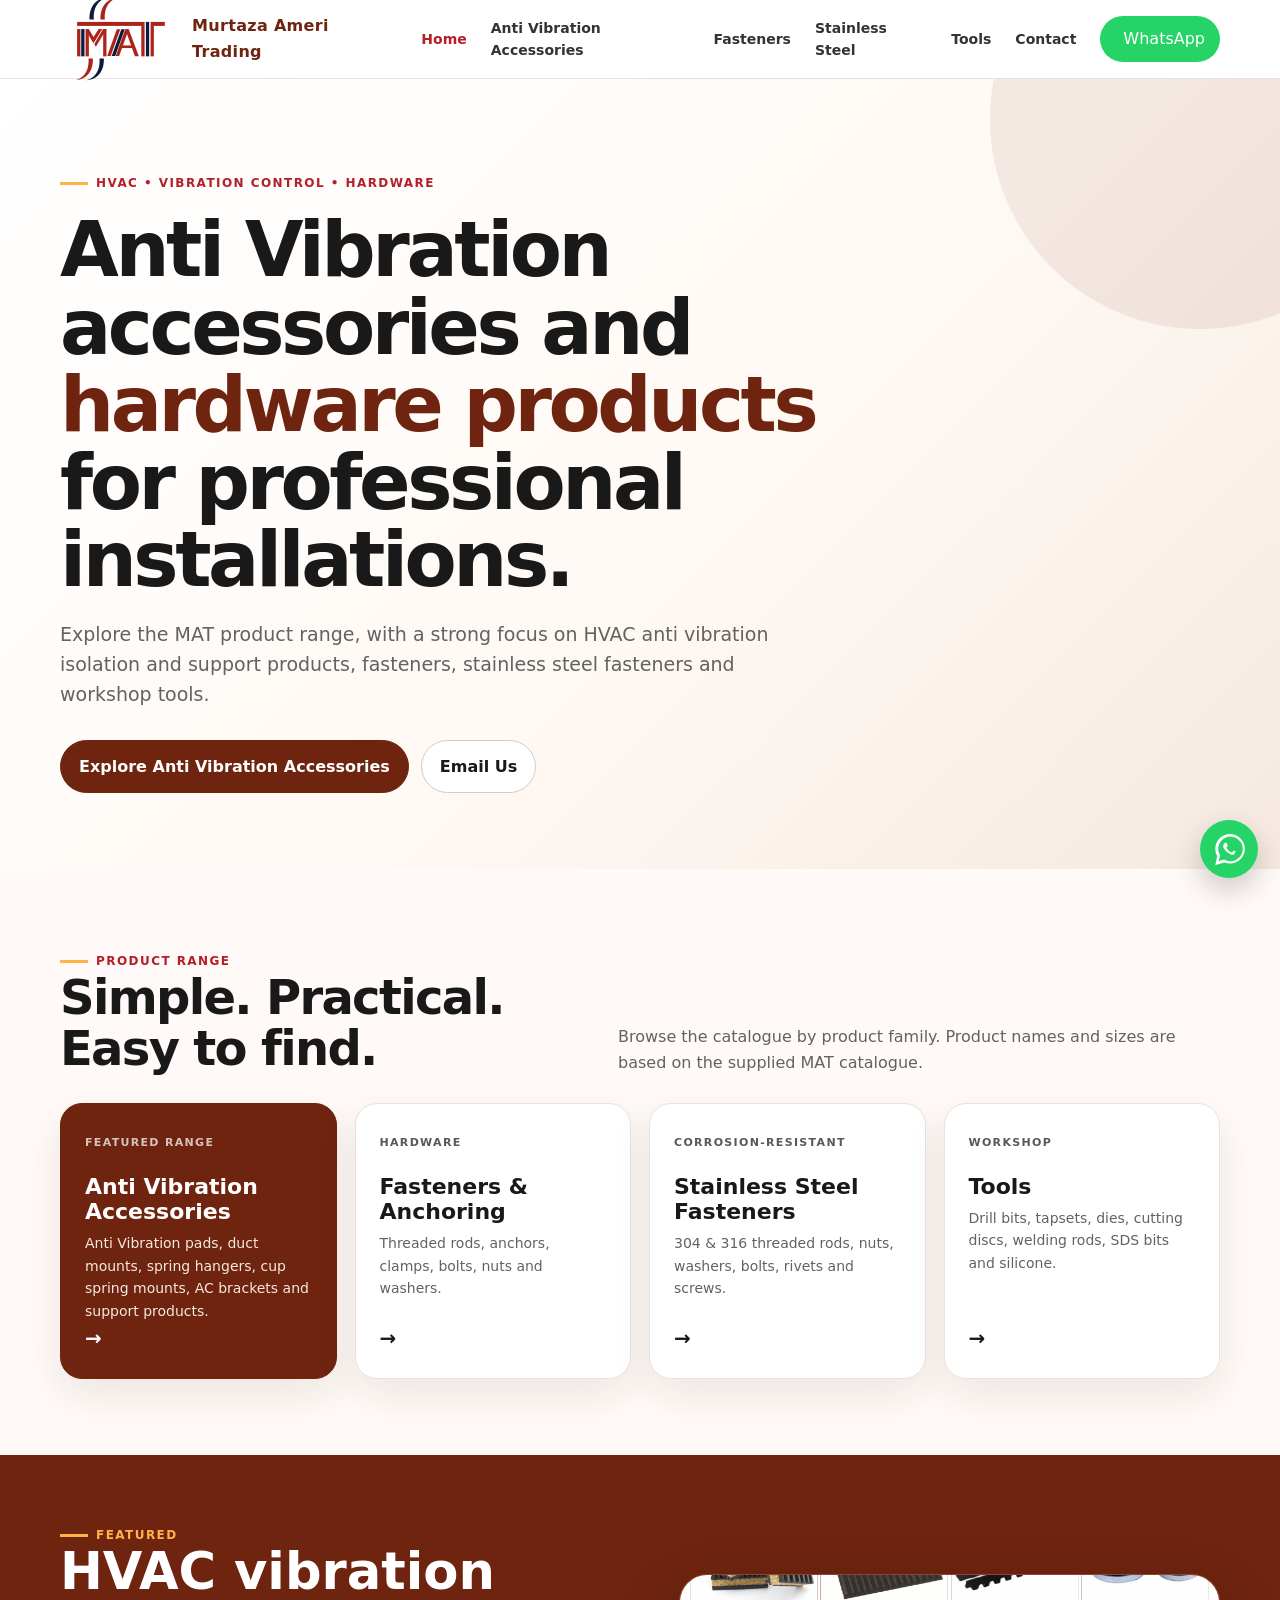
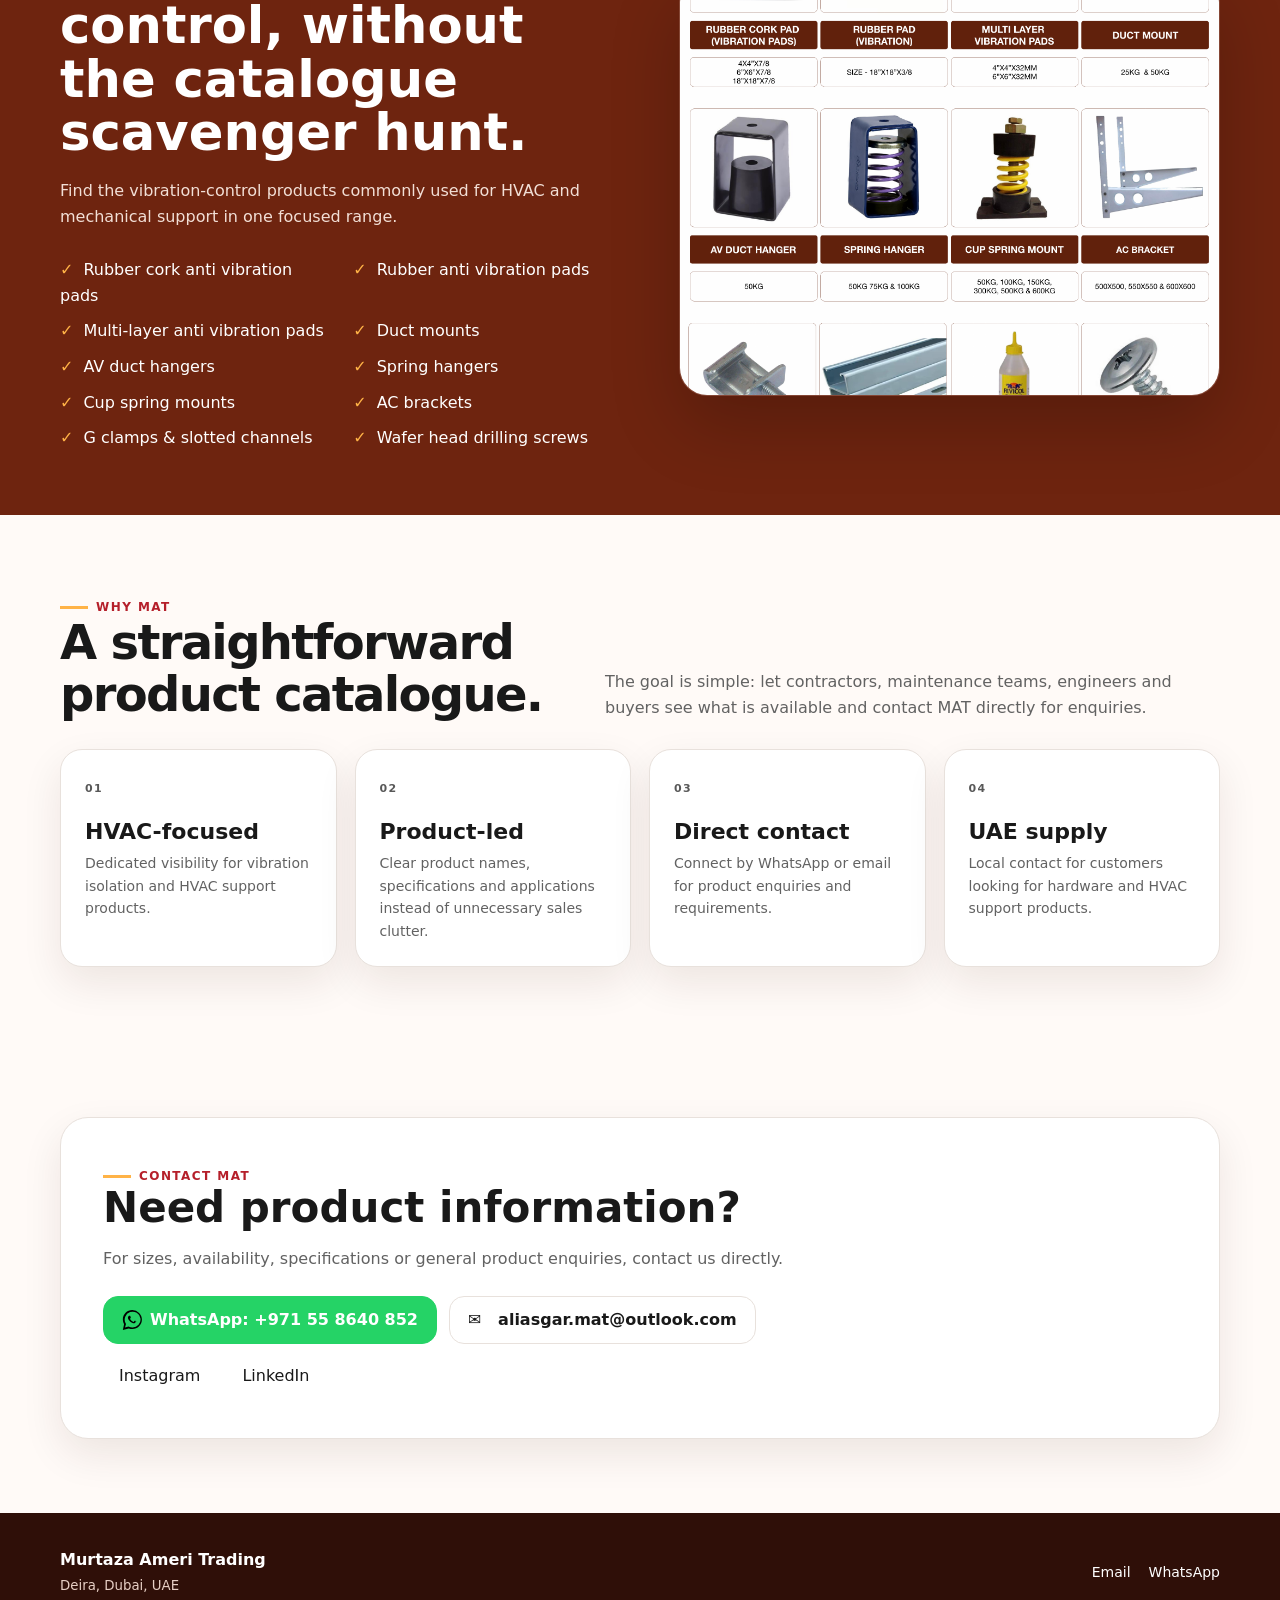
<file: index.html>
<!doctype html>
<html lang="en">

<head>
  <meta charset="utf-8">
  <meta name="viewport" content="width=device-width, initial-scale=1">

  <title>Murtaza Ameri Trading | HVAC & Hardware Products UAE</title>

  <meta name="description" content="MAT supplies HVAC anti vibration accessories, anti vibration pads, spring hangers, duct mounts, fasteners, stainless steel fasteners and tools. Connect by WhatsApp or email for product enquiries supplier in Dubai Sharjah Ajman UAE, water treatment, solar, plants, All sizes of Galvanized GI gi zinc plated fasteners, 4.2x50, self, drilling, 8x22, washer, big, o.d., washers, 5x20, 5x16, 10x3, 10x1/2, 6mm, 7mm, 8mm, 9mm, 10mm, 11mm, 12mm, 13mm, 14mm, 15mm, 16mm, 17mm, 18mm, 19mm, 20mm, 21mm, 22mm, 23mm, 24mm. 25mm, 26mm, 27mm, 28mm, 29mm, 30mm, 31mm, 32mm, 33mm, 34mm, 35mm, 36mm, 37mm, 38mm, 39mm, 40mm, 2.4, 3.4, 4.4, 5.4, 6.4, 1/2inch, 1inch, 2inch, 3inch, 4inch, 5inch, 6inch, threaded rods bars, anchors, beam and rubber hanging clamps, hex round nuts, blind rivets aluminium, flat washers, brass, without grip, spring nut, drop in anchor unifix uni fix, roofing, through, fix, complete, shield, heavy duty, best, unbreakable, eye, open hook, long nut rod connector, flange nut, lock nut, cap nuts, spring washer, bolts and fixing hardware for HVAC, mechanical and construction applications supplier in Dubai Sharjah Ajman Abu dhabi, Fujairah, Ras al khaimah, umm al quwain, al ain, hatta, ras al khor, industrial, importer, stock, dealers, shops, made in india, india, stockists, hardware, shop, company, strong, durable, construction, electromechanical, ac, accessories, dealers, UAE best high quality made in taiwan High best quality all sizes of Stainless steel, SS, ss, 304 and 316 fasteners, 5x35, 8x30, 3/16x1/2, 3/16x3/8, 3/16x1, 6x16, 3/16x1/2, 3/16x1/4, 14x3/4, 12x3/4, made in taiwan, germany, 200mm, self tapping, pan head, csk head, flat head, round head, tough, best, unbreakable, non corrosive, machine screws, hex nuts, flat washers, spring washers, hex bolt, through bolt, cap nuts, lock nuts, blind rivets, threaded rods, nuts, washers, bolts, rivets and screws for corrosion-resistant fastening applications supplier in Dubai Sharjah Ajman Abu dhabi, Fujairah, Ras al khaimah, umm al quwain, al ain, hatta, ras al khor, industrial, importer, stock, stockists, hardware, shop, company, strong, durable, construction, electromechanical, ac, accessories, dealers, UAE Murtaza Ameri Trading supplies ph2, ph3, double side, single side, magnetic, screw driver bits, bit, screw, driver, high quality, non breakable, best, mat, strong, high performance, durable, tighter bit, long lasting, 5%, cobalt, cipico, parallel, 1/2, thread, threading, drill, cutting discs, disc, holesaw, CIPICO, TCT, magic, tapset, tapsets, carbon steel, HSS, round dies, die, tap handle, milling, frezing, freezing, welding rods, kiswel, sds, SDS, silicon, silicone, cutters, industrial tools, drill bits, holesaws, tapsets, dies, welding rods, SDS bits, cutting discs and silicone products in Dubai, supplier in Dubai HVAC vibration accessories and vibration isolation products in Dubai, UAE, including rubber vibration pads, rubber cork pads, rubber, multi layer, av duct hanger, spring hangers, duct mounts, cup spring mounts, AC brackets, Galvanized, GI, SS, stainless steel, profile glue, glue, wafer head drilling screws, screw, wafer, made in taiwan, strong, durable, all sizes, 4x4x7/8, 6x6x7/8, 18x18x7/8, 3/8, 32mm, 25kg, 50kg, 75kg, 100kg, 150kg, 300kg, 500kg, 600kg, 500x500, 550x550, 600x600, all sizes, available, strong, durable, steel, galvanized, GI, murtaza ameri trading, mat, fevicol, 8x1/2, 8x3, 8x2, G clamps and slotted channels.">

  <script type="application/ld+json">
    {
      "@context": "https://schema.org",
      "@type": "WebSite",
      "name": "Murtaza Ameri Trading",
      "alternateName": "MAT",
      "url": "https://www.murtazaameritrading.com/"
    }
  </script>

  <meta property="og:site_name" content="Murtaza Ameri Trading">
  <meta name="robots" content="index,follow">
  <link rel="canonical" href="https://www.murtazaameritrading.com/">
  <link rel="icon" href="assets/logo.svg" type="image/svg+xml">
  <link rel="stylesheet" href="assets/style.css">

  <meta property="og:title" content="HVAC Anti Vibration Accessories & Hardware Supplier UAE | MAT">
  <meta property="og:description" content="MAT supplies HVAC anti vibration accessories, anti vibration pads, spring hangers, duct mounts, fasteners, stainless steel fasteners and tools. Connect by WhatsApp or email for product enquiries supplier in Dubai Sharjah Ajman UAE, water, treatment, solar, plants, All sizes of Galvanized GI gi zinc plated fasteners, 4.2x50, self, drilling, 8x22, washer, big, o.d., washers, 5x20, 5x16, 10x3, 10x1/2, 6mm, 7mm, 8mm, 9mm, 10mm, 11mm, 12mm, 13mm, 14mm, 15mm, 16mm, 17mm, 18mm, 19mm, 20mm, 21mm, 22mm, 23mm, 24mm. 25mm, 26mm, 27mm, 28mm, 29mm, 30mm, 31mm, 32mm, 33mm, 34mm, 35mm, 36mm, 37mm, 38mm, 39mm, 40mm, 2.4, 3.4, 4.4, 5.4, 6.4, 1/2inch, 1inch, 2inch, 3inch, 4inch, 5inch, 6inch, threaded rods bars, anchors, beam and rubber hanging clamps, hex round nuts, blind rivets aluminium, flat washers, brass, without grip, spring nut, drop in anchor unifix uni fix, roofing, through, fix, complete, shield, heavy duty, best, unbreakable, eye, open hook, long nut rod connector, flange nut, lock nut, cap nuts, spring washer, bolts and fixing hardware for HVAC, mechanical and construction applications supplier in Dubai Sharjah Ajman Abu dhabi, Fujairah, Ras al khaimah, umm al quwain, al ain, hatta, ras al khor, industrial, importer, stock, dealers, shops, made in india, india, stockists, hardware, shop, company, strong, durable, construction, electromechanical, ac, accessories, dealers, UAE best high quality made in taiwan High best quality all sizes of Stainless steel, SS, ss, 304 and 316 fasteners, 5x35, 8x30, 3/16x1/2, 3/16x3/8, 3/16x1, 6x16, 3/16x1/2, 3/16x1/4, 14x3/4, 12x3/4, made in taiwan, germany, 200mm, self tapping, pan head, csk head, flat head, round head, tough, best, unbreakable, non corrosive, machine screws, hex nuts, flat washers, spring washers, hex bolt, through bolt, cap nuts, lock nuts, blind rivets, threaded rods, nuts, washers, bolts, rivets and screws for corrosion-resistant fastening applications supplier in Dubai Sharjah Ajman Abu dhabi, Fujairah, Ras al khaimah, umm al quwain, al ain, hatta, ras al khor, industrial, importer, stock, stockists, hardware, shop, company, strong, durable, construction, electromechanical, ac, accessories, dealers, UAE Murtaza Ameri Trading supplies ph2, ph3, double side, single side, magnetic, screw driver bits, bit, screw, driver, high quality, non breakable, best, mat, strong, high performance, durable, tighter bit, long lasting, 5%, cobalt, cipico, parallel, 1/2, thread, threading, drill, cutting discs, disc, holesaw, CIPICO, TCT, magic, tapset, tapsets, carbon steel, HSS, round dies, die, tap handle, milling, frezing, freezing, welding rods, kiswel, sds, SDS, silicon, silicone, cutters, industrial tools, drill bits, holesaws, tapsets, dies, welding rods, SDS bits, cutting discs and silicone products in Dubai, supplier in Dubai HVAC vibration accessories and vibration isolation products in Dubai, UAE, including rubber vibration pads, rubber cork pads, rubber, multi layer, av duct hanger, spring hangers, duct mounts, cup spring mounts, AC brackets, Galvanized, GI, SS, stainless steel, profile glue, glue, wafer head drilling screws, screw, wafer, made in taiwan, strong, durable, all sizes, 4x4x7/8, 6x6x7/8, 18x18x7/8, 3/8, 32mm, 25kg, 50kg, 75kg, 100kg, 150kg, 300kg, 500kg, 600kg, 500x500, 550x550, 600x600, all sizes, available, strong, durable, steel, galvanized, GI, murtaza ameri trading, mat, fevicol, 8x1/2, 8x3, 8x2, G clamps and slotted channels.">
  <meta property="og:type" content="website">
  <meta property="og:url" content="https://www.murtazaameritrading.com/">

  <link rel="icon" type="image/png" sizes="48x48" href="/favicon-48x48.png">
  <link rel="icon" type="image/png" sizes="96x96" href="/favicon-96x96.png">
</head>

<body>

  <header class="header">
    <div class="container nav" id="nav">

      <a class="brand" href="index.html">
        <img src="assets/logo.svg" alt="MAT Murtaza Ameri Trading">
        <span>Murtaza Ameri Trading</span>
      </a>

      <button class="hamb" aria-label="Open navigation" onclick="document.getElementById('nav').classList.toggle('open')">☰</button>

      <nav class="menu" aria-label="Primary navigation">
        <a class="active" href="index.html">Home</a>
        <a class="" href="vibration-accessories.html">Anti Vibration Accessories</a>
        <a class="" href="fasteners.html">Fasteners</a>
        <a class="" href="stainless-steel-fasteners.html">Stainless Steel</a>
        <a class="" href="tools.html">Tools</a>
        <a href="index.html#contact">Contact</a>
      </nav>

      <a class="nav-wa" href="https://wa.me/971558640852?text=Hello%20MAT%2C%20I%27m%20interested%20in%20your%20products." target="_blank" rel="noopener">
        <svg viewBox="0 0 24 24" aria-hidden="true">
          <path d="M20.5 3.5A11.4 11.4 0 0 0 12.4 0C6.1 0 1 5.1 1 11.4c0 2 .5 3.9 1.5 5.6L1 24l7.2-1.9a11.4 11.4 0 0 0 4.2.8h.1c6.3 0 11.4-5.1 11.4-11.4 0-3-1.2-5.9-3.4-8ZM12.4 21c-1.4 0-2.8-.4-4-.9l-.5-.3-4.3 1.1 1.2-4.2-.3-.5a9.5 9.5 0 1 1 7.9 4.8Zm5.2-7.1c-.3-.2-1.8-.9-2-.9-.3-.1-.5-.1-.7.2l-.8 1c-.1.2-.3.2-.6.1-1.6-.8-2.7-1.5-3.8-3.4-.3-.5.3-.5.8-1.7.1-.2 0-.4 0-.5l-.6-1.5c-.2-.4-.4-.4-.6-.4h-.5c-.2 0-.5.1-.7.3-.8.8-1 1.9-1 2.2 0 .3.1 1.2.9 2.3 1 1.5 2.3 2.8 4 3.7 1.4.7 1.9.8 2.6.7.4-.1 1.3-.5 1.5-1 .2-.5.2-.9.2-1 0-.2-.2-.3-.5-.4Z"/>
        </svg>
        <span>WhatsApp</span>
      </a>

    </div>
  </header>

  <main>

    <section class="hero">
      <div class="container">

        <span class="eyebrow">HVAC • Vibration Control • Hardware</span>

        <h1>
          Anti Vibration accessories and
          <span>hardware products</span>
          for professional installations.
        </h1>

        <p>
          Explore the MAT product range, with a strong focus on HVAC anti vibration isolation and support products, fasteners, stainless steel fasteners and workshop tools.
        </p>

        <div class="hero-actions">
          <a class="pill primary" href="vibration-accessories.html">Explore Anti Vibration Accessories</a>
          <a class="pill" href="mailto:aliasgar.mat@outlook.com">Email Us</a>
        </div>

      </div>
    </section>


    <section class="section">
      <div class="container">

        <div class="section-head">
          <div>
            <span class="eyebrow">Product Range</span>
            <h2>Simple. Practical. Easy to find.</h2>
          </div>

          <p>
            Browse the catalogue by product family. Product names and sizes are based on the supplied MAT catalogue.
          </p>
        </div>


        <div class="category-grid">

          <a class="cat featured" href="vibration-accessories.html">
            <div>
              <span class="tag">Featured range</span>
              <h3>Anti Vibration Accessories</h3>
              <p>
                Anti Vibration pads, duct mounts, spring hangers, cup spring mounts, AC brackets and support products.
              </p>
            </div>
            <span class="arrow">→</span>
          </a>


          <a class="cat" href="fasteners.html">
            <div>
              <span class="tag">Hardware</span>
              <h3>Fasteners & Anchoring</h3>
              <p>
                Threaded rods, anchors, clamps, bolts, nuts and washers.
              </p>
            </div>
            <span class="arrow">→</span>
          </a>


          <a class="cat" href="stainless-steel-fasteners.html">
            <div>
              <span class="tag">Corrosion-resistant</span>
              <h3>Stainless Steel Fasteners</h3>
              <p>
                304 & 316 threaded rods, nuts, washers, bolts, rivets and screws.
              </p>
            </div>
            <span class="arrow">→</span>
          </a>


          <a class="cat" href="tools.html">
            <div>
              <span class="tag">Workshop</span>
              <h3>Tools</h3>
              <p>
                Drill bits, tapsets, dies, cutting discs, welding rods, SDS bits and silicone.
              </p>
            </div>
            <span class="arrow">→</span>
          </a>

        </div>

      </div>
    </section>


    <section class="feature">
      <div class="container feature-grid">

        <div>
          <span class="eyebrow" style="color:#ffb347">Featured</span>

          <h2>
            HVAC vibration control, without the catalogue scavenger hunt.
          </h2>

          <p>
            Find the vibration-control products commonly used for HVAC and mechanical support in one focused range.
          </p>

          <ul class="feature-list">
            <li>Rubber cork anti vibration pads</li>
            <li>Rubber anti vibration pads</li>
            <li>Multi-layer anti vibration pads</li>
            <li>Duct mounts</li>
            <li>AV duct hangers</li>
            <li>Spring hangers</li>
            <li>Cup spring mounts</li>
            <li>AC brackets</li>
            <li>G clamps & slotted channels</li>
            <li>Wafer head drilling screws</li>
          </ul>
        </div>

        <div class="visual">
          <img src="assets/catalogue-page-6.png" alt="HVAC vibration accessories catalogue range including vibration pads, spring hangers and duct mounts">
        </div>

      </div>
    </section>


    <section class="section">
      <div class="container">

        <div class="section-head">
          <div>
            <span class="eyebrow">Why MAT</span>
            <h2>A straightforward product catalogue.</h2>
          </div>

          <p>
            The goal is simple: let contractors, maintenance teams, engineers and buyers see what is available and contact MAT directly for enquiries.
          </p>
        </div>


        <div class="category-grid">

          <div class="cat">
            <div>
              <span class="tag">01</span>
              <h3>HVAC-focused</h3>
              <p>
                Dedicated visibility for vibration isolation and HVAC support products.
              </p>
            </div>
          </div>


          <div class="cat">
            <div>
              <span class="tag">02</span>
              <h3>Product-led</h3>
              <p>
                Clear product names, specifications and applications instead of unnecessary sales clutter.
              </p>
            </div>
          </div>


          <div class="cat">
            <div>
              <span class="tag">03</span>
              <h3>Direct contact</h3>
              <p>
                Connect by WhatsApp or email for product enquiries and requirements.
              </p>
            </div>
          </div>


          <div class="cat">
            <div>
              <span class="tag">04</span>
              <h3>UAE supply</h3>
              <p>
                Local contact for customers looking for hardware and HVAC support products.
              </p>
            </div>
          </div>

        </div>

      </div>
    </section>


    <section class="contact" id="contact">
      <div class="container">

        <div class="contact-box">

          <div class="contact-intro">
            <span class="eyebrow">Contact MAT</span>

            <h2>Need product information?</h2>

            <p>
              For sizes, availability, specifications or general product enquiries, contact us directly.
            </p>
          </div>

          <div class="contact-links">

            <a class="contact-link wa"
              href="https://wa.me/971558640852?text=Hello%20MAT%2C%20I%27m%20interested%20in%20your%20products."
              target="_blank"
              rel="noopener">

              <svg viewBox="0 0 24 24" aria-hidden="true">
                <path d="M20.5 3.5A11.4 11.4 0 0 0 12.4 0C6.1 0 1 5.1 1 11.4c0 2 .5 3.9 1.5 5.6L1 24l7.2-1.9a11.4 11.4 0 0 0 4.2.8h.1c6.3 0 11.4-5.1 11.4-11.4 0-3-1.2-5.9-3.4-8ZM12.4 21c-1.4 0-2.8-.4-4-.9l-.5-.3-4.3 1.1 1.2-4.2-.3-.5a9.5 9.5 0 1 1 7.9 4.8Zm5.2-7.1c-.3-.2-1.8-.9-2-.9-.3-.1-.5-.1-.7.2l-.8 1c-.1.2-.3.2-.6.1-1.6-.8-2.7-1.5-3.8-3.4-.3-.5.3-.5.8-1.7.1-.2 0-.4 0-.5l-.6-1.5c-.2-.4-.4-.4-.6-.4h-.5c-.2 0-.5.1-.7.3-.8.8-1 1.9-1 2.2 0 .3.1 1.2.9 2.3 1 1.5 2.3 2.8 4 3.7 1.4.7 1.9.8 2.6.7.4-.1 1.3-.5 1.5-1 .2-.5.2-.9.2-1 0-.2-.2-.3-.5-.4Z"/>
              </svg>

              WhatsApp: +971 55 8640 852
            </a>

            <a class="contact-link"
              href="mailto:aliasgar.mat@outlook.com">

              ✉ &nbsp; aliasgar.mat@outlook.com
            </a>

          </div>

          <div class="social-links">

            <a class="social-link"
              href="https://www.instagram.com/murtazaameritrading/"
              target="_blank"
              rel="noopener">
              Instagram
            </a>

            <a class="social-link"
              href="https://www.linkedin.com/company/murtaza-ameri-trading/"
              target="_blank"
              rel="noopener">
              LinkedIn
            </a>

          </div>

        </div>

      </div>
    </section>
  </main>


  <footer class="footer">
    <div class="container footer-row">

      <div>
        <strong>Murtaza Ameri Trading</strong><br>
        <small>Deira, Dubai, UAE</small>
      </div>

      <div class="footer-links">
        <a href="mailto:aliasgar.mat@outlook.com">Email</a>
        <a href="https://wa.me/971558640852?text=Hello%20MAT%2C%20I%27m%20interested%20in%20your%20products." target="_blank" rel="noopener">WhatsApp</a>
      </div>

    </div>
  </footer>


  <a class="float-wa" href="https://wa.me/971558640852?text=Hello%20MAT%2C%20I%27m%20interested%20in%20your%20products." target="_blank" rel="noopener" aria-label="Chat with MAT on WhatsApp">
    <svg viewBox="0 0 24 24" aria-hidden="true">
      <path d="M20.5 3.5A11.4 11.4 0 0 0 12.4 0C6.1 0 1 5.1 1 11.4c0 2 .5 3.9 1.5 5.6L1 24l7.2-1.9a11.4 11.4 0 0 0 4.2.8h.1c6.3 0 11.4-5.1 11.4-11.4 0-3-1.2-5.9-3.4-8ZM12.4 21c-1.4 0-2.8-.4-4-.9l-.5-.3-4.3 1.1 1.2-4.2-.3-.5a9.5 9.5 0 1 1 7.9 4.8Zm5.2-7.1c-.3-.2-1.8-.9-2-.9-.3-.1-.5-.1-.7.2l-.8 1c-.1.2-.3.2-.6.1-1.6-.8-2.7-1.5-3.8-3.4-.3-.5.3-.5.8-1.7.1-.2 0-.4 0-.5l-.6-1.5c-.2-.4-.4-.4-.6-.4h-.5c-.2 0-.5.1-.7.3-.8.8-1 1.9-1 2.2 0 .3.1 1.2.9 2.3 1 1.5 2.3 2.8 4 3.7 1.4.7 1.9.8 2.6.7.4-.1 1.3-.5 1.5-1 .2-.5.2-.9.2-1 0-.2-.2-.3-.5-.4Z"/>
    </svg>
  </a>


  <script type="application/ld+json">
{
  "@context": "https://schema.org",
  "@type": "Organization",
  "name": "Murtaza Ameri Trading",
  "telephone": "+971 55 8640 852",
  "email": "aliasgar.mat@outlook.com",
  "url": "https://www.murtazaameritrading.com/",
  "logo": "https://www.murtazaameritrading.com/images/logo.png",
  "sameAs": [
    "https://www.instagram.com/murtazaameritrading/",
    "https://www.linkedin.com/company/murtaza-ameri-trading/"
  ]
}
</script>

</body>
</html>
</file>
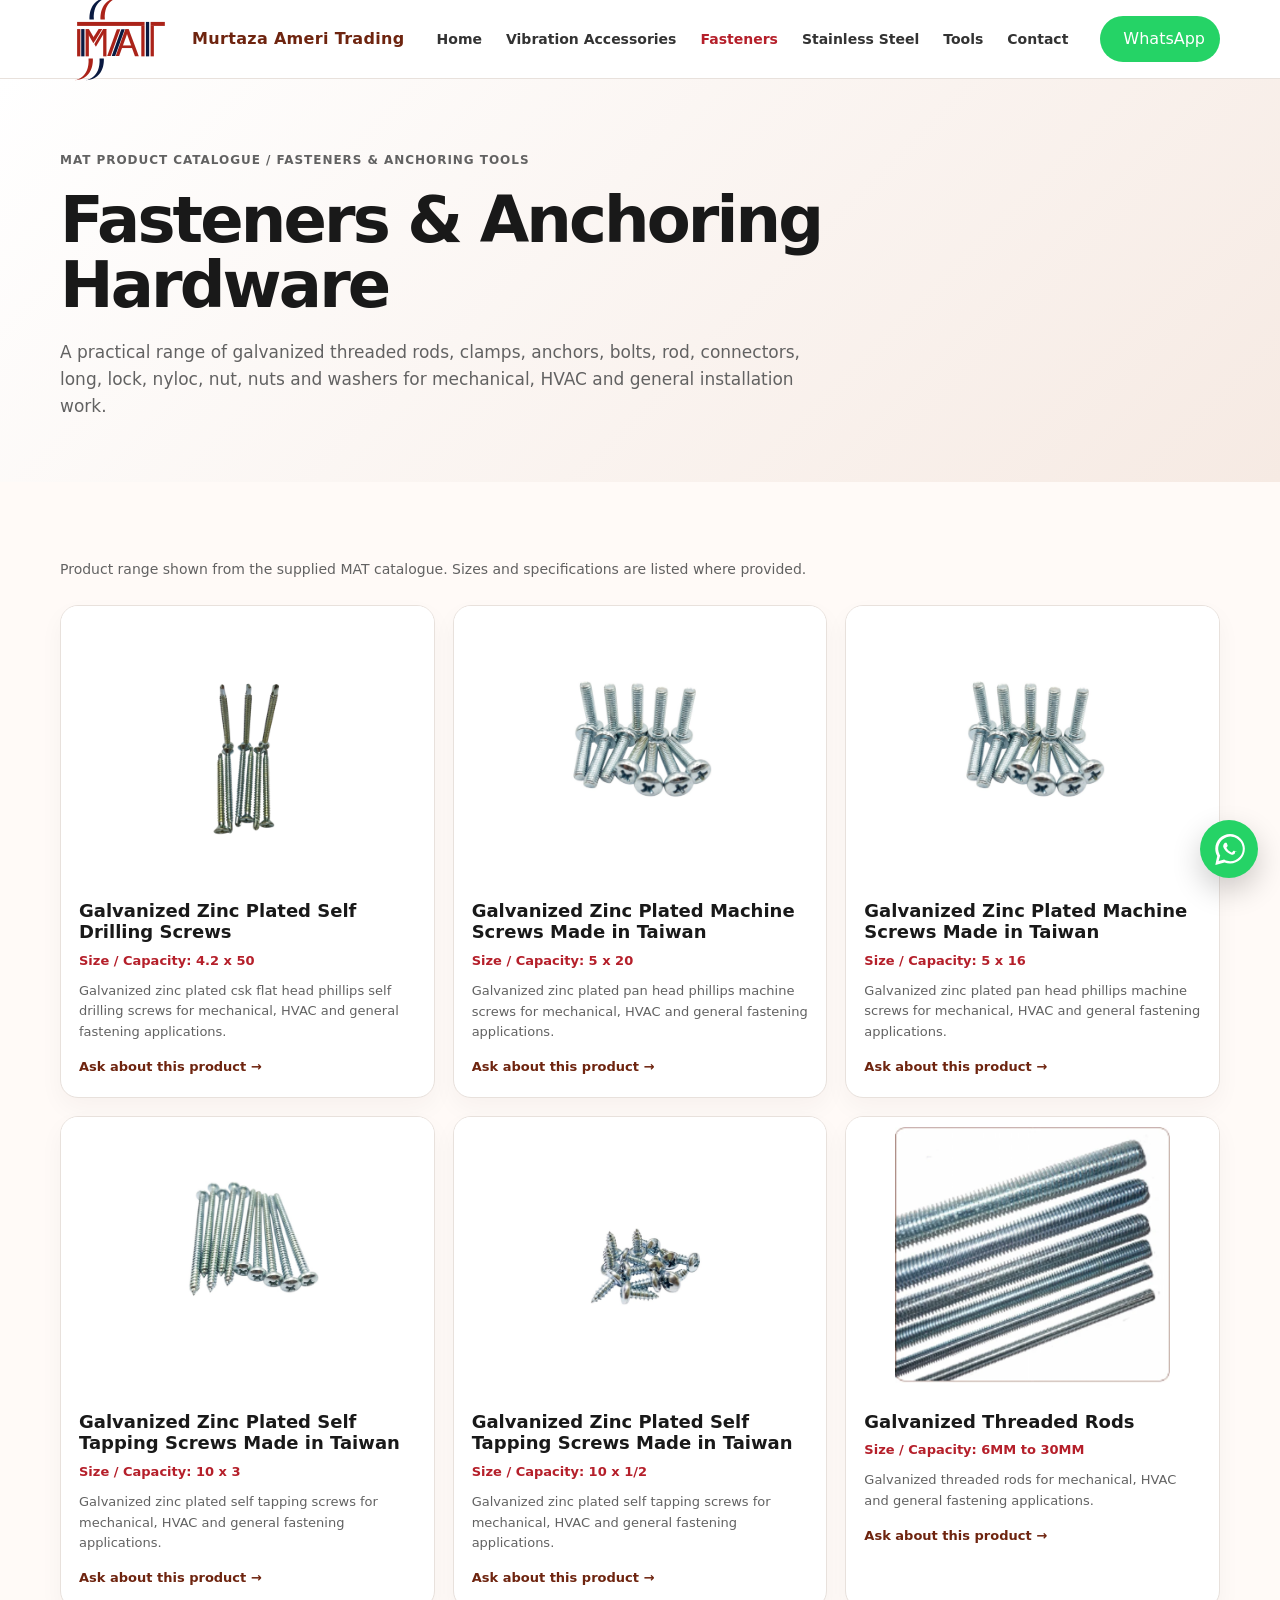
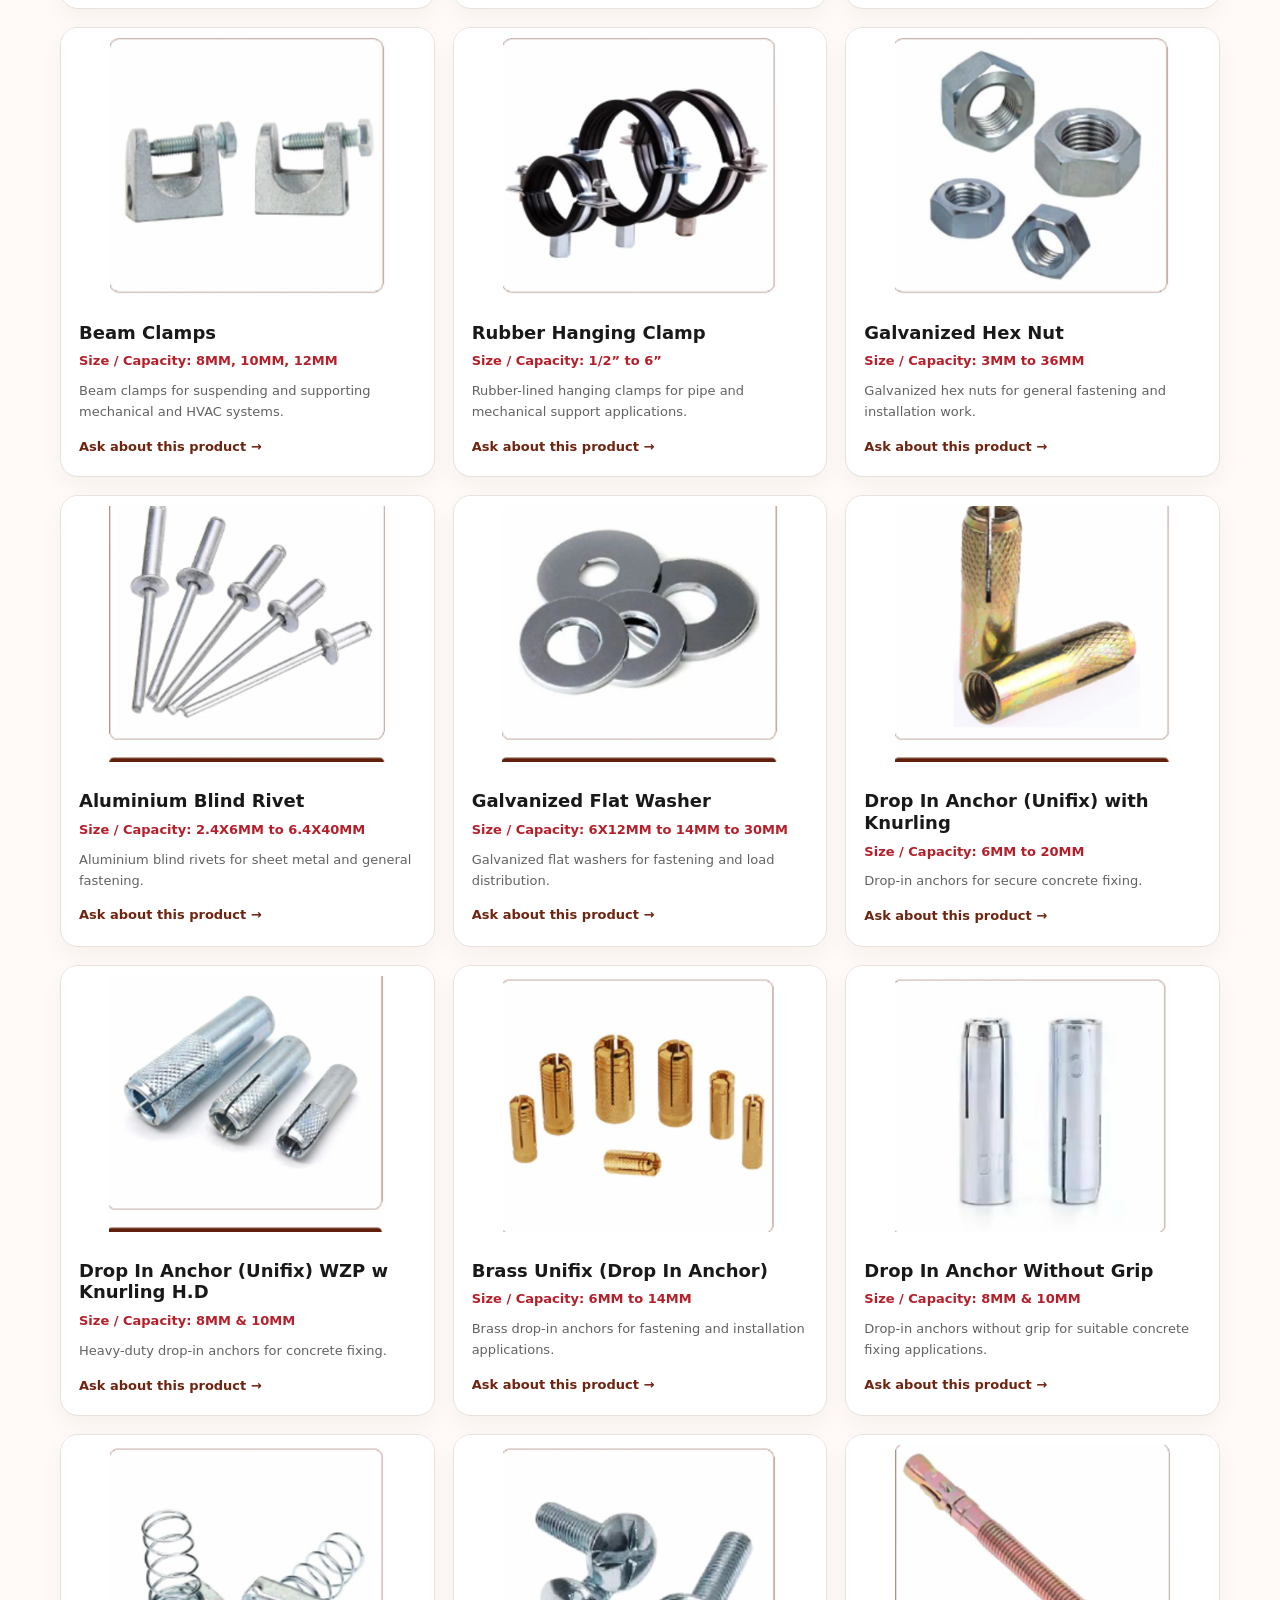
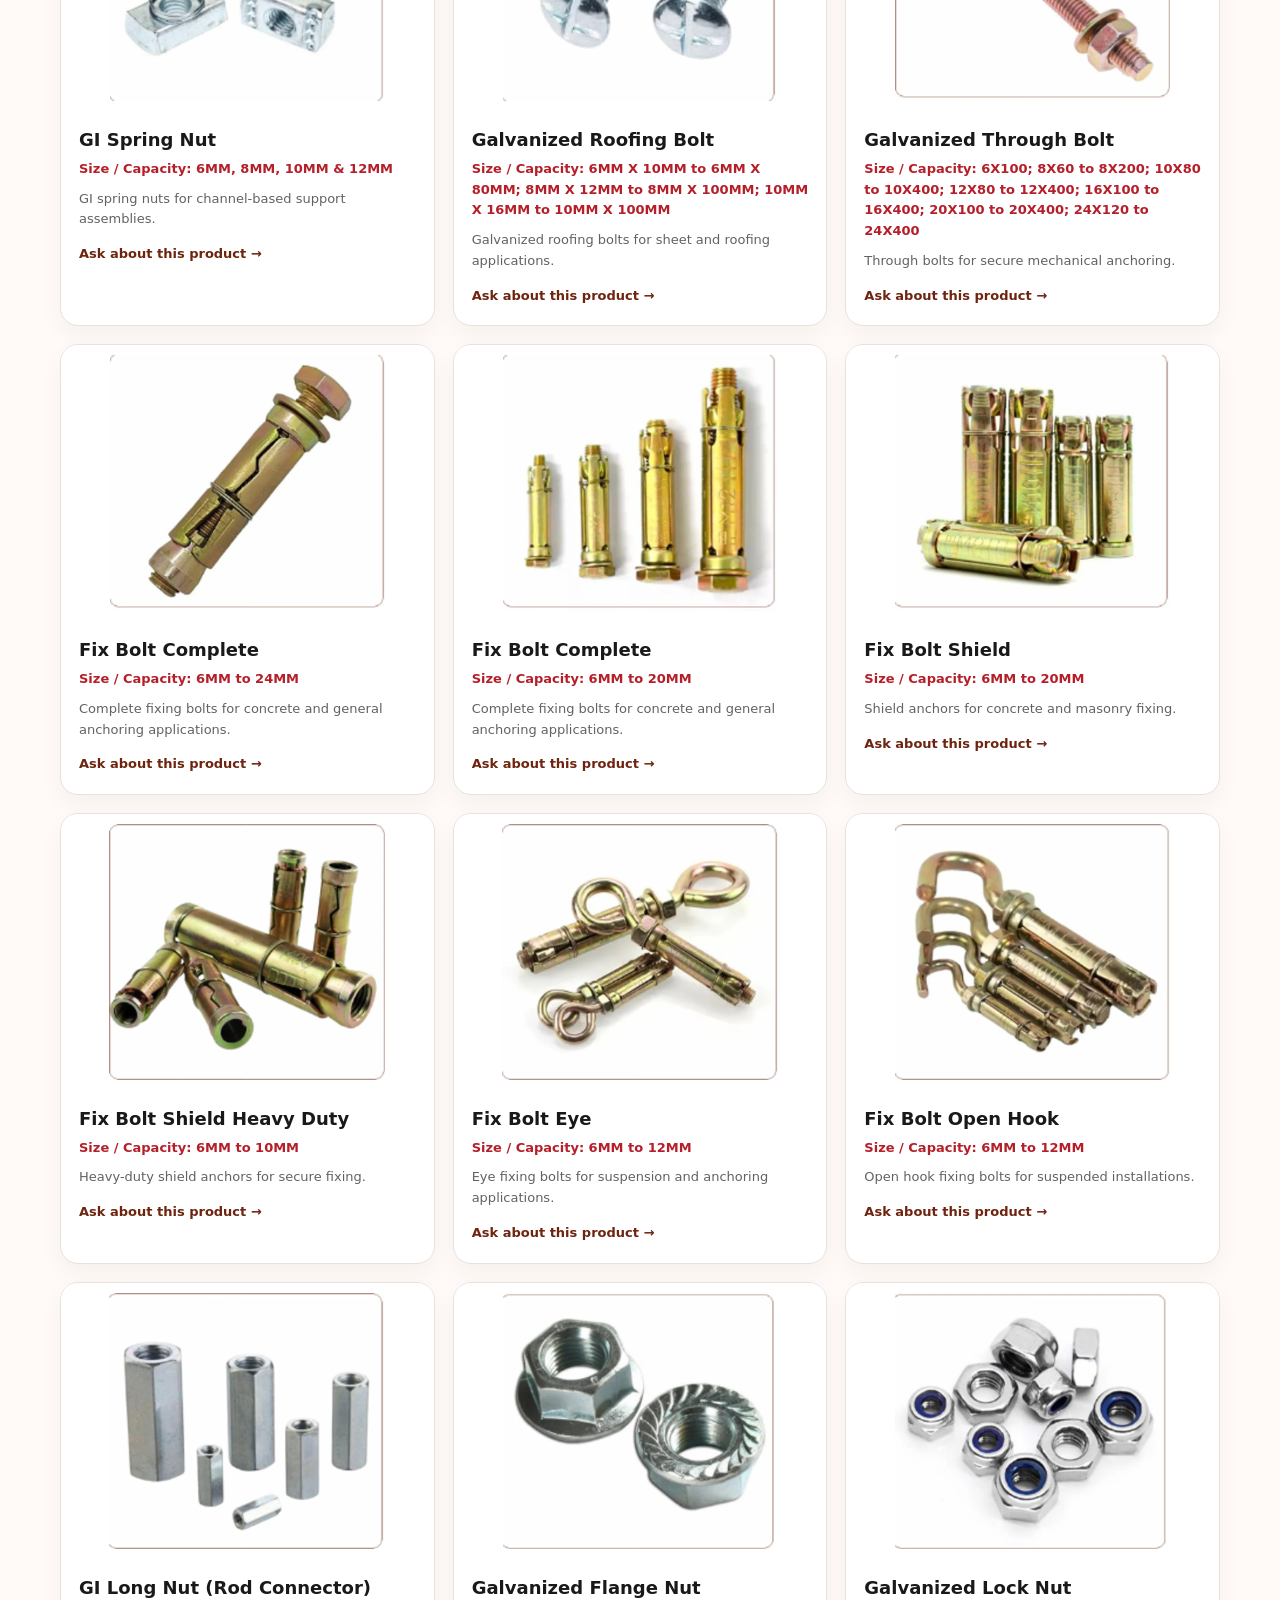
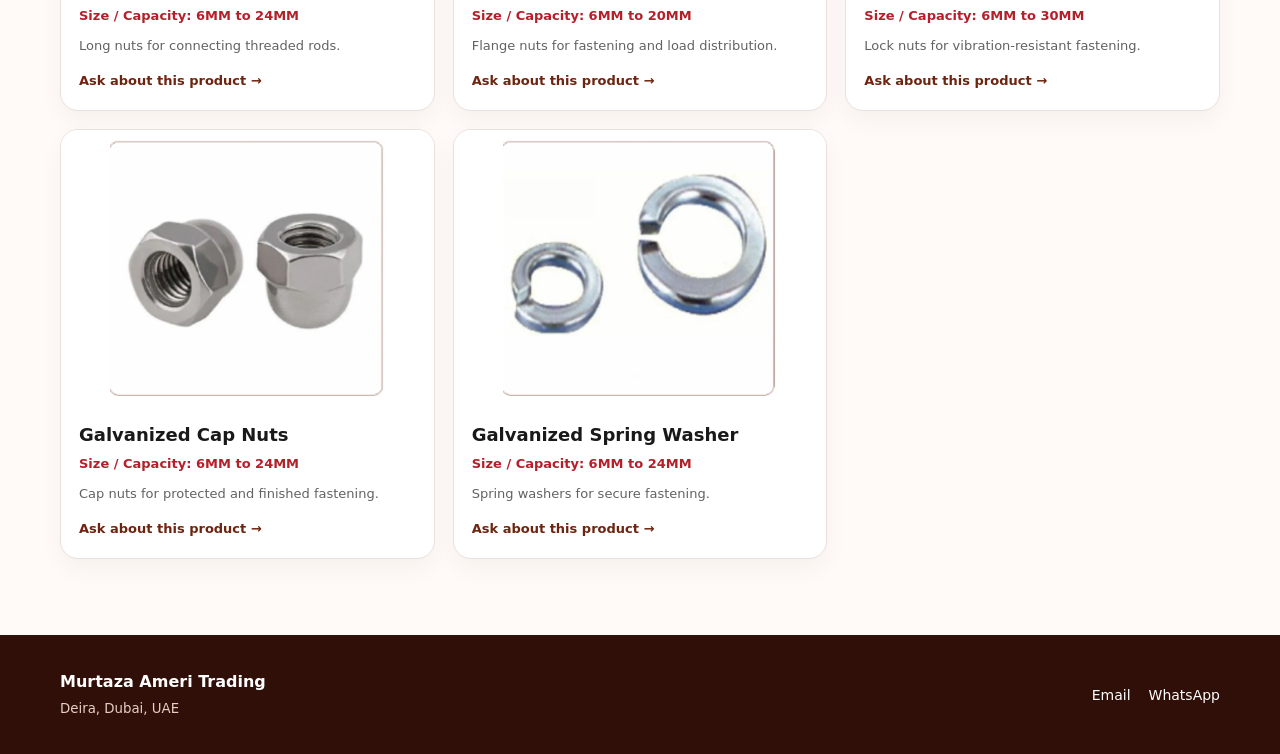
<file: fasteners.html>
<!doctype html>
<html lang="en">
<head>
  <link rel="icon" type="image/png" sizes="48x48" href="/favicon-48x48.png">
  <link rel="icon" type="image/png" sizes="96x96" href="/favicon-96x96.png">
  <meta charset="utf-8">
  <meta name="viewport" content="width=device-width, initial-scale=1">
  <title>Fasteners & Anchoring Tools | MAT</title>
  <meta name="description" content="All sizes of Galvanized GI gi zinc plated fasteners, 4.2x50, self, drilling, 5x20, 5x16, 10x3, 10x1/2, 6mm, 7mm, 8mm, 9mm, 10mm, 11mm, 12mm, 13mm, 14mm, 15mm, 16mm, 17mm, 18mm, 19mm, 20mm, 21mm, 22mm, 23mm, 24mm. 25mm, 26mm, 27mm, 28mm, 29mm, 30mm, 31mm, 32mm, 33mm, 34mm, 35mm, 36mm, 37mm, 38mm, 39mm, 40mm, 2.4, 3.4, 4.4, 5.4, 6.4, 1/2inch, 1inch, 2inch, 3inch, 4inch, 5inch, 6inch, threaded rods bars, anchors, beam and rubber hanging clamps, hex round nuts, blind rivets aluminium, flat washers, brass, without grip, spring nut, drop in anchor unifix uni fix, roofing, through, fix, complete, shield, heavy duty, best, unbreakable, eye, open hook, long nut rod connector, flange nut, lock nut, cap nuts, spring washer, bolts and fixing hardware for HVAC, mechanical and construction applications supplier in Dubai Sharjah Ajman Abu dhabi, Fujairah, Ras al khaimah, umm al quwain, al ain, hatta, ras al khor, industrial, importer, stock, stockists, hardware, shop, company, strong, durable, construction, electromechanical, ac, accessories, dealers, UAE best high quality made in taiwan.">
  <meta name="robots" content="index,follow">
  <link rel="canonical" href="https://www.murtazaameritrading.com/fasteners.html">
  <link rel="icon" href="assets/logo.svg" type="image/svg+xml">
  <link rel="stylesheet" href="assets/style.css">
  <meta property="og:title" content="Fasteners & Anchoring Tools | Murtaza Ameri Trading">
  <meta property="og:description" content="All sizes of Galvanized GI gi zinc plated fasteners, 4.2x50, self, driling, 5x20, 5x16, 10x3, 10x1/2, 6mm, 7mm, 8mm, 9mm, 10mm, 11mm, 12mm, 13mm, 14mm, 15mm, 16mm, 17mm, 18mm, 19mm, 20mm, 21mm, 22mm, 23mm, 24mm. 25mm, 26mm, 27mm, 28mm, 29mm, 30mm, 31mm, 32mm, 33mm, 34mm, 35mm, 36mm, 37mm, 38mm, 39mm, 40mm, 2.4, 3.4, 4.4, 5.4, 6.4, 1/2inch, 1inch, 2inch, 3inch, 4inch, 5inch, 6inch, threaded rods bars, anchors, beam and rubber hanging clamps, hex round nuts, blind rivets aluminium, flat washers, brass, without grip, spring nut, drop in anchor unifix uni fix, roofing, through, fix, complete, shield, heavy duty, best, unbreakable, eye, open hook, long nut rod connector, flange nut, lock nut, cap nuts, spring washer, bolts and fixing hardware for HVAC, mechanical and construction applications supplier in Dubai Sharjah Ajman Abu dhabi, Fujairah, Ras al khaimah, umm al quwain, al ain, hatta, ras al khor, industrial, importer, stock, stockists, hardware, shop, company, strong, durable, construction, electromechanical, ac, accessories, dealers, UAE best high quality made in taiwan.">
  <meta property="og:type" content="website">
  <meta property="og:url" content="https://www.murtazaameritrading.com/fasteners.html">
</head>

<body>
  <header class="header">
    <div class="container nav" id="nav">
      <a class="brand" href="index.html">
        <img src="assets/logo.svg" alt="MAT Murtaza Ameri Trading">
        <span>Murtaza Ameri Trading</span>
      </a>

      <button class="hamb" aria-label="Open navigation" onclick="document.getElementById('nav').classList.toggle('open')">☰</button>

      <nav class="menu" aria-label="Primary navigation">
        <a class="" href="index.html">Home</a>
        <a class="" href="vibration-accessories.html">Vibration Accessories</a>
        <a class="active" href="fasteners.html">Fasteners</a>
        <a class="" href="stainless-steel-fasteners.html">Stainless Steel</a>
        <a class="" href="tools.html">Tools</a>
        <a href="index.html#contact">Contact</a>
      </nav>

      <a class="nav-wa" href="https://wa.me/971558640852?text=Hello%20MAT%2C%20I%27m%20interested%20in%20your%20products." target="_blank" rel="noopener">
        <svg viewBox="0 0 24 24" aria-hidden="true">
          <path d="M20.5 3.5A11.4 11.4 0 0 0 12.4 0C6.1 0 1 5.1 1 11.4c0 2 .5 3.9 1.5 5.6L1 24l7.2-1.9a11.4 11.4 0 0 0 4.2.8h.1c6.3 0 11.4-5.1 11.4-11.4 0-3-1.2-5.9-3.4-8ZM12.4 21c-1.4 0-2.8-.4-4-.9l-.5-.3-4.3 1.1 1.2-4.2-.3-.5a9.5 9.5 0 1 1 7.9 4.8Zm5.2-7.1c-.3-.2-1.8-.9-2-.9-.3-.1-.5-.1-.7.2l-.8 1c-.1.2-.3.2-.6.1-1.6-.8-2.7-1.5-3.8-3.4-.3-.5.3-.5.8-1.7.1-.2 0-.4 0-.5l-.6-1.5c-.2-.4-.4-.4-.6-.4h-.5c-.2 0-.5.1-.7.3-.8.8-1 1.9-1 2.2 0 .3.1 1.2.9 2.3 1 1.5 2.3 2.8 4 3.7 1.4.7 1.9.8 2.6.7.4-.1 1.3-.5 1.5-1 .2-.5.2-.9.2-1 0-.2-.2-.3-.5-.4Z"/>
        </svg>
        <span>WhatsApp</span>
      </a>
    </div>
  </header>

  <main>
    <section class="page-hero">
      <div class="container">
        <div class="crumb">MAT Product Catalogue / Fasteners & Anchoring Tools</div>
        <h1>Fasteners & Anchoring Hardware</h1>
        <p>A practical range of galvanized threaded rods, clamps, anchors, bolts, rod, connectors, long, lock, nyloc,  nut, nuts and washers for mechanical, HVAC and general installation work.</p>
      </div>
    </section>

    <section class="section">
      <div class="container">
        <p class="filter-note">Product range shown from the supplied MAT catalogue. Sizes and specifications are listed where provided.</p>

        <div class="product-grid">

          <article class="product">
            <div class="product-img">
              <img loading="lazy" src="assets/products/4250screw.jpg" alt="Galvanized zinc plated self drilling csk flat head phillips supplier for HVAC and hardware applications" width="900" height="700">
            </div>
            <div class="product-body">
              <h3>Galvanized Zinc Plated Self Drilling Screws</h3>
              <div class="size">Size / Capacity: 4.2 x 50</div>
              <p class="desc">Galvanized zinc plated csk flat head phillips self drilling screws for mechanical, HVAC and general fastening applications.</p>
              <a class="product-link" href="https://wa.me/971558640852?text=Hello%20MAT%2C%20I%27m%20interested%20in%20your%20products." target="_blank" rel="noopener">Ask about this product →</a>
            </div>
          </article>

          <article class="product">
            <div class="product-img">
              <img loading="lazy" src="assets/products/520screw.jpg" alt="Galvanized zinc plated machine screws pan head phillips taiwan supplier for HVAC and hardware applications" width="900" height="700">
            </div>
            <div class="product-body">
              <h3>Galvanized Zinc Plated Machine Screws <strong>Made in Taiwan</strong></h3>
              <div class="size">Size / Capacity: 5 x 20</div>
              <p class="desc">Galvanized zinc plated pan head phillips machine screws for mechanical, HVAC and general fastening applications.</p>
              <a class="product-link" href="https://wa.me/971558640852?text=Hello%20MAT%2C%20I%27m%20interested%20in%20your%20products." target="_blank" rel="noopener">Ask about this product →</a>
            </div>
          </article>

          <article class="product">
            <div class="product-img">
              <img loading="lazy" src="assets/products/520screw.jpg" alt="Galvanized zinc plated machine screws pan head phillips taiwan supplier for HVAC and hardware applications" width="900" height="700">
            </div>
            <div class="product-body">
              <h3>Galvanized Zinc Plated Machine Screws <strong>Made in Taiwan</strong></h3>
              <div class="size">Size / Capacity: 5 x 16</div>
              <p class="desc">Galvanized zinc plated pan head phillips machine screws for mechanical, HVAC and general fastening applications.</p>
              <a class="product-link" href="https://wa.me/971558640852?text=Hello%20MAT%2C%20I%27m%20interested%20in%20your%20products." target="_blank" rel="noopener">Ask about this product →</a>
            </div>
          </article>

          <article class="product">
            <div class="product-img">
              <img loading="lazy" src="assets/products/103screw.jpg" alt="Galvanized zinc plated self tapping screws pan head phillips taiwan supplier for HVAC and hardware applications" width="900" height="700">
            </div>
            <div class="product-body">
              <h3>Galvanized Zinc Plated Self Tapping Screws <strong>Made in Taiwan</strong></h3>
              <div class="size">Size / Capacity: 10 x 3</div>
              <p class="desc">Galvanized zinc plated self tapping screws for mechanical, HVAC and general fastening applications.</p>
              <a class="product-link" href="https://wa.me/971558640852?text=Hello%20MAT%2C%20I%27m%20interested%20in%20your%20products." target="_blank" rel="noopener">Ask about this product →</a>
            </div>
          </article>

          <article class="product">
            <div class="product-img">
              <img loading="lazy" src="assets/products/1012screw.jpg" alt="Galvanized zinc plated self tapping screws pan head phillips taiwan supplier for HVAC and hardware applications" width="900" height="700">
            </div>
            <div class="product-body">
              <h3>Galvanized Zinc Plated Self Tapping Screws <strong>Made in Taiwan</strong></h3>
              <div class="size">Size / Capacity: 10 x 1/2</div>
              <p class="desc">Galvanized zinc plated self tapping screws for mechanical, HVAC and general fastening applications.</p>
              <a class="product-link" href="https://wa.me/971558640852?text=Hello%20MAT%2C%20I%27m%20interested%20in%20your%20products." target="_blank" rel="noopener">Ask about this product →</a>
            </div>
          </article>

          <article class="product">
            <div class="product-img">
              <img loading="lazy" src="assets/products/galvanized-threaded-rods.webp" alt="Galvanized Threaded Rods for HVAC and hardware applications" width="900" height="700">
            </div>
            <div class="product-body">
              <h3>Galvanized Threaded Rods</h3>
              <div class="size">Size / Capacity: 6MM to 30MM</div>
              <p class="desc">Galvanized threaded rods for mechanical, HVAC and general fastening applications.</p>
              <a class="product-link" href="https://wa.me/971558640852?text=Hello%20MAT%2C%20I%27m%20interested%20in%20your%20products." target="_blank" rel="noopener">Ask about this product →</a>
            </div>
          </article>

          <article class="product">
            <div class="product-img">
              <img loading="lazy" src="assets/products/beam-clamps.webp" alt="Beam Clamps for HVAC and hardware applications" width="900" height="700">
            </div>
            <div class="product-body">
              <h3>Beam Clamps</h3>
              <div class="size">Size / Capacity: 8MM, 10MM, 12MM</div>
              <p class="desc">Beam clamps for suspending and supporting mechanical and HVAC systems.</p>
              <a class="product-link" href="https://wa.me/971558640852?text=Hello%20MAT%2C%20I%27m%20interested%20in%20your%20products." target="_blank" rel="noopener">Ask about this product →</a>
            </div>
          </article>

          <article class="product">
            <div class="product-img">
              <img loading="lazy" src="assets/products/rubber-hanging-clamp.webp" alt="Rubber Hanging Clamp for HVAC and hardware applications" width="900" height="700">
            </div>
            <div class="product-body">
              <h3>Rubber Hanging Clamp</h3>
              <div class="size">Size / Capacity: 1/2” to 6”</div>
              <p class="desc">Rubber-lined hanging clamps for pipe and mechanical support applications.</p>
              <a class="product-link" href="https://wa.me/971558640852?text=Hello%20MAT%2C%20I%27m%20interested%20in%20your%20products." target="_blank" rel="noopener">Ask about this product →</a>
            </div>
          </article>

          <article class="product">
            <div class="product-img">
              <img loading="lazy" src="assets/products/galvanized-hex-nut.webp" alt="Galvanized Hex Nut for HVAC and hardware applications" width="900" height="700">
            </div>
            <div class="product-body">
              <h3>Galvanized Hex Nut</h3>
              <div class="size">Size / Capacity: 3MM to 36MM</div>
              <p class="desc">Galvanized hex nuts for general fastening and installation work.</p>
              <a class="product-link" href="https://wa.me/971558640852?text=Hello%20MAT%2C%20I%27m%20interested%20in%20your%20products." target="_blank" rel="noopener">Ask about this product →</a>
            </div>
          </article>

          <article class="product">
            <div class="product-img">
              <img loading="lazy" src="assets/products/aluminium-blind-rivet.webp" alt="Aluminium Blind Rivet for HVAC and hardware applications" width="900" height="700">
            </div>
            <div class="product-body">
              <h3>Aluminium Blind Rivet</h3>
              <div class="size">Size / Capacity: 2.4X6MM to 6.4X40MM</div>
              <p class="desc">Aluminium blind rivets for sheet metal and general fastening.</p>
              <a class="product-link" href="https://wa.me/971558640852?text=Hello%20MAT%2C%20I%27m%20interested%20in%20your%20products." target="_blank" rel="noopener">Ask about this product →</a>
            </div>
          </article>

          <article class="product">
            <div class="product-img">
              <img loading="lazy" src="assets/products/galvanized-flat-washer.webp" alt="Galvanized Flat Washer for HVAC and hardware applications" width="900" height="700">
            </div>
            <div class="product-body">
              <h3>Galvanized Flat Washer</h3>
              <div class="size">Size / Capacity: 6X12MM to 14MM to 30MM</div>
              <p class="desc">Galvanized flat washers for fastening and load distribution.</p>
              <a class="product-link" href="https://wa.me/971558640852?text=Hello%20MAT%2C%20I%27m%20interested%20in%20your%20products." target="_blank" rel="noopener">Ask about this product →</a>
            </div>
          </article>

          <article class="product">
            <div class="product-img">
              <img loading="lazy" src="assets/products/drop-in-anchor-unifix-knurling.webp" alt="Drop In Anchor (Unifix) with Knurling for HVAC and hardware applications" width="900" height="700">
            </div>
            <div class="product-body">
              <h3>Drop In Anchor (Unifix) with Knurling</h3>
              <div class="size">Size / Capacity: 6MM to 20MM</div>
              <p class="desc">Drop-in anchors for secure concrete fixing.</p>
              <a class="product-link" href="https://wa.me/971558640852?text=Hello%20MAT%2C%20I%27m%20interested%20in%20your%20products." target="_blank" rel="noopener">Ask about this product →</a>
            </div>
          </article>

          <article class="product">
            <div class="product-img">
              <img loading="lazy" src="assets/products/drop-in-anchor-unifix-wzp-knurling-hd.webp" alt="Drop In Anchor (Unifix) WZP w Knurling H.D for HVAC and hardware applications" width="900" height="700">
            </div>
            <div class="product-body">
              <h3>Drop In Anchor (Unifix) WZP w Knurling H.D</h3>
              <div class="size">Size / Capacity: 8MM & 10MM</div>
              <p class="desc">Heavy-duty drop-in anchors for concrete fixing.</p>
              <a class="product-link" href="https://wa.me/971558640852?text=Hello%20MAT%2C%20I%27m%20interested%20in%20your%20products." target="_blank" rel="noopener">Ask about this product →</a>
            </div>
          </article>

          <article class="product">
            <div class="product-img">
              <img loading="lazy" src="assets/products/brass-unifix-drop-in-anchor.webp" alt="Brass Unifix (Drop In Anchor) for HVAC and hardware applications" width="900" height="700">
            </div>
            <div class="product-body">
              <h3>Brass Unifix (Drop In Anchor)</h3>
              <div class="size">Size / Capacity: 6MM to 14MM</div>
              <p class="desc">Brass drop-in anchors for fastening and installation applications.</p>
              <a class="product-link" href="https://wa.me/971558640852?text=Hello%20MAT%2C%20I%27m%20interested%20in%20your%20products." target="_blank" rel="noopener">Ask about this product →</a>
            </div>
          </article>

          <article class="product">
            <div class="product-img">
              <img loading="lazy" src="assets/products/drop-in-anchor-without-grip.webp" alt="Drop In Anchor Without Grip for HVAC and hardware applications" width="900" height="700">
            </div>
            <div class="product-body">
              <h3>Drop In Anchor Without Grip</h3>
              <div class="size">Size / Capacity: 8MM & 10MM</div>
              <p class="desc">Drop-in anchors without grip for suitable concrete fixing applications.</p>
              <a class="product-link" href="https://wa.me/971558640852?text=Hello%20MAT%2C%20I%27m%20interested%20in%20your%20products." target="_blank" rel="noopener">Ask about this product →</a>
            </div>
          </article>

          <article class="product">
            <div class="product-img">
              <img loading="lazy" src="assets/products/gi-spring-nut.webp" alt="GI Spring Nut for HVAC and hardware applications" width="900" height="700">
            </div>
            <div class="product-body">
              <h3>GI Spring Nut</h3>
              <div class="size">Size / Capacity: 6MM, 8MM, 10MM & 12MM</div>
              <p class="desc">GI spring nuts for channel-based support assemblies.</p>
              <a class="product-link" href="https://wa.me/971558640852?text=Hello%20MAT%2C%20I%27m%20interested%20in%20your%20products." target="_blank" rel="noopener">Ask about this product →</a>
            </div>
          </article>

          <article class="product">
            <div class="product-img">
              <img loading="lazy" src="assets/products/galvanized-roofing-bolt.webp" alt="Galvanized Roofing Bolt for HVAC and hardware applications" width="900" height="700">
            </div>
            <div class="product-body">
              <h3>Galvanized Roofing Bolt</h3>
              <div class="size">Size / Capacity: 6MM X 10MM to 6MM X 80MM; 8MM X 12MM to 8MM X 100MM; 10MM X 16MM to 10MM X 100MM</div>
              <p class="desc">Galvanized roofing bolts for sheet and roofing applications.</p>
              <a class="product-link" href="https://wa.me/971558640852?text=Hello%20MAT%2C%20I%27m%20interested%20in%20your%20products." target="_blank" rel="noopener">Ask about this product →</a>
            </div>
          </article>

          <article class="product">
            <div class="product-img">
              <img loading="lazy" src="assets/products/galvanized-through-bolt.webp" alt="Galvanized Through Bolt for HVAC and hardware applications" width="900" height="700">
            </div>
            <div class="product-body">
              <h3>Galvanized Through Bolt</h3>
              <div class="size">Size / Capacity: 6X100; 8X60 to 8X200; 10X80 to 10X400; 12X80 to 12X400; 16X100 to 16X400; 20X100 to 20X400; 24X120 to 24X400</div>
              <p class="desc">Through bolts for secure mechanical anchoring.</p>
              <a class="product-link" href="https://wa.me/971558640852?text=Hello%20MAT%2C%20I%27m%20interested%20in%20your%20products." target="_blank" rel="noopener">Ask about this product →</a>
            </div>
          </article>

          <article class="product">
            <div class="product-img">
              <img loading="lazy" src="assets/products/fix-bolt-complete-india.webp" alt="Fix Bolt Complete for HVAC and hardware applications" width="900" height="700">
            </div>
            <div class="product-body">
              <h3>Fix Bolt Complete</h3>
              <div class="size">Size / Capacity: 6MM to 24MM</div>
              <p class="desc">Complete fixing bolts for concrete and general anchoring applications.</p>
              <a class="product-link" href="https://wa.me/971558640852?text=Hello%20MAT%2C%20I%27m%20interested%20in%20your%20products." target="_blank" rel="noopener">Ask about this product →</a>
            </div>
          </article>

          <article class="product">
            <div class="product-img">
              <img loading="lazy" src="assets/products/fix-bolt-complete-china.webp" alt="Fix Bolt Complete for HVAC and hardware applications" width="900" height="700">
            </div>
            <div class="product-body">
              <h3>Fix Bolt Complete</h3>
              <div class="size">Size / Capacity: 6MM to 20MM</div>
              <p class="desc">Complete fixing bolts for concrete and general anchoring applications.</p>
              <a class="product-link" href="https://wa.me/971558640852?text=Hello%20MAT%2C%20I%27m%20interested%20in%20your%20products." target="_blank" rel="noopener">Ask about this product →</a>
            </div>
          </article>

          <article class="product">
            <div class="product-img">
              <img loading="lazy" src="assets/products/fix-bolt-shield.webp" alt="Fix Bolt Shield for HVAC and hardware applications" width="900" height="700">
            </div>
            <div class="product-body">
              <h3>Fix Bolt Shield</h3>
              <div class="size">Size / Capacity: 6MM to 20MM</div>
              <p class="desc">Shield anchors for concrete and masonry fixing.</p>
              <a class="product-link" href="https://wa.me/971558640852?text=Hello%20MAT%2C%20I%27m%20interested%20in%20your%20products." target="_blank" rel="noopener">Ask about this product →</a>
            </div>
          </article>

          <article class="product">
            <div class="product-img">
              <img loading="lazy" src="assets/products/fix-bolt-shield-heavy-duty.webp" alt="Fix Bolt Shield Heavy Duty for HVAC and hardware applications" width="900" height="700">
            </div>
            <div class="product-body">
              <h3>Fix Bolt Shield Heavy Duty</h3>
              <div class="size">Size / Capacity: 6MM to 10MM</div>
              <p class="desc">Heavy-duty shield anchors for secure fixing.</p>
              <a class="product-link" href="https://wa.me/971558640852?text=Hello%20MAT%2C%20I%27m%20interested%20in%20your%20products." target="_blank" rel="noopener">Ask about this product →</a>
            </div>
          </article>

          <article class="product">
            <div class="product-img">
              <img loading="lazy" src="assets/products/fix-bolt-eye.webp" alt="Fix Bolt Eye for HVAC and hardware applications" width="900" height="700">
            </div>
            <div class="product-body">
              <h3>Fix Bolt Eye</h3>
              <div class="size">Size / Capacity: 6MM to 12MM</div>
              <p class="desc">Eye fixing bolts for suspension and anchoring applications.</p>
              <a class="product-link" href="https://wa.me/971558640852?text=Hello%20MAT%2C%20I%27m%20interested%20in%20your%20products." target="_blank" rel="noopener">Ask about this product →</a>
            </div>
          </article>

          <article class="product">
            <div class="product-img">
              <img loading="lazy" src="assets/products/fix-bolt-open-hook.webp" alt="Fix Bolt Open Hook for HVAC and hardware applications" width="900" height="700">
            </div>
            <div class="product-body">
              <h3>Fix Bolt Open Hook</h3>
              <div class="size">Size / Capacity: 6MM to 12MM</div>
              <p class="desc">Open hook fixing bolts for suspended installations.</p>
              <a class="product-link" href="https://wa.me/971558640852?text=Hello%20MAT%2C%20I%27m%20interested%20in%20your%20products." target="_blank" rel="noopener">Ask about this product →</a>
            </div>
          </article>

          <article class="product">
            <div class="product-img">
              <img loading="lazy" src="assets/products/gi-long-nut-rod-connector.webp" alt="GI Long Nut (Rod Connector) for HVAC and hardware applications" width="900" height="700">
            </div>
            <div class="product-body">
              <h3>GI Long Nut (Rod Connector)</h3>
              <div class="size">Size / Capacity: 6MM to 24MM</div>
              <p class="desc">Long nuts for connecting threaded rods.</p>
              <a class="product-link" href="https://wa.me/971558640852?text=Hello%20MAT%2C%20I%27m%20interested%20in%20your%20products." target="_blank" rel="noopener">Ask about this product →</a>
            </div>
          </article>

          <article class="product">
            <div class="product-img">
              <img loading="lazy" src="assets/products/galvanized-flange-nut.webp" alt="Galvanized Flange Nut for HVAC and hardware applications" width="900" height="700">
            </div>
            <div class="product-body">
              <h3>Galvanized Flange Nut</h3>
              <div class="size">Size / Capacity: 6MM to 20MM</div>
              <p class="desc">Flange nuts for fastening and load distribution.</p>
              <a class="product-link" href="https://wa.me/971558640852?text=Hello%20MAT%2C%20I%27m%20interested%20in%20your%20products." target="_blank" rel="noopener">Ask about this product →</a>
            </div>
          </article>

          <article class="product">
            <div class="product-img">
              <img loading="lazy" src="assets/products/galvanized-lock-nut.webp" alt="Galvanized Lock Nut for HVAC and hardware applications" width="900" height="700">
            </div>
            <div class="product-body">
              <h3>Galvanized Lock Nut</h3>
              <div class="size">Size / Capacity: 6MM to 30MM</div>
              <p class="desc">Lock nuts for vibration-resistant fastening.</p>
              <a class="product-link" href="https://wa.me/971558640852?text=Hello%20MAT%2C%20I%27m%20interested%20in%20your%20products." target="_blank" rel="noopener">Ask about this product →</a>
            </div>
          </article>

          <article class="product">
            <div class="product-img">
              <img loading="lazy" src="assets/products/galvanized-cap-nuts.webp" alt="Galvanized Cap Nuts for HVAC and hardware applications" width="900" height="700">
            </div>
            <div class="product-body">
              <h3>Galvanized Cap Nuts</h3>
              <div class="size">Size / Capacity: 6MM to 24MM</div>
              <p class="desc">Cap nuts for protected and finished fastening.</p>
              <a class="product-link" href="https://wa.me/971558640852?text=Hello%20MAT%2C%20I%27m%20interested%20in%20your%20products." target="_blank" rel="noopener">Ask about this product →</a>
            </div>
          </article>

          <article class="product">
            <div class="product-img">
              <img loading="lazy" src="assets/products/galvanized-spring-washer.webp" alt="Galvanized Spring Washer for HVAC and hardware applications" width="900" height="700">
            </div>
            <div class="product-body">
              <h3>Galvanized Spring Washer</h3>
              <div class="size">Size / Capacity: 6MM to 24MM</div>
              <p class="desc">Spring washers for secure fastening.</p>
              <a class="product-link" href="https://wa.me/971558640852?text=Hello%20MAT%2C%20I%27m%20interested%20in%20your%20products." target="_blank" rel="noopener">Ask about this product →</a>
            </div>
          </article>
        </div>
      </div>
    </section>
  </main>

  <footer class="footer">
    <div class="container footer-row">
      <div>
        <strong>Murtaza Ameri Trading</strong><br>
        <small>Deira, Dubai, UAE</small>
      </div>

      <div class="footer-links">
        <a href="mailto:aliasgar.mat@outlook.com">Email</a>
        <a href="https://wa.me/971558640852?text=Hello%20MAT%2C%20I%27m%20interested%20in%20your%20products." target="_blank" rel="noopener">WhatsApp</a>
      </div>
    </div>
  </footer>

  <a class="float-wa" href="https://wa.me/971558640852?text=Hello%20MAT%2C%20I%27m%20interested%20in%20your%20products." target="_blank" rel="noopener" aria-label="Chat with MAT on WhatsApp">
    <svg viewBox="0 0 24 24" aria-hidden="true">
      <path d="M20.5 3.5A11.4 11.4 0 0 0 12.4 0C6.1 0 1 5.1 1 11.4c0 2 .5 3.9 1.5 5.6L1 24l7.2-1.9a11.4 11.4 0 0 0 4.2.8h.1c6.3 0 11.4-5.1 11.4-11.4 0-3-1.2-5.9-3.4-8ZM12.4 21c-1.4 0-2.8-.4-4-.9l-.5-.3-4.3 1.1 1.2-4.2-.3-.5a9.5 9.5 0 1 1 7.9 4.8Zm5.2-7.1c-.3-.2-1.8-.9-2-.9-.3-.1-.5-.1-.7.2l-.8 1c-.1.2-.3.2-.6.1-1.6-.8-2.7-1.5-3.8-3.4-.3-.5.3-.5.8-1.7.1-.2 0-.4 0-.5l-.6-1.5c-.2-.4-.4-.4-.6-.4h-.5c-.2 0-.5.1-.7.3-.8.8-1 1.9-1 2.2 0 .3.1 1.2.9 2.3 1 1.5 2.3 2.8 4 3.7 1.4.7 1.9.8 2.6.7.4-.1 1.3-.5 1.5-1 .2-.5.2-.9.2-1 0-.2-.2-.3-.5-.4Z"/>
    </svg>
  </a>

  <script type="application/ld+json">
    {"@context": "https://schema.org", "@type": "CollectionPage", "name": "Fasteners & Anchoring Tools | MAT", "description": "Galvanized fasteners, threaded rods, anchors, clamps, nuts, washers, bolts and fixing hardware for HVAC, mechanical and construction applications.", "url": "https://www.murtazaameritrading.com/fasteners.html", "isPartOf": {"@type": "WebSite", "name": "Murtaza Ameri Trading", "url": "https://www.murtazaameritrading.com/"}}
  </script>
</body>
</html>
</file>
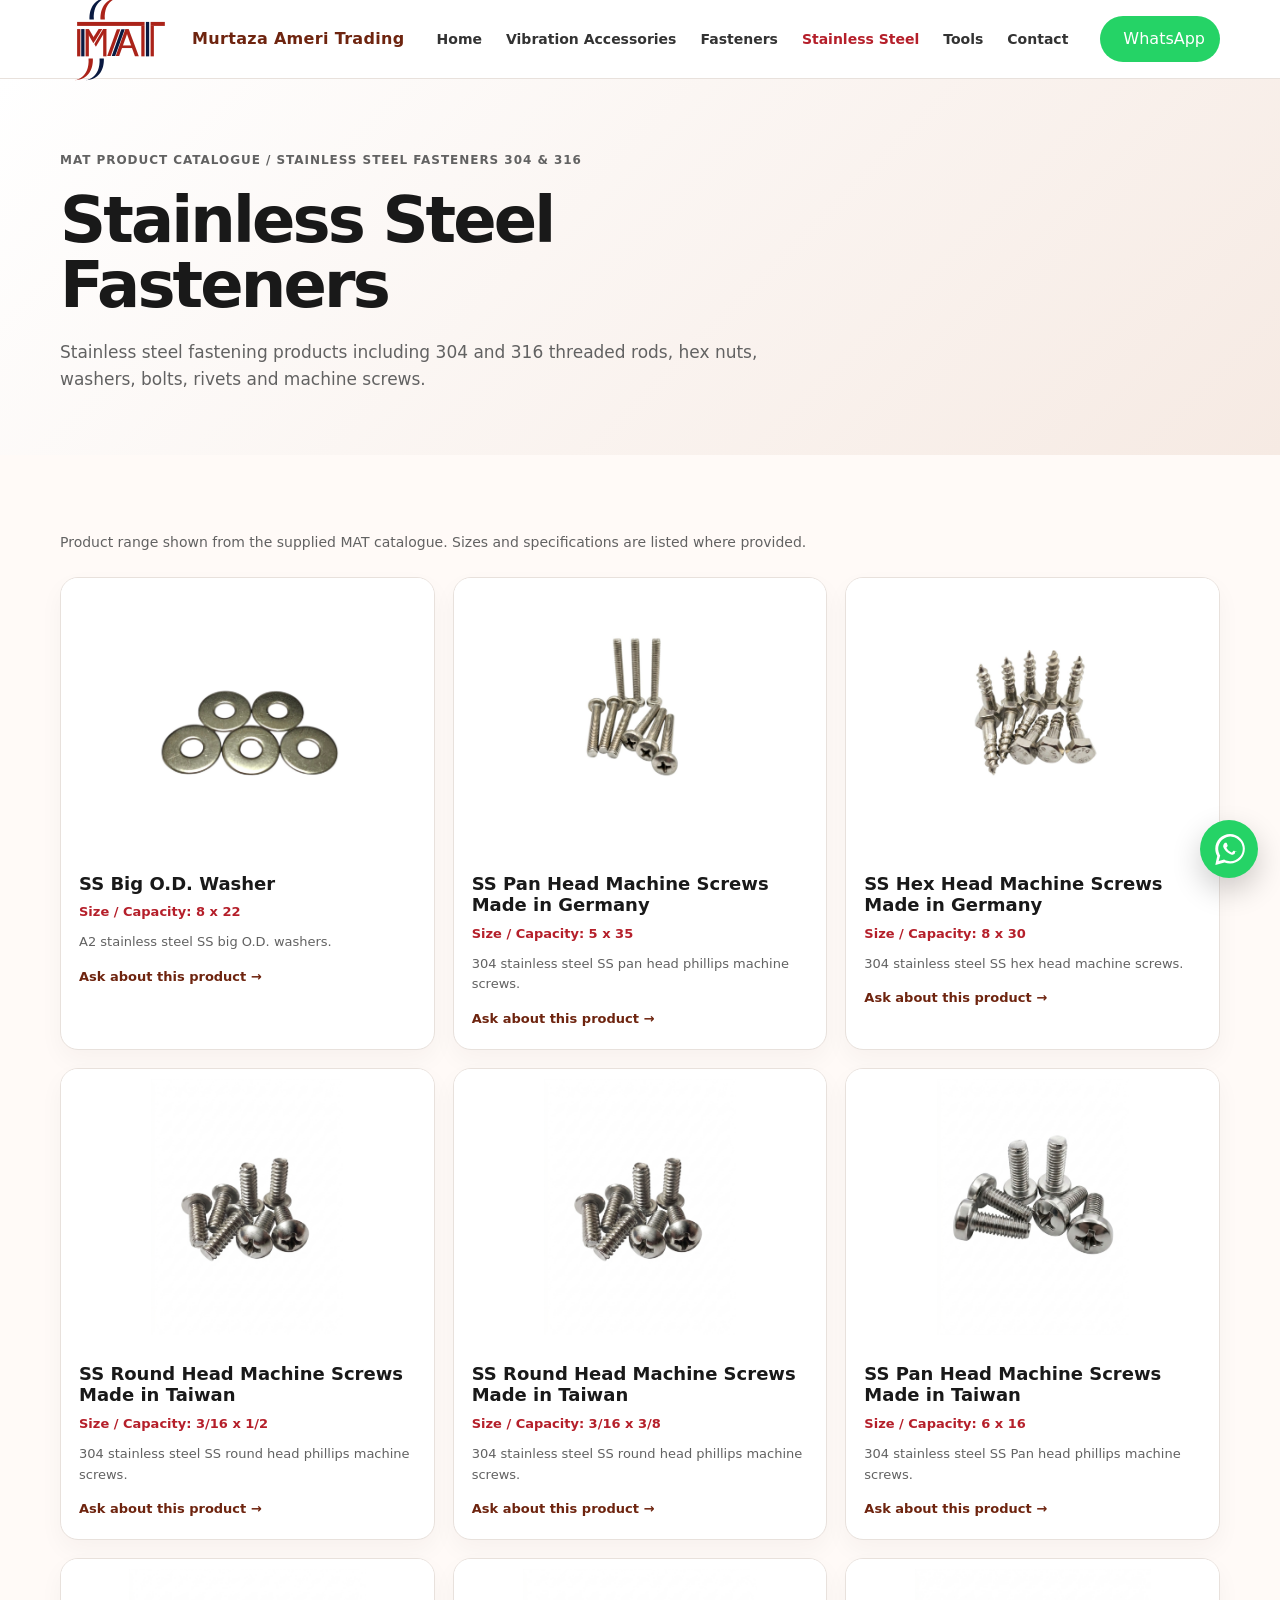
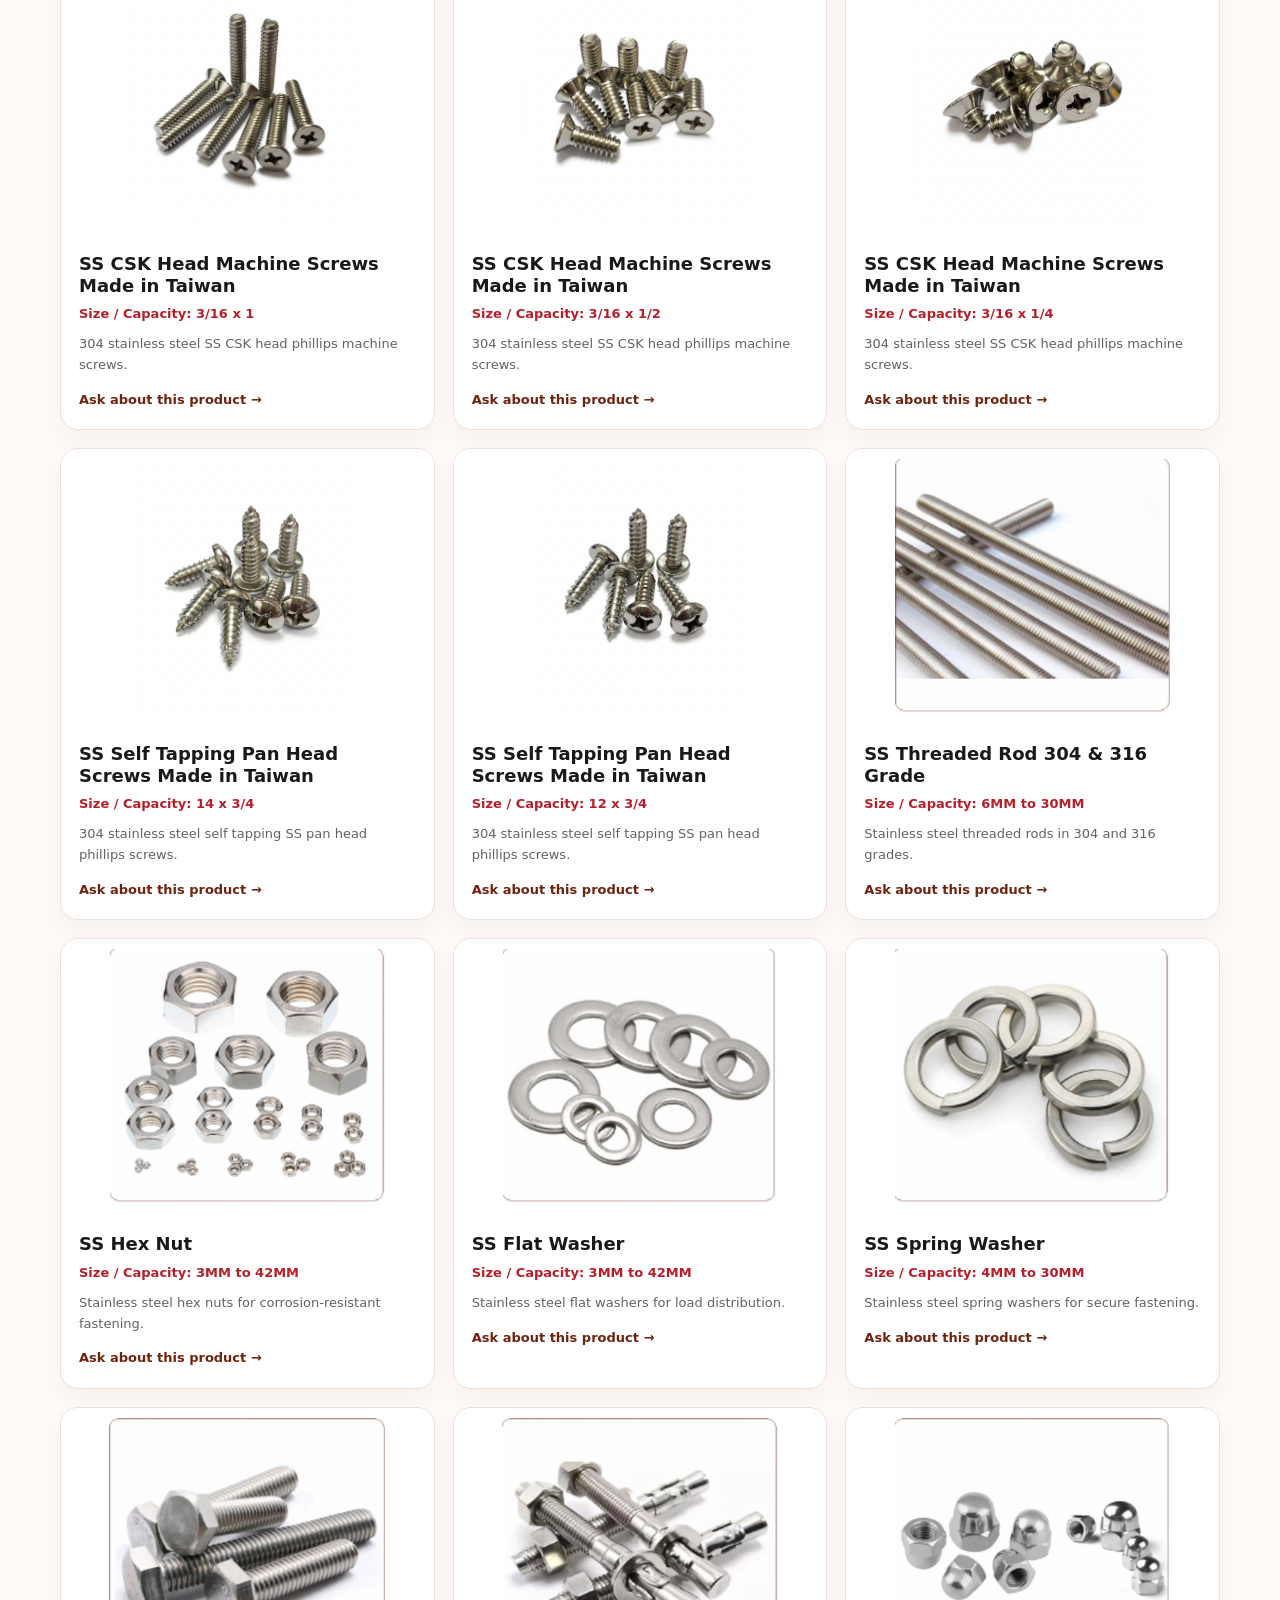
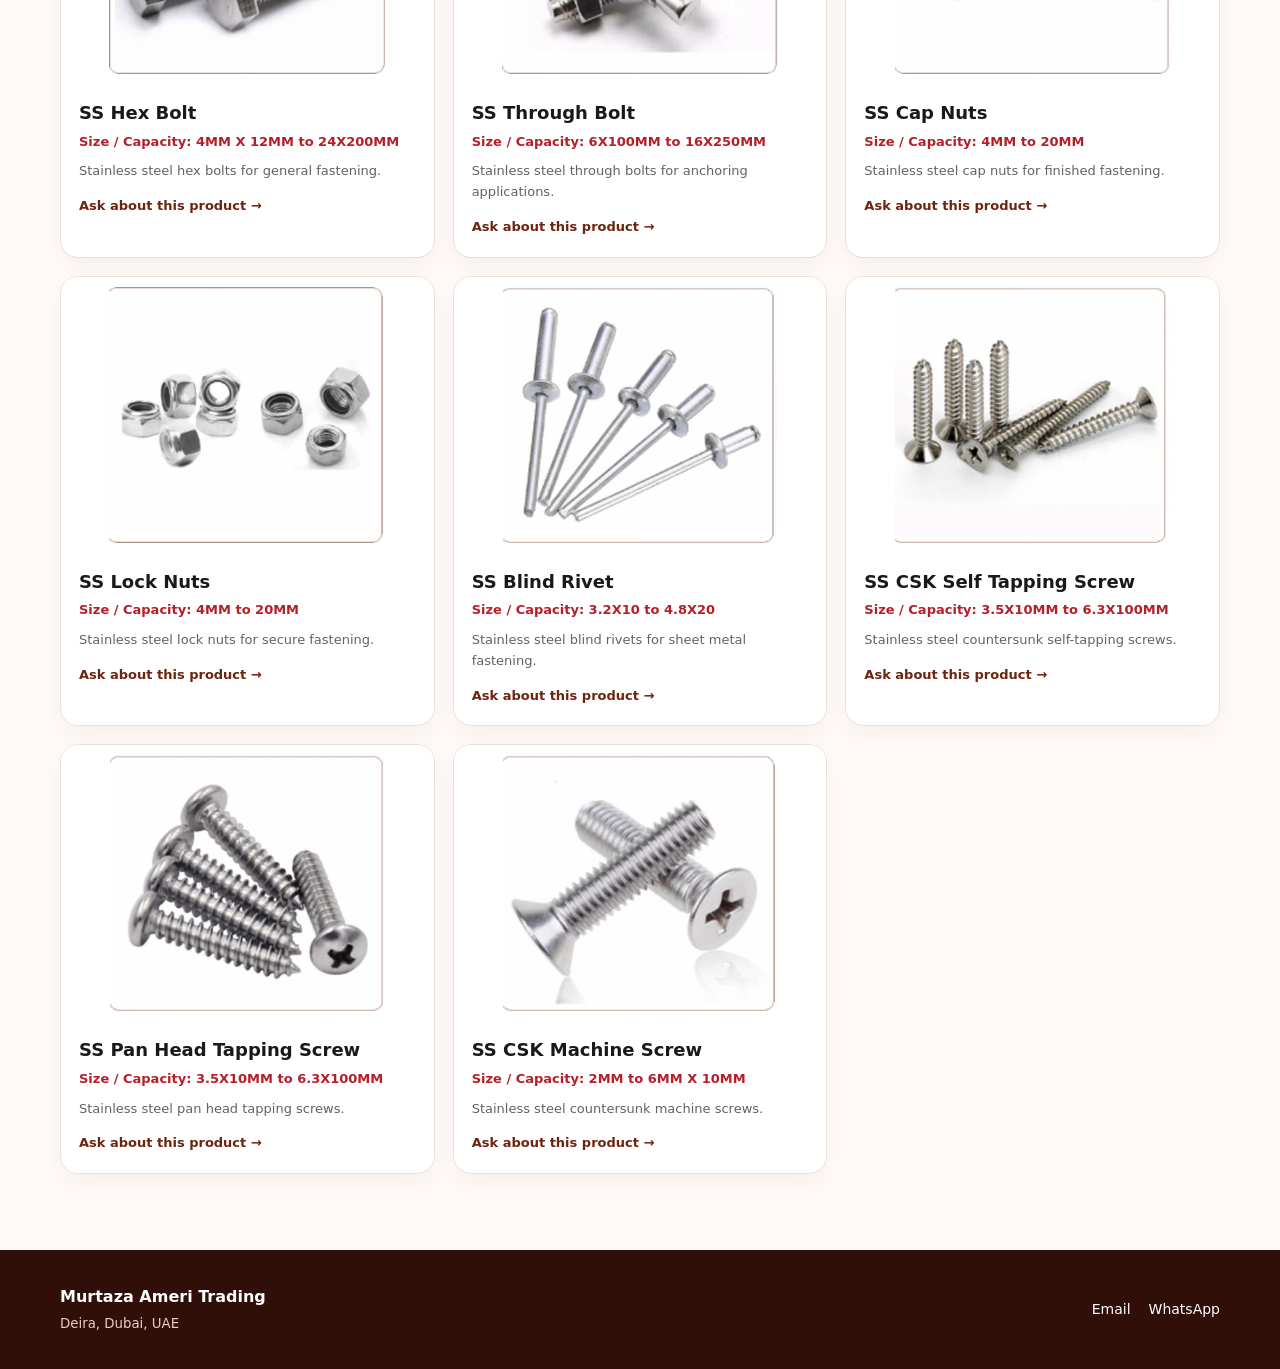
<file: stainless-steel-fasteners.html>
<!doctype html>
<html lang="en">
<head>
    <link rel="icon" type="image/png" sizes="48x48" href="/favicon-48x48.png">
    <link rel="icon" type="image/png" sizes="96x96" href="/favicon-96x96.png">
    <meta charset="utf-8">
    <meta name="viewport" content="width=device-width, initial-scale=1">
    <title>Stainless Steel Fasteners 304 & 316 | MAT</title>
    <meta name="description" content="High best quality all sizes of Stainless steel, SS, ss, 304 and 316 fasteners, wedge, anchors, 8x22, wahsers, washer, big, o.d., 5x35, 8x30, 3/16x1/2, 3/16x3/8, 3/16x1, 6x16, 3/16x1/2, 3/16x1/4, 14x3/4, 12x3/4, made in taiwan, germany, 6mm, 7mm, 8mm, 9mm, 10mm, 11mm, 12mm, 13mm, 14mm, 15mm, 16mm, 17mm, 18mm, 19mm, 20mm, 21mm, 22mm, 23mm, 24mm. 25mm, 26mm, 27mm, 28mm, 29mm, 30mm, 31mm, 32mm, 33mm, 34mm, 35mm, 36mm, 37mm, 38mm, 39mm, 40mm, 200mm, self tapping, pan head, csk head, flat head, round head, tough, best, unbreakable, non corrosive, machine screws, hex nuts, flat washers, spring washers, hex bolt, through bolt, cap nuts, lock nuts, blind rivets, threaded rods, nuts, washers, bolts, rivets and screws for corrosion-resistant fastening applications supplier in Dubai Sharjah Ajman Abu dhabi, Fujairah, Ras al khaimah, umm al quwain, al ain, hatta, ras al khor, industrial, importer, stock, stockists, hardware, shop, company, strong, durable, construction, electromechanical, ac, accessories, dealers, UAE.">
    <meta name="robots" content="index,follow">
    <link rel="canonical" href="https://www.murtazaameritrading.com/stainless-steel-fasteners.html">
    <link rel="icon" href="assets/logo.svg" type="image/svg+xml">
    <link rel="stylesheet" href="assets/style.css">
    <meta property="og:title" content="Stainless Steel Fasteners 304 & 316 | MAT">
    <meta property="og:description" content="High best quality all sizes of Stainless steel, SS, ss, 304 and 316 fasteners, 8x22, big, o.d., wahsers, washer, 5x35, 8x30, 3/16x1/2, 3/16x3/8, 3/16x1, 6x16, 3/16x1/2, 3/16x1/4, 14x3/4, 12x3/4, made in taiwan, germany, 6mm, 7mm, 8mm, 9mm, 10mm, 11mm, 12mm, 13mm, 14mm, 15mm, 16mm, 17mm, 18mm, 19mm, 20mm, 21mm, 22mm, 23mm, 24mm. 25mm, 26mm, 27mm, 28mm, 29mm, 30mm, 31mm, 32mm, 33mm, 34mm, 35mm, 36mm, 37mm, 38mm, 39mm, 40mm, 200mm, self tapping, pan head, csk head, flat head, round head, tough, best, unbreakable, non corrosive, machine screws, hex nuts, flat washers, spring washers, hex bolt, through bolt, cap nuts, lock nuts, blind rivets, threaded rods, nuts, washers, bolts, rivets and screws for corrosion-resistant fastening applications supplier in Dubai Sharjah Ajman Abu dhabi, Fujairah, Ras al khaimah, umm al quwain, al ain, hatta, ras al khor, industrial, importer, stock, stockists, hardware, shop, company, strong, durable, construction, electromechanical, ac, accessories, dealers, UAE.">
    <meta property="og:type" content="website">
    <meta property="og:url" content="https://www.murtazaameritrading.com/stainless-steel-fasteners.html">
</head>

<body>

    <header class="header">
        <div class="container nav" id="nav">
            <a class="brand" href="index.html">
                <img src="assets/logo.svg" alt="MAT Murtaza Ameri Trading">
                <span>Murtaza Ameri Trading</span>
            </a>

            <button class="hamb" aria-label="Open navigation" onclick="document.getElementById('nav').classList.toggle('open')">☰</button>

            <nav class="menu" aria-label="Primary navigation">
                <a class="" href="index.html">Home</a>
                <a class="" href="vibration-accessories.html">Vibration Accessories</a>
                <a class="" href="fasteners.html">Fasteners</a>
                <a class="active" href="stainless-steel-fasteners.html">Stainless Steel</a>
                <a class="" href="tools.html">Tools</a>
                <a href="index.html#contact">Contact</a>
            </nav>

            <a class="nav-wa" href="https://wa.me/971558640852?text=Hello%20MAT%2C%20I%27m%20interested%20in%20your%20products." target="_blank" rel="noopener">
                <svg viewBox="0 0 24 24" aria-hidden="true">
                    <path d="M20.5 3.5A11.4 11.4 0 0 0 12.4 0C6.1 0 1 5.1 1 11.4c0 2 .5 3.9 1.5 5.6L1 24l7.2-1.9a11.4 11.4 0 0 0 4.2.8h.1c6.3 0 11.4-5.1 11.4-11.4 0-3-1.2-5.9-3.4-8ZM12.4 21c-1.4 0-2.8-.4-4-.9l-.5-.3-4.3 1.1 1.2-4.2-.3-.5a9.5 9.5 0 1 1 7.9 4.8Zm5.2-7.1c-.3-.2-1.8-.9-2-.9-.3-.1-.5-.1-.7.2l-.8 1c-.1.2-.3.2-.6.1-1.6-.8-2.7-1.5-3.8-3.4-.3-.5.3-.5.8-1.7.1-.2 0-.4 0-.5l-.6-1.5c-.2-.4-.4-.4-.6-.4h-.5c-.2 0-.5.1-.7.3-.8.8-1 1.9-1 2.2 0 .3.1 1.2.9 2.3 1 1.5 2.3 2.8 4 3.7 1.4.7 1.9.8 2.6.7.4-.1 1.3-.5 1.5-1 .2-.5.2-.9.2-1 0-.2-.2-.3-.5-.4Z"/>
                </svg>
                <span>WhatsApp</span>
            </a>
        </div>
    </header>

    <main>
        <section class="page-hero">
            <div class="container">
                <div class="crumb">MAT Product Catalogue / Stainless Steel Fasteners 304 & 316</div>
                <h1>Stainless Steel Fasteners</h1>
                <p>Stainless steel fastening products including 304 and 316 threaded rods, hex nuts, washers, bolts, rivets and machine screws.</p>
            </div>
        </section>

        <section class="section">
            <div class="container">
                <p class="filter-note">Product range shown from the supplied MAT catalogue. Sizes and specifications are listed where provided.</p>

                <div class="product-grid">

                    <article class="product">
                        <div class="product-img">
                            <img loading="lazy" src="assets/products/822washer.jpg" alt="8 x 22 stainless steel SS A2 Grade washer big OD supplier for HVAC and hardware applications in UAE" width="900" height="700">
                        </div>
                        <div class="product-body">
                            <h3>SS Big O.D. Washer</h3>
                            <div class="size">Size / Capacity: 8 x 22</div>
                            <p class="desc">A2 stainless steel SS big O.D. washers.</p>
                            <a class="product-link" href="https://wa.me/971558640852?text=Hello%20MAT%2C%20I%27m%20interested%20in%20your%20products." target="_blank" rel="noopener">Ask about this product →</a>
                        </div>
                    </article>

                    <article class="product">
                        <div class="product-img">
                            <img loading="lazy" src="assets/products/535screw.jpg" alt="5 x 35 stainless steel SS 304 Grade machine screws pan head phillips made in germany supplier for HVAC and hardware applications in UAE" width="900" height="700">
                        </div>
                        <div class="product-body">
                            <h3>SS Pan Head Machine Screws <strong>Made in Germany</strong></h3>
                            <div class="size">Size / Capacity: 5 x 35</div>
                            <p class="desc">304 stainless steel SS pan head phillips machine screws.</p>
                            <a class="product-link" href="https://wa.me/971558640852?text=Hello%20MAT%2C%20I%27m%20interested%20in%20your%20products." target="_blank" rel="noopener">Ask about this product →</a>
                        </div>
                    </article>

                    <article class="product">
                        <div class="product-img">
                            <img loading="lazy" src="assets/products/830screw.jpg" alt="8 x 30 stainless steel SS 304 Grade coach screws hex head made in germany supplier for HVAC and hardware applications in UAE" width="900" height="700">
                        </div>
                        <div class="product-body">
                            <h3>SS Hex Head Machine Screws <strong>Made in Germany</strong></h3>
                            <div class="size">Size / Capacity: 8 x 30</div>
                            <p class="desc">304 stainless steel SS hex head machine screws.</p>
                            <a class="product-link" href="https://wa.me/971558640852?text=Hello%20MAT%2C%20I%27m%20interested%20in%20your%20products." target="_blank" rel="noopener">Ask about this product →</a>
                        </div>
                    </article>


                    <article class="product">
                        <div class="product-img">
                            <img loading="lazy" src="assets/products/ss-screw1.png" alt="3/16 x 1/2 Stainless steel SS 304 Grade machine screws for HVAC and hardware applications in UAE" width="900" height="700">
                        </div>
                        <div class="product-body">
                            <h3>SS Round Head Machine Screws <strong>Made in Taiwan</strong></h3>
                            <div class="size">Size / Capacity: 3/16 x 1/2</div>
                            <p class="desc">304 stainless steel SS round head phillips machine screws.</p>
                            <a class="product-link" href="https://wa.me/971558640852?text=Hello%20MAT%2C%20I%27m%20interested%20in%20your%20products." target="_blank" rel="noopener">Ask about this product →</a>
                        </div>
                    </article>

                    <article class="product">
                        <div class="product-img">
                            <img loading="lazy" src="assets/products/ss-screw1.png" alt="3/16 x 3/8 Stainless steel SS 304 Grade machine screws for HVAC and hardware applications in UAE" width="900" height="700">
                        </div>
                        <div class="product-body">
                            <h3>SS Round Head Machine Screws <strong>Made in Taiwan</strong></h3>
                            <div class="size">Size / Capacity: 3/16 x 3/8</div>
                            <p class="desc">304 stainless steel SS round head phillips machine screws.</p>
                            <a class="product-link" href="https://wa.me/971558640852?text=Hello%20MAT%2C%20I%27m%20interested%20in%20your%20products." target="_blank" rel="noopener">Ask about this product →</a>
                        </div>
                    </article>

                    <article class="product">
                        <div class="product-img">
                            <img loading="lazy" src="assets/products/ss-screw2.png" alt="6 x 16 Stainless steel SS 304 Grade machine screw for HVAC and hardware applications in UAE" width="900" height="700">
                        </div>
                        <div class="product-body">
                            <h3>SS Pan Head Machine Screws <strong>Made in Taiwan</strong></h3>
                            <div class="size">Size / Capacity: 6 x 16</div>
                            <p class="desc">304 stainless steel SS Pan head phillips machine screws.</p>
                            <a class="product-link" href="https://wa.me/971558640852?text=Hello%20MAT%2C%20I%27m%20interested%20in%20your%20products." target="_blank" rel="noopener">Ask about this product →</a>
                        </div>
                    </article>

                    <article class="product">
                        <div class="product-img">
                            <img loading="lazy" src="assets/products/3161screw.png" alt="3/16 x 1 Stainless steel SS 304 Grade flat csk head phillips machine screw for HVAC and hardware applications in UAE" width="900" height="700">
                        </div>
                        <div class="product-body">
                            <h3>SS CSK Head Machine Screws <strong>Made in Taiwan</strong></h3>
                            <div class="size">Size / Capacity: 3/16 x 1</div>
                            <p class="desc">304 stainless steel SS CSK head phillips machine screws.</p>
                            <a class="product-link" href="https://wa.me/971558640852?text=Hello%20MAT%2C%20I%27m%20interested%20in%20your%20products." target="_blank" rel="noopener">Ask about this product →</a>
                        </div>
                    </article>

                    <article class="product">
                        <div class="product-img">
                            <img loading="lazy" src="assets/products/31612screw.png" alt="3/16 x 1/2 Stainless steel SS 304 Grade flat csk head phillips machine screw for HVAC and hardware applications in UAE" width="900" height="700">
                        </div>
                        <div class="product-body">
                            <h3>SS CSK Head Machine Screws <strong>Made in Taiwan</strong></h3>
                            <div class="size">Size / Capacity: 3/16 x 1/2</div>
                            <p class="desc">304 stainless steel SS CSK head phillips machine screws.</p>
                            <a class="product-link" href="https://wa.me/971558640852?text=Hello%20MAT%2C%20I%27m%20interested%20in%20your%20products." target="_blank" rel="noopener">Ask about this product →</a>
                        </div>
                    </article>

                    <article class="product">
                        <div class="product-img">
                            <img loading="lazy" src="assets/products/31614screw.png" alt="3/16 x 1/4 Stainless steel SS 304 Grade flat csk head phillips machine screw for HVAC and hardware applications in UAE" width="900" height="700">
                        </div>
                        <div class="product-body">
                            <h3>SS CSK Head Machine Screws <strong>Made in Taiwan</strong></h3>
                            <div class="size">Size / Capacity: 3/16 x 1/4</div>
                            <p class="desc">304 stainless steel SS CSK head phillips machine screws.</p>
                            <a class="product-link" href="https://wa.me/971558640852?text=Hello%20MAT%2C%20I%27m%20interested%20in%20your%20products." target="_blank" rel="noopener">Ask about this product →</a>
                        </div>
                    </article>

                    <article class="product">
                        <div class="product-img">
                            <img loading="lazy" src="assets/products/1434screw.png" alt="14 x 3/4 Stainless steel SS self tapping 304 Grade pan head phillips machine screw for HVAC and hardware applications in UAE" width="900" height="700">
                        </div>
                        <div class="product-body">
                            <h3>SS Self Tapping Pan Head Screws <strong>Made in Taiwan</strong></h3>
                            <div class="size">Size / Capacity: 14 x 3/4</div>
                            <p class="desc">304 stainless steel self tapping SS pan head phillips screws.</p>
                            <a class="product-link" href="https://wa.me/971558640852?text=Hello%20MAT%2C%20I%27m%20interested%20in%20your%20products." target="_blank" rel="noopener">Ask about this product →</a>
                        </div>
                    </article>

                    <article class="product">
                        <div class="product-img">
                            <img loading="lazy" src="assets/products/1234screw.png" alt="12 x 3/4 Stainless steel SS self tapping 304 Grade pan head phillips machine screw for HVAC and hardware applications in UAE" width="900" height="700">
                        </div>
                        <div class="product-body">
                            <h3>SS Self Tapping Pan Head Screws <strong>Made in Taiwan</strong></h3>
                            <div class="size">Size / Capacity: 12 x 3/4</div>
                            <p class="desc">304 stainless steel self tapping SS pan head phillips screws.</p>
                            <a class="product-link" href="https://wa.me/971558640852?text=Hello%20MAT%2C%20I%27m%20interested%20in%20your%20products." target="_blank" rel="noopener">Ask about this product →</a>
                        </div>
                    </article>

                    <article class="product">
                        <div class="product-img">
                            <img loading="lazy" src="assets/products/ss-threaded-rod-304-316.webp" alt="SS Threaded Rod 304 & 316 Grade for HVAC and hardware applications" width="900" height="700">
                        </div>
                        <div class="product-body">
                            <h3>SS Threaded Rod 304 & 316 Grade</h3>
                            <div class="size">Size / Capacity: 6MM to 30MM</div>
                            <p class="desc">Stainless steel threaded rods in 304 and 316 grades.</p>
                            <a class="product-link" href="https://wa.me/971558640852?text=Hello%20MAT%2C%20I%27m%20interested%20in%20your%20products." target="_blank" rel="noopener">Ask about this product →</a>
                        </div>
                    </article>

                    <article class="product">
                        <div class="product-img">
                            <img loading="lazy" src="assets/products/ss-hex-nut.webp" alt="SS Hex Nut for HVAC and hardware applications" width="900" height="700">
                        </div>
                        <div class="product-body">
                            <h3>SS Hex Nut</h3>
                            <div class="size">Size / Capacity: 3MM to 42MM</div>
                            <p class="desc">Stainless steel hex nuts for corrosion-resistant fastening.</p>
                            <a class="product-link" href="https://wa.me/971558640852?text=Hello%20MAT%2C%20I%27m%20interested%20in%20your%20products." target="_blank" rel="noopener">Ask about this product →</a>
                        </div>
                    </article>

                    <article class="product">
                        <div class="product-img">
                            <img loading="lazy" src="assets/products/ss-flat-washer.webp" alt="SS Flat Washer for HVAC and hardware applications" width="900" height="700">
                        </div>
                        <div class="product-body">
                            <h3>SS Flat Washer</h3>
                            <div class="size">Size / Capacity: 3MM to 42MM</div>
                            <p class="desc">Stainless steel flat washers for load distribution.</p>
                            <a class="product-link" href="https://wa.me/971558640852?text=Hello%20MAT%2C%20I%27m%20interested%20in%20your%20products." target="_blank" rel="noopener">Ask about this product →</a>
                        </div>
                    </article>

                    <article class="product">
                        <div class="product-img">
                            <img loading="lazy" src="assets/products/ss-spring-washer.webp" alt="SS Spring Washer for HVAC and hardware applications" width="900" height="700">
                        </div>
                        <div class="product-body">
                            <h3>SS Spring Washer</h3>
                            <div class="size">Size / Capacity: 4MM to 30MM</div>
                            <p class="desc">Stainless steel spring washers for secure fastening.</p>
                            <a class="product-link" href="https://wa.me/971558640852?text=Hello%20MAT%2C%20I%27m%20interested%20in%20your%20products." target="_blank" rel="noopener">Ask about this product →</a>
                        </div>
                    </article>

                    <article class="product">
                        <div class="product-img">
                            <img loading="lazy" src="assets/products/ss-hex-bolt.webp" alt="SS Hex Bolt for HVAC and hardware applications" width="900" height="700">
                        </div>
                        <div class="product-body">
                            <h3>SS Hex Bolt</h3>
                            <div class="size">Size / Capacity: 4MM X 12MM to 24X200MM</div>
                            <p class="desc">Stainless steel hex bolts for general fastening.</p>
                            <a class="product-link" href="https://wa.me/971558640852?text=Hello%20MAT%2C%20I%27m%20interested%20in%20your%20products." target="_blank" rel="noopener">Ask about this product →</a>
                        </div>
                    </article>

                    <article class="product">
                        <div class="product-img">
                            <img loading="lazy" src="assets/products/ss-through-bolt.webp" alt="SS Through Bolt for HVAC and hardware applications" width="900" height="700">
                        </div>
                        <div class="product-body">
                            <h3>SS Through Bolt</h3>
                            <div class="size">Size / Capacity: 6X100MM to 16X250MM</div>
                            <p class="desc">Stainless steel through bolts for anchoring applications.</p>
                            <a class="product-link" href="https://wa.me/971558640852?text=Hello%20MAT%2C%20I%27m%20interested%20in%20your%20products." target="_blank" rel="noopener">Ask about this product →</a>
                        </div>
                    </article>

                    <article class="product">
                        <div class="product-img">
                            <img loading="lazy" src="assets/products/ss-cap-nuts.webp" alt="SS Cap Nuts for HVAC and hardware applications" width="900" height="700">
                        </div>
                        <div class="product-body">
                            <h3>SS Cap Nuts</h3>
                            <div class="size">Size / Capacity: 4MM to 20MM</div>
                            <p class="desc">Stainless steel cap nuts for finished fastening.</p>
                            <a class="product-link" href="https://wa.me/971558640852?text=Hello%20MAT%2C%20I%27m%20interested%20in%20your%20products." target="_blank" rel="noopener">Ask about this product →</a>
                        </div>
                    </article>

                    <article class="product">
                        <div class="product-img">
                            <img loading="lazy" src="assets/products/ss-lock-nuts.webp" alt="SS Lock Nuts for HVAC and hardware applications" width="900" height="700">
                        </div>
                        <div class="product-body">
                            <h3>SS Lock Nuts</h3>
                            <div class="size">Size / Capacity: 4MM to 20MM</div>
                            <p class="desc">Stainless steel lock nuts for secure fastening.</p>
                            <a class="product-link" href="https://wa.me/971558640852?text=Hello%20MAT%2C%20I%27m%20interested%20in%20your%20products." target="_blank" rel="noopener">Ask about this product →</a>
                        </div>
                    </article>

                    <article class="product">
                        <div class="product-img">
                            <img loading="lazy" src="assets/products/ss-blind-rivet.webp" alt="SS Blind Rivet for HVAC and hardware applications" width="900" height="700">
                        </div>
                        <div class="product-body">
                            <h3>SS Blind Rivet</h3>
                            <div class="size">Size / Capacity: 3.2X10 to 4.8X20</div>
                            <p class="desc">Stainless steel blind rivets for sheet metal fastening.</p>
                            <a class="product-link" href="https://wa.me/971558640852?text=Hello%20MAT%2C%20I%27m%20interested%20in%20your%20products." target="_blank" rel="noopener">Ask about this product →</a>
                        </div>
                    </article>

                    <article class="product">
                        <div class="product-img">
                            <img loading="lazy" src="assets/products/ss-csk-self-tapping-screw.webp" alt="SS CSK Self Tapping Screw for HVAC and hardware applications" width="900" height="700">
                        </div>
                        <div class="product-body">
                            <h3>SS CSK Self Tapping Screw</h3>
                            <div class="size">Size / Capacity: 3.5X10MM to 6.3X100MM</div>
                            <p class="desc">Stainless steel countersunk self-tapping screws.</p>
                            <a class="product-link" href="https://wa.me/971558640852?text=Hello%20MAT%2C%20I%27m%20interested%20in%20your%20products." target="_blank" rel="noopener">Ask about this product →</a>
                        </div>
                    </article>

                    <article class="product">
                        <div class="product-img">
                            <img loading="lazy" src="assets/products/ss-pan-head-tapping-screw.webp" alt="SS Pan Head Tapping Screw for HVAC and hardware applications" width="900" height="700">
                        </div>
                        <div class="product-body">
                            <h3>SS Pan Head Tapping Screw</h3>
                            <div class="size">Size / Capacity: 3.5X10MM to 6.3X100MM</div>
                            <p class="desc">Stainless steel pan head tapping screws.</p>
                            <a class="product-link" href="https://wa.me/971558640852?text=Hello%20MAT%2C%20I%27m%20interested%20in%20your%20products." target="_blank" rel="noopener">Ask about this product →</a>
                        </div>
                    </article>

                    <article class="product">
                        <div class="product-img">
                            <img loading="lazy" src="assets/products/ss-csk-machine-screw.webp" alt="SS CSK Machine Screw for HVAC and hardware applications" width="900" height="700">
                        </div>
                        <div class="product-body">
                            <h3>SS CSK Machine Screw</h3>
                            <div class="size">Size / Capacity: 2MM to 6MM X 10MM</div>
                            <p class="desc">Stainless steel countersunk machine screws.</p>
                            <a class="product-link" href="https://wa.me/971558640852?text=Hello%20MAT%2C%20I%27m%20interested%20in%20your%20products." target="_blank" rel="noopener">Ask about this product →</a>
                        </div>
                    </article>

                </div>
            </div>
        </section>
    </main>

    <footer class="footer">
        <div class="container footer-row">
            <div>
                <strong>Murtaza Ameri Trading</strong>
                <br>
                <small>Deira, Dubai, UAE</small>
            </div>

            <div class="footer-links">
                <a href="mailto:aliasgar.mat@outlook.com">Email</a>
                <a href="https://wa.me/971558640852?text=Hello%20MAT%2C%20I%27m%20interested%20in%20your%20products." target="_blank" rel="noopener">WhatsApp</a>
            </div>
        </div>
    </footer>

    <a class="float-wa" href="https://wa.me/971558640852?text=Hello%20MAT%2C%20I%27m%20interested%20in%20your%20products." target="_blank" rel="noopener" aria-label="Chat with MAT on WhatsApp">
        <svg viewBox="0 0 24 24" aria-hidden="true">
            <path d="M20.5 3.5A11.4 11.4 0 0 0 12.4 0C6.1 0 1 5.1 1 11.4c0 2 .5 3.9 1.5 5.6L1 24l7.2-1.9a11.4 11.4 0 0 0 4.2.8h.1c6.3 0 11.4-5.1 11.4-11.4 0-3-1.2-5.9-3.4-8ZM12.4 21c-1.4 0-2.8-.4-4-.9l-.5-.3-4.3 1.1 1.2-4.2-.3-.5a9.5 9.5 0 1 1 7.9 4.8Zm5.2-7.1c-.3-.2-1.8-.9-2-.9-.3-.1-.5-.1-.7.2l-.8 1c-.1.2-.3.2-.6.1-1.6-.8-2.7-1.5-3.8-3.4-.3-.5.3-.5.8-1.7.1-.2 0-.4 0-.5l-.6-1.5c-.2-.4-.4-.4-.6-.4h-.5c-.2 0-.5.1-.7.3-.8.8-1 1.9-1 2.2 0 .3.1 1.2.9 2.3 1 1.5 2.3 2.8 4 3.7 1.4.7 1.9.8 2.6.7.4-.1 1.3-.5 1.5-1 .2-.5.2-.9.2-1 0-.2-.2-.3-.5-.4Z"/>
        </svg>
    </a>

    <script type="application/ld+json">
        {
            "@context": "https://schema.org",
            "@type": "CollectionPage",
            "name": "Stainless Steel Fasteners 304 & 316 | MAT",
            "description": "Stainless steel 304 and 316 threaded rods, nuts, washers, bolts, rivets and screws for corrosion-resistant fastening applications.",
            "url": "https://www.murtazaameritrading.com/stainless-steel-fasteners.html",
            "isPartOf": {
                "@type": "WebSite",
                "name": "Murtaza Ameri Trading",
                "url": "https://www.murtazaameritrading.com/"
            }
        }
    </script>

</body>
</html>
</file>
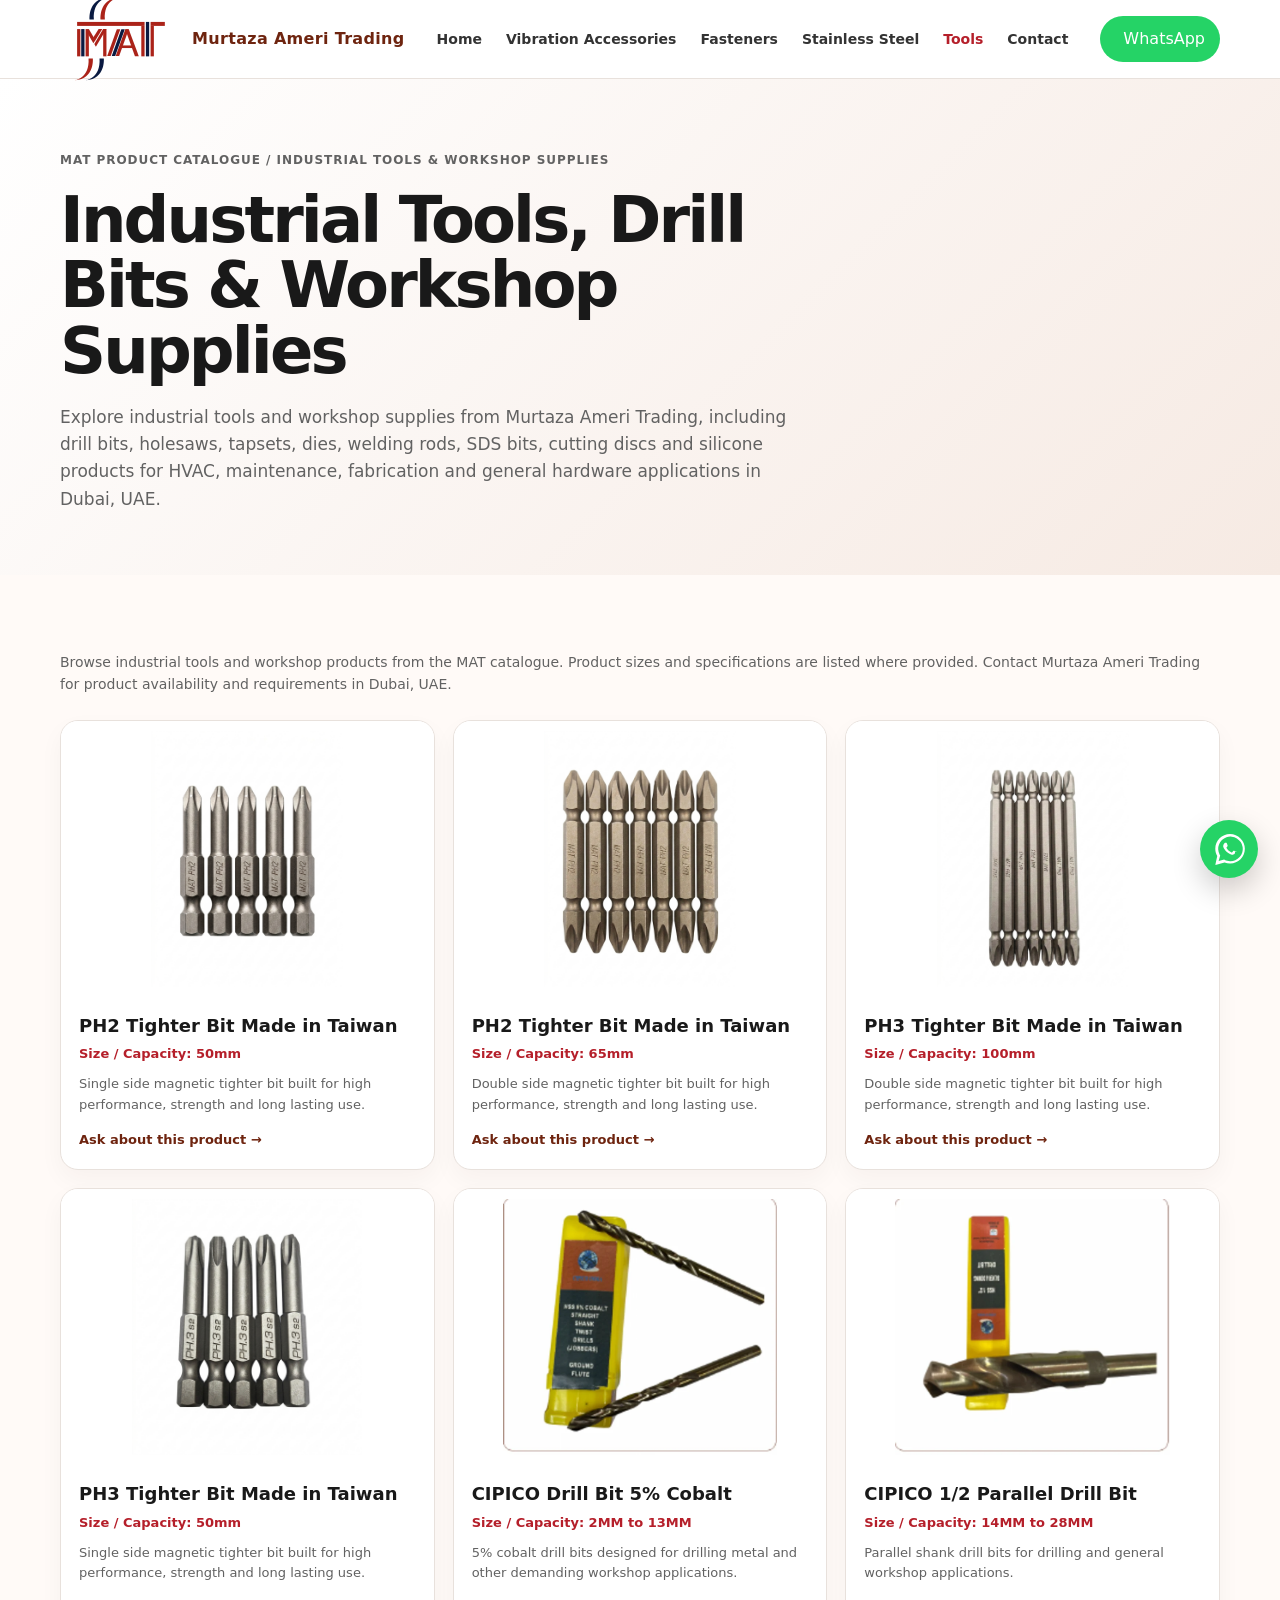
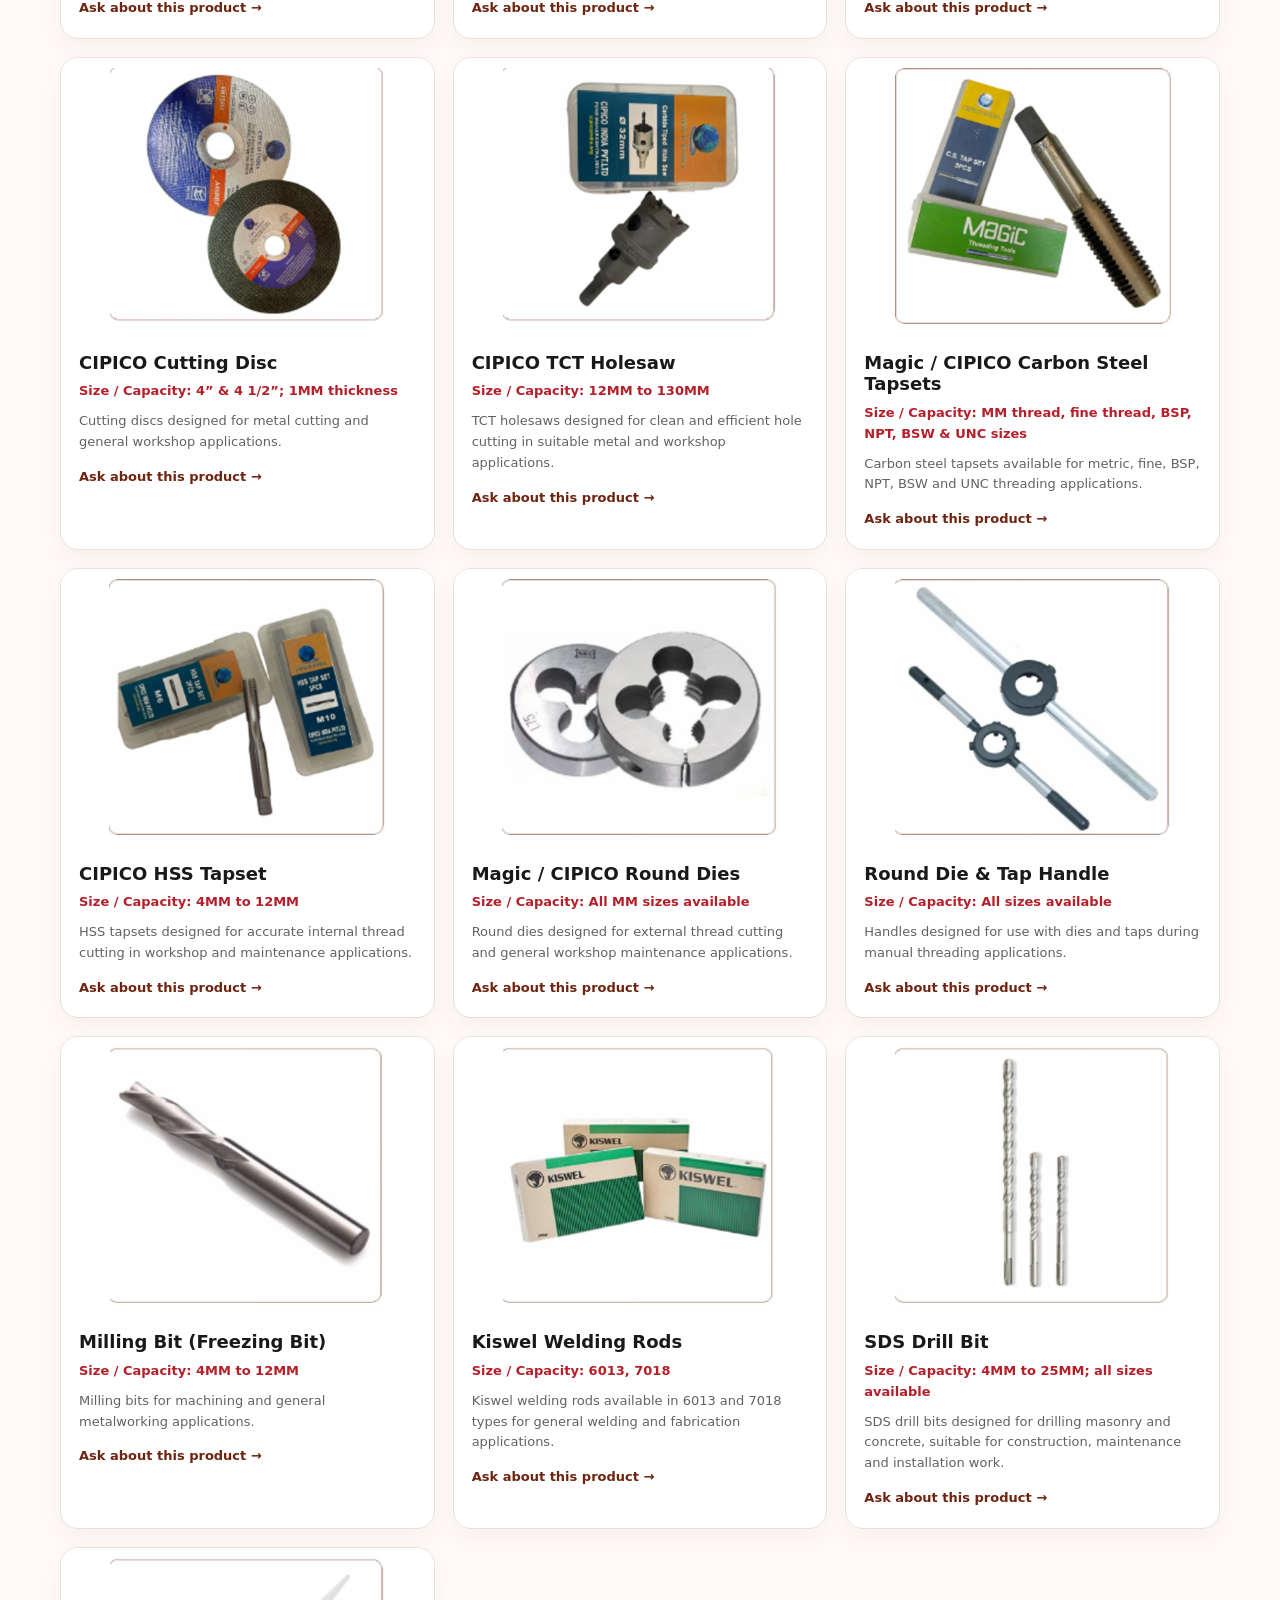
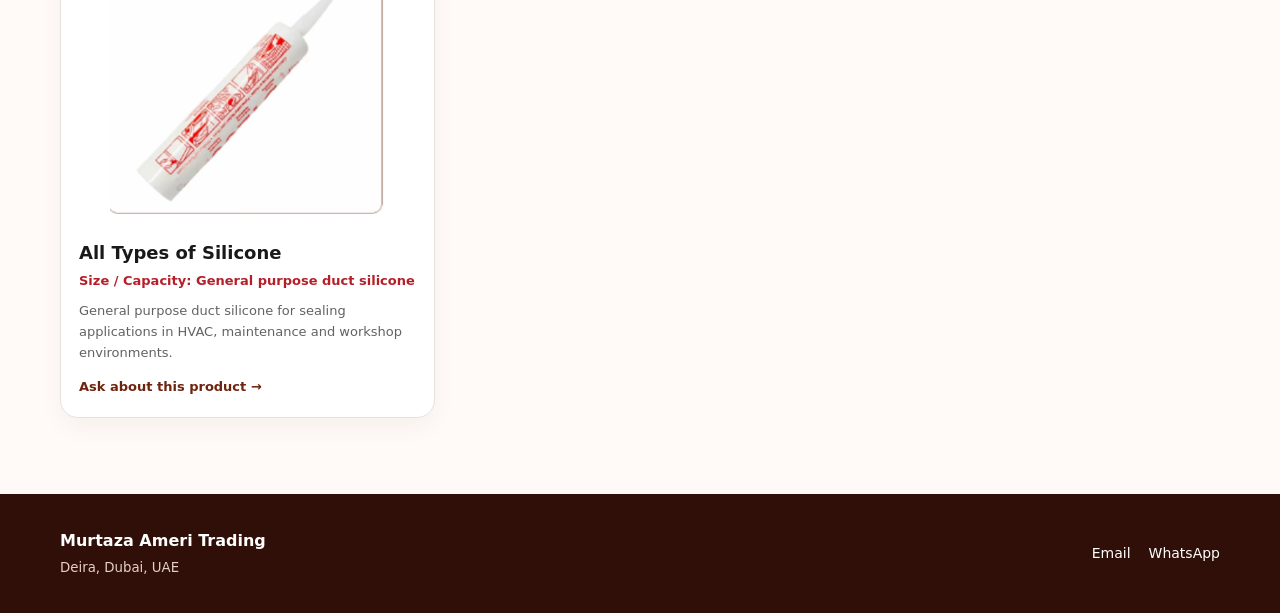
<file: tools.html>
<!doctype html>
<html lang="en">
<head>

<meta charset="utf-8">
<meta name="viewport" content="width=device-width, initial-scale=1">

<title>Industrial Tools, Drill Bits & Workshop Supplies UAE | Murtaza Ameri Trading</title>

<meta name="description" content="Murtaza Ameri Trading supplies ph2, ph3, double side, single side, magnetic, screw driver bits, bit, screw, driver, high quality, non breakable, best, made in taiwan, 50mm, 65mm, 100mm, 1mm, 2mm, 3mm, 4mm, 5mm, 6mm, 7mm, 8mm, 9mm, 10mm, 11mm, 12mm, 13mm, 14mm, 15mm, 16mm, 17mm, 18mm, 19mm, 20mm, 21mm, 22mm, 23mm, 24mm. 25mm, 26mm, 27mm, 28mm, 29mm, 30mm, 31mm, 32mm, 33mm, 34mm, 35mm, 36mm, 37mm, 38mm, 39mm, 40mm, 130mm, mat, strong, high performance, durable, tighter bit, long lasting, 5%, cobalt, cipico, parallel, 1/2, thread, threading, drill, cutting discs, disc, holesaw, CIPICO, TCT, magic, tapset, tapsets, carbon steel, HSS, round dies, die, tap handle, milling, frezing, freezing, welding rods, kiswel, sds, SDS, silicon, silicone, cutters, industrial tools, drill bits, holesaws, tapsets, dies, welding rods, SDS bits, cutting discs and silicone products in Dubai, supplier in Dubai Sharjah Ajman Abu dhabi, Fujairah, Ras al khaimah, umm al quwain, al ain, hatta, ras al khor, industrial, importer, stock, stockists, hardware, shop, company, strong, durable, construction, electromechanical, ac, accessories, dealers, UAE.">

<meta name="robots" content="index,follow">

<link rel="canonical" href="https://www.murtazaameritrading.com/tools.html">

<link rel="icon" href="assets/logo.svg" type="image/svg+xml">
<link rel="icon" type="image/png" sizes="48x48" href="/favicon-48x48.png">
<link rel="icon" type="image/png" sizes="96x96" href="/favicon-96x96.png">

<link rel="stylesheet" href="assets/style.css">

<meta property="og:site_name" content="Murtaza Ameri Trading">
<meta property="og:title" content="Industrial Tools, Drill Bits & Workshop Supplies UAE | MAT">
<meta property="og:description" content="Murtaza Ameri Trading supplies ph2, ph3, double side, single side, magnetic, screw driver bits, bit, screw, driver, high quality, non breakable, best, made in taiwan, 50mm, 65mm, 100mm, 1mm, 2mm, 3mm, 4mm, 5mm, 6mm, 7mm, 8mm, 9mm, 10mm, 11mm, 12mm, 13mm, 14mm, 15mm, 16mm, 17mm, 18mm, 19mm, 20mm, 21mm, 22mm, 23mm, 24mm. 25mm, 26mm, 27mm, 28mm, 29mm, 30mm, 31mm, 32mm, 33mm, 34mm, 35mm, 36mm, 37mm, 38mm, 39mm, 40mm, mat, strong, high performance, durable, tighter bit, long lasting, 5%, cobalt, cipico, parallel, 1/2, thread, threading, drill, cutting discs, disc, holesaw, CIPICO, TCT, magic, tapset, tapsets, carbon steel, HSS, round dies, die, tap handle, milling, frezing, freezing, welding rods, kiswel, sds, SDS, silicon, silicone, cutters, industrial tools, drill bits, holesaws, tapsets, dies, welding rods, SDS bits, cutting discs and silicone products in Dubai, supplier in Dubai Sharjah Ajman Abu dhabi, Fujairah, Ras al khaimah, umm al quwain, al ain, hatta, ras al khor, industrial, importer, stock, stockists, hardware, shop, company, strong, durable, construction, electromechanical, ac, accessories, dealers, UAE.">
<meta property="og:type" content="website">
<meta property="og:url" content="https://www.murtazaameritrading.com/tools.html">

<script type="application/ld+json">
{
  "@context": "https://schema.org",
  "@type": "CollectionPage",
  "name": "Industrial Tools, Drill Bits & Workshop Supplies UAE",
  "description": "Industrial tools, drill bits, holesaws, tapsets, dies, welding rods, SDS bits, cutting discs and silicone products supplied by Murtaza Ameri Trading in Dubai, supplier in Dubai Sharjah Ajman UAE.",
  "url": "https://www.murtazaameritrading.com/tools.html",
  "isPartOf": {
    "@type": "WebSite",
    "name": "Murtaza Ameri Trading",
    "url": "https://www.murtazaameritrading.com/"
  },
  "about": [
    "Industrial tools",
    "Drill bits",
    "Holesaws",
    "Tapsets",
    "Dies",
    "Welding rods",
    "SDS drill bits",
    "Cutting discs",
    "Silicone sealants"
  ]
}
</script>

</head>

<body>

<header class="header">

  <div class="container nav" id="nav">

    <a class="brand" href="index.html">
      <img src="assets/logo.svg" alt="MAT Murtaza Ameri Trading">
      <span>Murtaza Ameri Trading</span>
    </a>

    <button
      class="hamb"
      aria-label="Open navigation"
      onclick="document.getElementById('nav').classList.toggle('open')">
      ☰
    </button>

    <nav class="menu" aria-label="Primary navigation">
      <a class="" href="index.html">Home</a>
      <a class="" href="vibration-accessories.html">Vibration Accessories</a>
      <a class="" href="fasteners.html">Fasteners</a>
      <a class="" href="stainless-steel-fasteners.html">Stainless Steel</a>
      <a class="active" href="tools.html">Tools</a>
      <a href="index.html#contact">Contact</a>
    </nav>

    <a
      class="nav-wa"
      href="https://wa.me/971558640852?text=Hello%20MAT%2C%20I%27m%20interested%20in%20your%20products."
      target="_blank"
      rel="noopener">

      <svg viewBox="0 0 24 24" aria-hidden="true">
        <path d="M20.5 3.5A11.4 11.4 0 0 0 12.4 0C6.1 0 1 5.1 1 11.4c0 2 .5 3.9 1.5 5.6L1 24l7.2-1.9a11.4 11.4 0 0 0 4.2.8h.1c6.3 0 11.4-5.1 11.4-11.4 0-3-1.2-5.9-3.4-8ZM12.4 21c-1.4 0-2.8-.4-4-.9l-.5-.3-4.3 1.1 1.2-4.2-.3-.5a9.5 9.5 0 1 1 7.9 4.8Zm5.2-7.1c-.3-.2-1.8-.9-2-.9-.3-.1-.5-.1-.7.2l-.8 1c-.1.2-.3.2-.6.1-1.6-.8-2.7-1.5-3.8-3.4-.3-.5.3-.5.8-1.7.1-.2 0-.4 0-.5l-.6-1.5c-.2-.4-.4-.4-.6-.4h-.5c-.2 0-.5.1-.7.3-.8.8-1 1.9-1 2.2 0 .3.1 1.2.9 2.3 1 1.5 2.3 2.8 4 3.7 1.4.7 1.9.8 2.6.7.4-.1 1.3-.5 1.5-1 .2-.5.2-.9.2-1 0-.2-.2-.3-.5-.4Z"/>
      </svg>

      <span>WhatsApp</span>

    </a>

  </div>

</header>


<main>

<section class="page-hero">

  <div class="container">

    <div class="crumb">
      MAT Product Catalogue / Industrial Tools & Workshop Supplies
    </div>

    <h1>Industrial Tools, Drill Bits & Workshop Supplies</h1>

    <p>
      Explore industrial tools and workshop supplies from Murtaza Ameri Trading,
      including drill bits, holesaws, tapsets, dies, welding rods, SDS bits,
      cutting discs and silicone products for HVAC, maintenance, fabrication
      and general hardware applications in Dubai, UAE.
    </p>

  </div>

</section>


<section class="section">

  <div class="container">

    <p class="filter-note">
      Browse industrial tools and workshop products from the MAT catalogue.
      Product sizes and specifications are listed where provided. Contact
      Murtaza Ameri Trading for product availability and requirements in Dubai, UAE.
    </p>


    <div class="product-grid">

      <article class="product">

        <div class="product-img">

          <img
            loading="lazy"
            src="assets/products/bit50.png"
            alt="MAT PH2 single side tighter bit 50mm magnetic made in Taiwan"
            width="900"
            height="700">

        </div>

        <div class="product-body">

          <h3>PH2 Tighter Bit <strong>Made in Taiwan</strong></h3>

          <div class="size">
            Size / Capacity: 50mm
          </div>

          <p class="desc">
            Single side magnetic tighter bit built for high performance, strength and long lasting use. 
          </p>

          <a
            class="product-link"
            href="https://wa.me/971558640852?text=Hello%20MAT%2C%20I%27m%20interested%20in%20your%20products."
            target="_blank"
            rel="noopener">
            Ask about this product →
          </a>

        </div>

      </article>

      <article class="product">

        <div class="product-img">

          <img
            loading="lazy"
            src="assets/products/bit65.png"
            alt="MAT PH2 double side tighter bit 65mm magnetic made in Taiwan"
            width="900"
            height="700">

        </div>

        <div class="product-body">

          <h3>PH2 Tighter Bit <strong>Made in Taiwan</strong></h3>

          <div class="size">
            Size / Capacity: 65mm
          </div>

          <p class="desc">
            Double side magnetic tighter bit built for high performance, strength and long lasting use. 
          </p>

          <a
            class="product-link"
            href="https://wa.me/971558640852?text=Hello%20MAT%2C%20I%27m%20interested%20in%20your%20products."
            target="_blank"
            rel="noopener">
            Ask about this product →
          </a>

        </div>

      </article>

      <article class="product">

        <div class="product-img">

          <img
            loading="lazy"
            src="assets/products/bit100.png"
            alt="MAT PH3 double side tighter bit 100mm magnetic made in Taiwan"
            width="900"
            height="700">

        </div>

        <div class="product-body">

          <h3>PH3 Tighter Bit <strong>Made in Taiwan</strong></h3>

          <div class="size">
            Size / Capacity: 100mm
          </div>

          <p class="desc">
            Double side magnetic tighter bit built for high performance, strength and long lasting use. 
          </p>

          <a
            class="product-link"
            href="https://wa.me/971558640852?text=Hello%20MAT%2C%20I%27m%20interested%20in%20your%20products."
            target="_blank"
            rel="noopener">
            Ask about this product →
          </a>

        </div>

      </article>

      <article class="product">

        <div class="product-img">

          <img
            loading="lazy"
            src="assets/products/bit50ph3.png"
            alt="MAT PH3 single side tighter bit 50mm magnetic made in Taiwan"
            width="900"
            height="700">

        </div>

        <div class="product-body">

          <h3>PH3 Tighter Bit <strong>Made in Taiwan</strong></h3>

          <div class="size">
            Size / Capacity: 50mm
          </div>

          <p class="desc">
            Single side magnetic tighter bit built for high performance, strength and long lasting use. 
          </p>

          <a
            class="product-link"
            href="https://wa.me/971558640852?text=Hello%20MAT%2C%20I%27m%20interested%20in%20your%20products."
            target="_blank"
            rel="noopener">
            Ask about this product →
          </a>

        </div>

      </article>

      <!-- CIPICO 5% COBALT DRILL BIT -->

      <article class="product">

        <div class="product-img">

          <img
            loading="lazy"
            src="assets/products/cipico-drill-bit-5-cobalt.webp"
            alt="CIPICO 5% Cobalt Drill Bit for metal drilling"
            width="900"
            height="700">

        </div>

        <div class="product-body">

          <h3>CIPICO Drill Bit 5% Cobalt</h3>

          <div class="size">
            Size / Capacity: 2MM to 13MM
          </div>

          <p class="desc">
            5% cobalt drill bits designed for drilling metal and other demanding
            workshop applications.
          </p>

          <a
            class="product-link"
            href="https://wa.me/971558640852?text=Hello%20MAT%2C%20I%27m%20interested%20in%20your%20products."
            target="_blank"
            rel="noopener">
            Ask about this product →
          </a>

        </div>

      </article>


      <!-- CIPICO 1/2 PARALLEL DRILL BIT -->

      <article class="product">

        <div class="product-img">

          <img
            loading="lazy"
            src="assets/products/cipico-half-inch-parallel-drill-bit.webp"
            alt="CIPICO 1/2 inch Parallel Drill Bit"
            width="900"
            height="700">

        </div>

        <div class="product-body">

          <h3>CIPICO 1/2 Parallel Drill Bit</h3>

          <div class="size">
            Size / Capacity: 14MM to 28MM
          </div>

          <p class="desc">
            Parallel shank drill bits for drilling and general workshop
            applications.
          </p>

          <a
            class="product-link"
            href="https://wa.me/971558640852?text=Hello%20MAT%2C%20I%27m%20interested%20in%20your%20products."
            target="_blank"
            rel="noopener">
            Ask about this product →
          </a>

        </div>

      </article>


      <!-- CIPICO CUTTING DISC -->

      <article class="product">

        <div class="product-img">

          <img
            loading="lazy"
            src="assets/products/cipico-cutting-disc.webp"
            alt="CIPICO Cutting Disc for metal cutting"
            width="900"
            height="700">

        </div>

        <div class="product-body">

          <h3>CIPICO Cutting Disc</h3>

          <div class="size">
            Size / Capacity: 4” & 4 1/2”; 1MM thickness
          </div>

          <p class="desc">
            Cutting discs designed for metal cutting and general workshop
            applications.
          </p>

          <a
            class="product-link"
            href="https://wa.me/971558640852?text=Hello%20MAT%2C%20I%27m%20interested%20in%20your%20products."
            target="_blank"
            rel="noopener">
            Ask about this product →
          </a>

        </div>

      </article>


      <!-- CIPICO TCT HOLESAW -->

      <article class="product">

        <div class="product-img">

          <img
            loading="lazy"
            src="assets/products/cipico-tct-holesaw.webp"
            alt="CIPICO TCT Holesaw for clean hole cutting"
            width="900"
            height="700">

        </div>

        <div class="product-body">

          <h3>CIPICO TCT Holesaw</h3>

          <div class="size">
            Size / Capacity: 12MM to 130MM
          </div>

          <p class="desc">
            TCT holesaws designed for clean and efficient hole cutting in
            suitable metal and workshop applications.
          </p>

          <a
            class="product-link"
            href="https://wa.me/971558640852?text=Hello%20MAT%2C%20I%27m%20interested%20in%20your%20products."
            target="_blank"
            rel="noopener">
            Ask about this product →
          </a>

        </div>

      </article>


      <!-- CARBON STEEL TAPSETS -->

      <article class="product">

        <div class="product-img">

          <img
            loading="lazy"
            src="assets/products/magic-cipico-carbon-steel-tapsets.webp"
            alt="Magic and CIPICO Carbon Steel Tapsets"
            width="900"
            height="700">

        </div>

        <div class="product-body">

          <h3>Magic / CIPICO Carbon Steel Tapsets</h3>

          <div class="size">
            Size / Capacity: MM thread, fine thread, BSP, NPT, BSW & UNC sizes
          </div>

          <p class="desc">
            Carbon steel tapsets available for metric, fine, BSP, NPT, BSW
            and UNC threading applications.
          </p>

          <a
            class="product-link"
            href="https://wa.me/971558640852?text=Hello%20MAT%2C%20I%27m%20interested%20in%20your%20products."
            target="_blank"
            rel="noopener">
            Ask about this product →
          </a>

        </div>

      </article>


      <!-- CIPICO HSS TAPSET -->

      <article class="product">

        <div class="product-img">

          <img
            loading="lazy"
            src="assets/products/cipico-hss-tapset.webp"
            alt="CIPICO HSS Tapset for thread cutting"
            width="900"
            height="700">

        </div>

        <div class="product-body">

          <h3>CIPICO HSS Tapset</h3>

          <div class="size">
            Size / Capacity: 4MM to 12MM
          </div>

          <p class="desc">
            HSS tapsets designed for accurate internal thread cutting in
            workshop and maintenance applications.
          </p>

          <a
            class="product-link"
            href="https://wa.me/971558640852?text=Hello%20MAT%2C%20I%27m%20interested%20in%20your%20products."
            target="_blank"
            rel="noopener">
            Ask about this product →
          </a>

        </div>

      </article>


      <!-- ROUND DIES -->

      <article class="product">

        <div class="product-img">

          <img
            loading="lazy"
            src="assets/products/magic-cipico-round-dies.webp"
            alt="Magic and CIPICO Round Dies for external thread cutting"
            width="900"
            height="700">

        </div>

        <div class="product-body">

          <h3>Magic / CIPICO Round Dies</h3>

          <div class="size">
            Size / Capacity: All MM sizes available
          </div>

          <p class="desc">
            Round dies designed for external thread cutting and general
            workshop maintenance applications.
          </p>

          <a
            class="product-link"
            href="https://wa.me/971558640852?text=Hello%20MAT%2C%20I%27m%20interested%20in%20your%20products."
            target="_blank"
            rel="noopener">
            Ask about this product →
          </a>

        </div>

      </article>


      <!-- ROUND DIE & TAP HANDLE -->

      <article class="product">

        <div class="product-img">

          <img
            loading="lazy"
            src="assets/products/round-die-tap-handle.webp"
            alt="Round Die and Tap Handle"
            width="900"
            height="700">

        </div>

        <div class="product-body">

          <h3>Round Die & Tap Handle</h3>

          <div class="size">
            Size / Capacity: All sizes available
          </div>

          <p class="desc">
            Handles designed for use with dies and taps during manual
            threading applications.
          </p>

          <a
            class="product-link"
            href="https://wa.me/971558640852?text=Hello%20MAT%2C%20I%27m%20interested%20in%20your%20products."
            target="_blank"
            rel="noopener">
            Ask about this product →
          </a>

        </div>

      </article>


      <!-- MILLING BIT -->

      <article class="product">

        <div class="product-img">

          <img
            loading="lazy"
            src="assets/products/milling-bit-freezing-bit.webp"
            alt="Milling Bit Freezing Bit for machining applications"
            width="900"
            height="700">

        </div>

        <div class="product-body">

          <h3>Milling Bit (Freezing Bit)</h3>

          <div class="size">
            Size / Capacity: 4MM to 12MM
          </div>

          <p class="desc">
            Milling bits for machining and general metalworking applications.
          </p>

          <a
            class="product-link"
            href="https://wa.me/971558640852?text=Hello%20MAT%2C%20I%27m%20interested%20in%20your%20products."
            target="_blank"
            rel="noopener">
            Ask about this product →
          </a>

        </div>

      </article>


      <!-- KISWEL WELDING RODS -->

      <article class="product">

        <div class="product-img">

          <img
            loading="lazy"
            src="assets/products/kiswel-welding-rods.webp"
            alt="Kiswel 6013 and 7018 Welding Rods"
            width="900"
            height="700">

        </div>

        <div class="product-body">

          <h3>Kiswel Welding Rods</h3>

          <div class="size">
            Size / Capacity: 6013, 7018
          </div>

          <p class="desc">
            Kiswel welding rods available in 6013 and 7018 types for
            general welding and fabrication applications.
          </p>

          <a
            class="product-link"
            href="https://wa.me/971558640852?text=Hello%20MAT%2C%20I%27m%20interested%20in%20your%20products."
            target="_blank"
            rel="noopener">
            Ask about this product →
          </a>

        </div>

      </article>


      <!-- SDS DRILL BIT -->

      <article class="product">

        <div class="product-img">

          <img
            loading="lazy"
            src="assets/products/sds-drill-bit.webp"
            alt="SDS Drill Bit for masonry and concrete drilling"
            width="900"
            height="700">

        </div>

        <div class="product-body">

          <h3>SDS Drill Bit</h3>

          <div class="size">
            Size / Capacity: 4MM to 25MM; all sizes available
          </div>

          <p class="desc">
            SDS drill bits designed for drilling masonry and concrete,
            suitable for construction, maintenance and installation work.
          </p>

          <a
            class="product-link"
            href="https://wa.me/971558640852?text=Hello%20MAT%2C%20I%27m%20interested%20in%20your%20products."
            target="_blank"
            rel="noopener">
            Ask about this product →
          </a>

        </div>

      </article>


      <!-- SILICONE -->

      <article class="product">

        <div class="product-img">

          <img
            loading="lazy"
            src="assets/products/all-types-of-silicone.webp"
            alt="General purpose duct silicone for sealing applications"
            width="900"
            height="700">

        </div>

        <div class="product-body">

          <h3>All Types of Silicone</h3>

          <div class="size">
            Size / Capacity: General purpose duct silicone
          </div>

          <p class="desc">
            General purpose duct silicone for sealing applications in HVAC,
            maintenance and workshop environments.
          </p>

          <a
            class="product-link"
            href="https://wa.me/971558640852?text=Hello%20MAT%2C%20I%27m%20interested%20in%20your%20products."
            target="_blank"
            rel="noopener">
            Ask about this product →
          </a>

        </div>

      </article>


    </div>

  </div>

</section>

</main>


<footer class="footer">

  <div class="container footer-row">

    <div>
      <strong>Murtaza Ameri Trading</strong>
      <br>
      <small>Deira, Dubai, UAE</small>
    </div>

    <div class="footer-links">

      <a href="mailto:aliasgar.mat@outlook.com">
        Email
      </a>

      <a
        href="https://wa.me/971558640852?text=Hello%20MAT%2C%20I%27m%20interested%20in%20your%20products."
        target="_blank"
        rel="noopener">
        WhatsApp
      </a>

    </div>

  </div>

</footer>


<a
  class="float-wa"
  href="https://wa.me/971558640852?text=Hello%20MAT%2C%20I%27m%20interested%20in%20your%20products."
  target="_blank"
  rel="noopener"
  aria-label="Chat with MAT on WhatsApp">

  <svg viewBox="0 0 24 24" aria-hidden="true">
    <path d="M20.5 3.5A11.4 11.4 0 0 0 12.4 0C6.1 0 1 5.1 1 11.4c0 2 .5 3.9 1.5 5.6L1 24l7.2-1.9a11.4 11.4 0 0 0 4.2.8h.1c6.3 0 11.4-5.1 11.4-11.4 0-3-1.2-5.9-3.4-8ZM12.4 21c-1.4 0-2.8-.4-4-.9l-.5-.3-4.3 1.1 1.2-4.2-.3-.5a9.5 9.5 0 1 1 7.9 4.8Zm5.2-7.1c-.3-.2-1.8-.9-2-.9-.3-.1-.5-.1-.7.2l-.8 1c-.1.2-.3.2-.6.1-1.6-.8-2.7-1.5-3.8-3.4-.3-.5.3-.5.8-1.7.1-.2 0-.4 0-.5l-.6-1.5c-.2-.4-.4-.4-.6-.4h-.5c-.2 0-.5.1-.7.3-.8.8-1 1.9-1 2.2 0 .3.1 1.2.9 2.3 1 1.5 2.3 2.8 4 3.7 1.4.7 1.9.8 2.6.7.4-.1 1.3-.5 1.5-1 .2-.5.2-.9.2-1 0-.2-.2-.3-.5-.4Z"/>
  </svg>

</a>

</body>
</html>
</file>
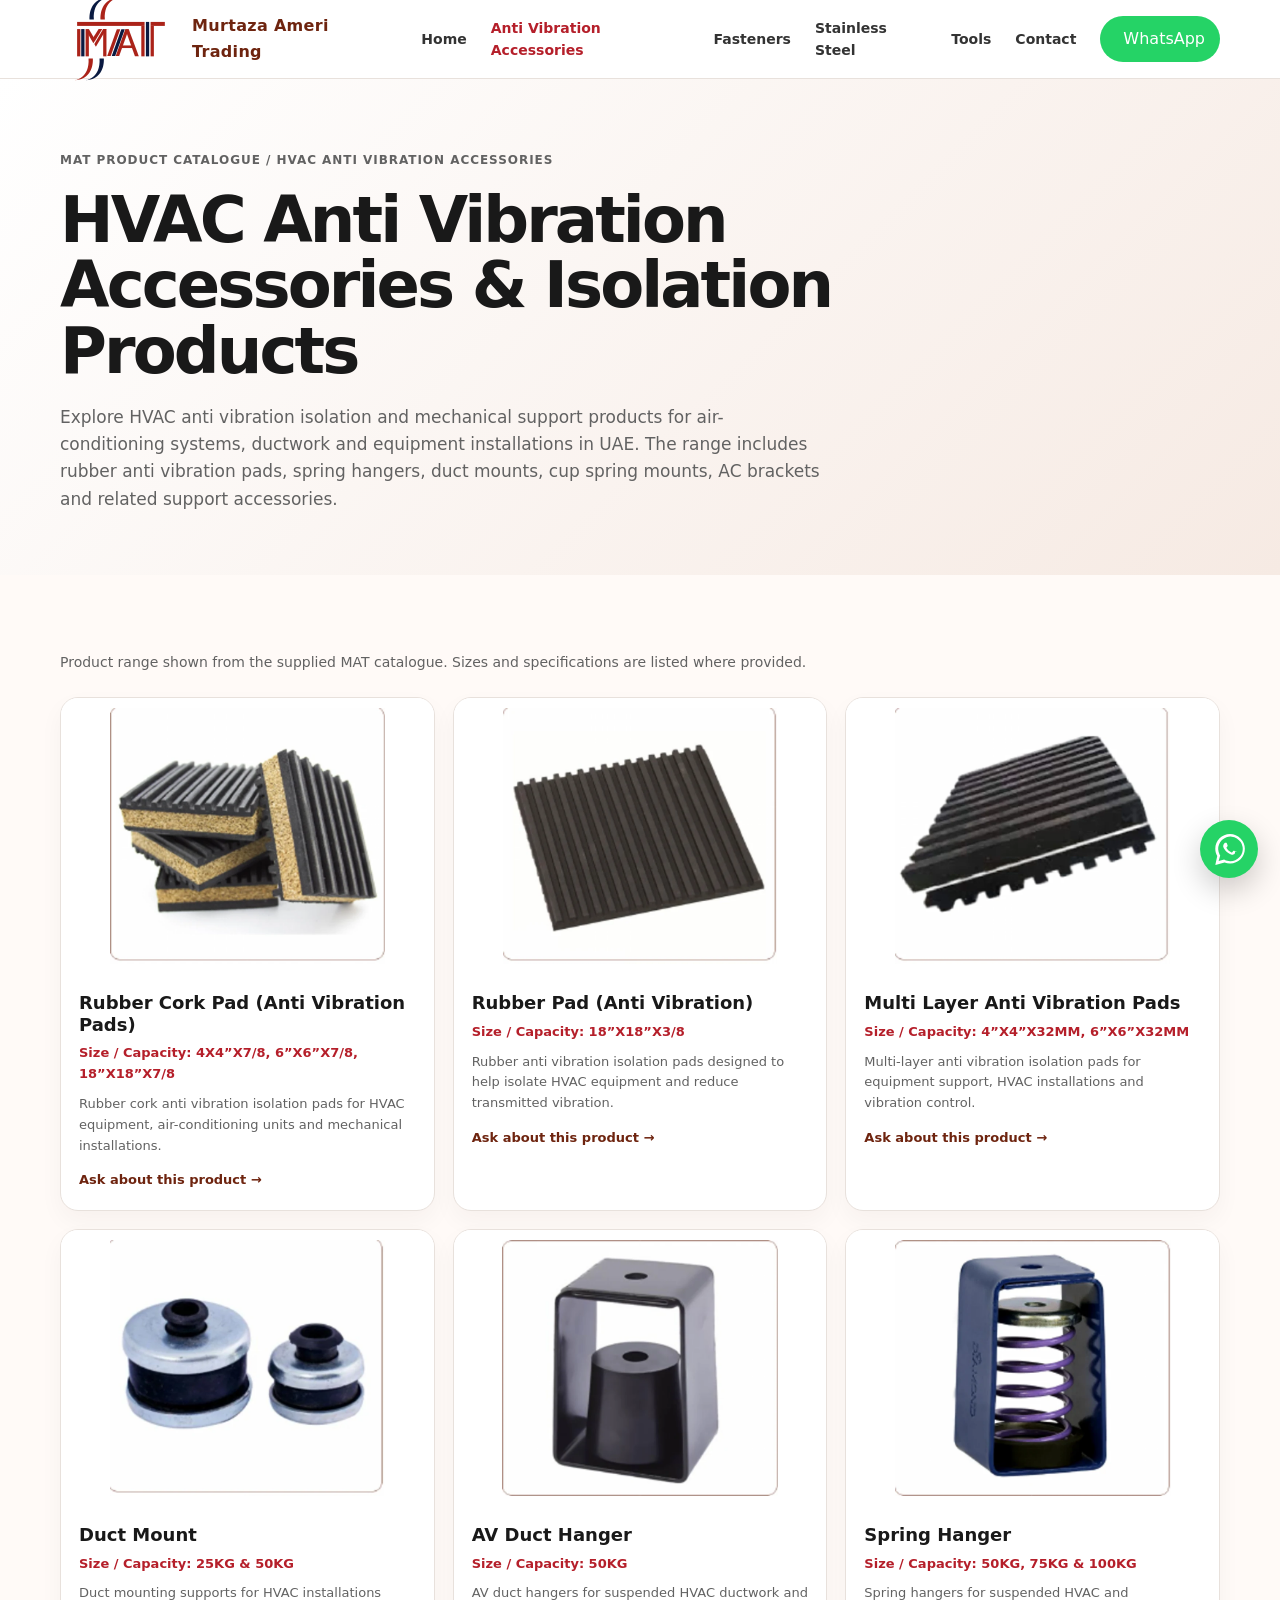
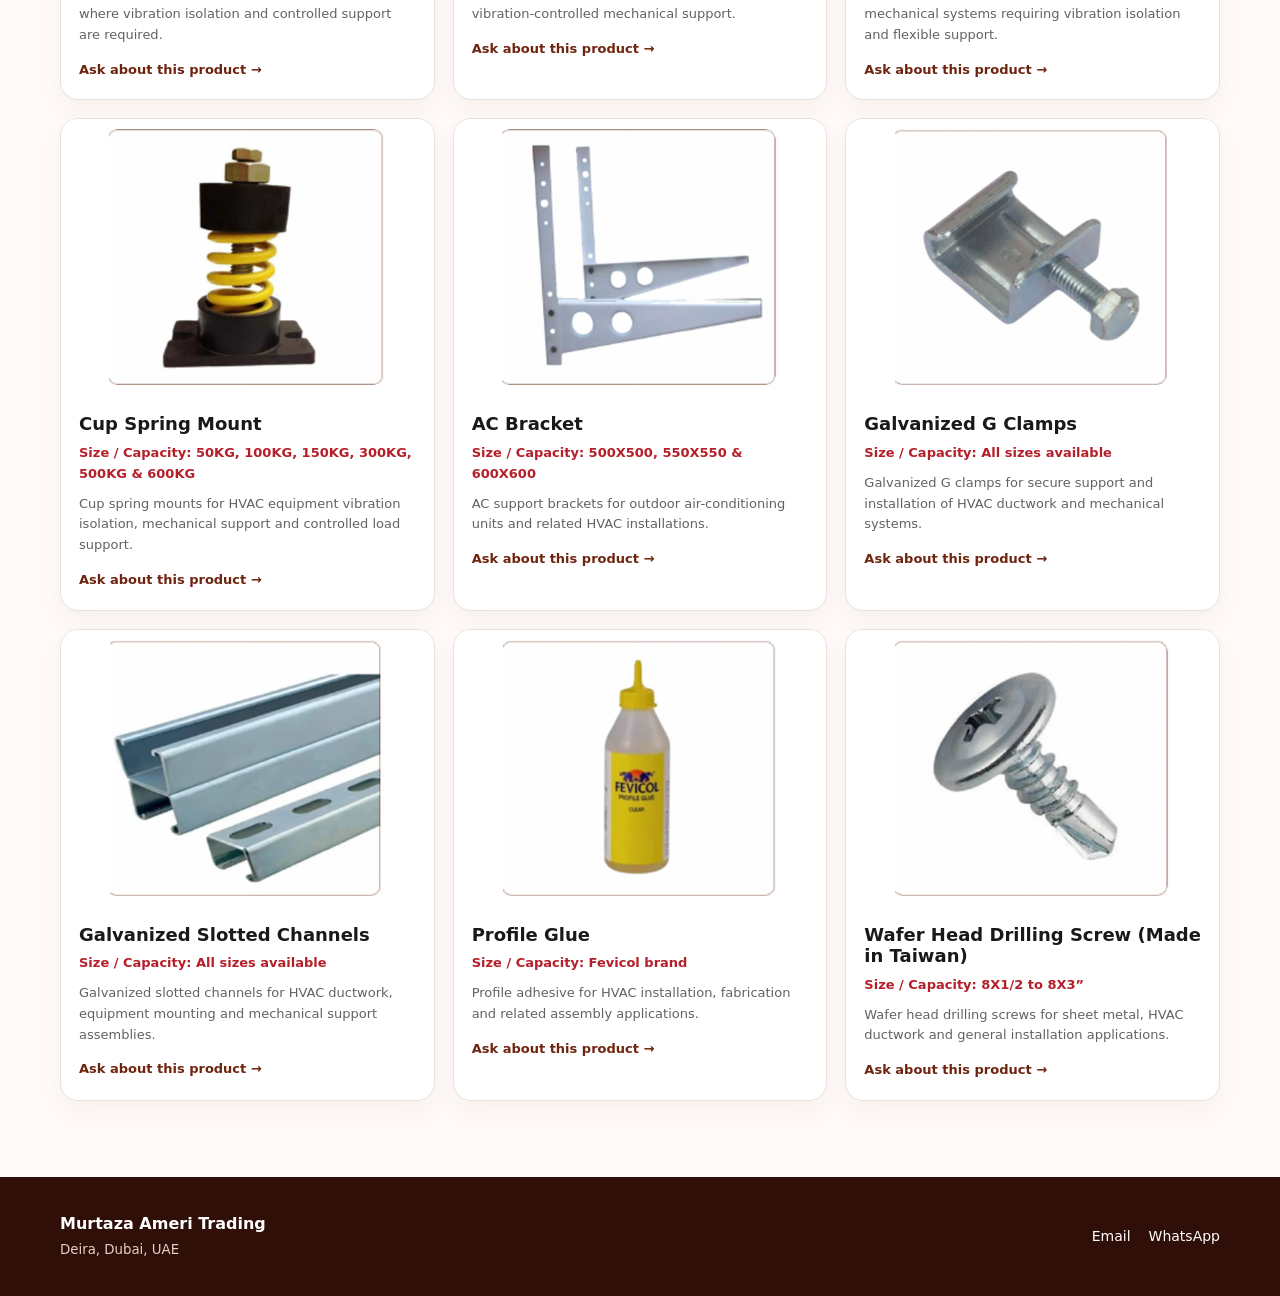
<file: vibration-accessories.html>
<!doctype html>
<html lang="en">
<head>
  <meta charset="utf-8">
  <meta name="viewport" content="width=device-width, initial-scale=1">

  <title>HVAC Anti Vibration Accessories & Isolation Products UAE | MAT</title>

  <meta name="description" content="HVAC anti vibration accessories and vibration isolation products in Dubai, UAE, murtuza, including rubber vibration pads, rubber cork pads, rubber, multi layer, av duct hanger, spring hangers, duct mounts, cup spring mounts, AC brackets, Galvanized, GI, SS, stainless steel, profile glue, glue, wafer head drilling screws, screw, wafer, made in taiwan, strong, durable, all sizes, 4x4x7/8, 6x6x7/8, 18x18x7/8, 3/8, 32mm, 25kg, 50kg, 75kg, 100kg, 150kg, 300kg, 500kg, 600kg, 500x500, 550x550, 600x600, all sizes, available, strong, durable, steel, galvanized, GI, murtaza ameri trading, mat, made in india, india, fevicol, 8x1/2, 8x3, 8x2, G clamps and slotted channels supplier in Dubai Sharjah Ajman Abu dhabi, Fujairah, Ras al khaimah, umm al quwain, al ain, hatta, ras al khor, industrial, importer, stock, stockists, hardware, shop, company, strong, durable, construction, electromechanical, ac, accessories, dealers, UAE.">

  <meta name="robots" content="index,follow">
  <link rel="canonical" href="https://www.murtazaameritrading.com/vibration-accessories.html">

  <link rel="icon" href="assets/logo.svg" type="image/svg+xml">
  <link rel="icon" type="image/png" sizes="48x48" href="/favicon-48x48.png">
  <link rel="icon" type="image/png" sizes="96x96" href="/favicon-96x96.png">

  <link rel="stylesheet" href="assets/style.css">

  <!-- Open Graph -->
  <meta property="og:site_name" content="Murtaza Ameri Trading">
  <meta property="og:title" content="HVAC Vibration Accessories & Isolation Products UAE | MAT">
  <meta property="og:description" content="HVAC anti vibration accessories and vibration isolation products in Dubai, UAE, murtuza, including rubber vibration pads, rubber cork pads, rubber, multi layer, av duct hanger, spring hangers, duct mounts, cup spring mounts, AC brackets, Galvanized, GI, SS, stainless steel, profile glue, glue, wafer head drilling screws, screw, wafer, made in taiwan, strong, durable, all sizes, 4x4x7/8, 6x6x7/8, 18x18x7/8, 3/8, 32mm, 25kg, 50kg, 75kg, 100kg, 150kg, 300kg, 500kg, 600kg, 500x500, 550x550, 600x600, all sizes, available, strong, durable, steel, galvanized, GI, murtaza ameri trading, mat, fevicol, 8x1/2, 8x3, 8x2, G clamps and slotted channels supplier in Dubai Sharjah Ajman Abu dhabi, Fujairah, Ras al khaimah, umm al quwain, al ain, hatta, ras al khor, industrial, importer, stock, stockists, hardware, shop, company, strong, durable, construction, electromechanical, ac, accessories, dealers, UAE.">
  <meta property="og:type" content="website">
  <meta property="og:url" content="https://www.murtazaameritrading.com/vibration-accessories.html">

  <!-- Twitter / Social Sharing -->
  <meta name="twitter:card" content="summary">
  <meta name="twitter:title" content="HVAC Vibration Accessories & Isolation Products UAE | MAT">
  <meta name="twitter:description" content="HVAC vibration isolation and support products including vibration pads, spring hangers, duct mounts, AC brackets and mechanical support accessories supplier in Dubai Sharjah Ajman UAE.">

  <!-- Website / Organization Structured Data -->
  <script type="application/ld+json">
  {
    "@context": "https://schema.org",
    "@type": "Organization",
    "name": "Murtaza Ameri Trading",
    "alternateName": "MAT",
    "url": "https://www.murtazaameritrading.com/",
    "telephone": "+971558640852",
    "email": "aliasgar.mat@outlook.com",
    "address": {
      "@type": "PostalAddress",
      "addressLocality": "Deira",
      "addressRegion": "Dubai",
      "addressCountry": "AE"
    }
  }
  </script>

  <!-- Collection Page Structured Data -->
  <script type="application/ld+json">
  {
    "@context": "https://schema.org",
    "@type": "CollectionPage",
    "name": "HVAC Vibration Accessories",
    "description": "HVAC anti vibration accessories and vibration isolation products including rubber vibration pads, spring hangers, duct mounts, cup spring mounts, AC brackets, G clamps and slotted channels supplier in Dubai Sharjah Ajman UAE.",
    "url": "https://www.murtazaameritrading.com/vibration-accessories.html",
    "isPartOf": {
      "@type": "WebSite",
      "name": "Murtaza Ameri Trading",
      "url": "https://www.murtazaameritrading.com/"
    }
  }
  </script>

  <!-- Breadcrumb Structured Data -->
  <script type="application/ld+json">
  {
    "@context": "https://schema.org",
    "@type": "BreadcrumbList",
    "itemListElement": [
      {
        "@type": "ListItem",
        "position": 1,
        "name": "Home",
        "item": "https://www.murtazaameritrading.com/"
      },
      {
        "@type": "ListItem",
        "position": 2,
        "name": "Vibration Accessories",
        "item": "https://www.murtazaameritrading.com/vibration-accessories.html"
      }
    ]
  }
  </script>
</head>

<body>

<header class="header">
  <div class="container nav" id="nav">

    <a class="brand" href="/index.html">
      <img src="assets/logo.svg" alt="MAT Murtaza Ameri Trading logo">
      <span>Murtaza Ameri Trading</span>
    </a>

    <button
      class="hamb"
      aria-label="Open navigation"
      onclick="document.getElementById('nav').classList.toggle('open')">
      ☰
    </button>

    <nav class="menu" aria-label="Primary navigation">
      <a class="" href="/index.html">Home</a>
      <a class="active" href="/vibration-accessories.html">Anti Vibration Accessories</a>
      <a class="" href="/fasteners.html">Fasteners</a>
      <a class="" href="/stainless-steel-fasteners.html">Stainless Steel</a>
      <a class="" href="/tools.html">Tools</a>
      <a href="/index.html#contact">Contact</a>
    </nav>

    <a
      class="nav-wa"
      href="https://wa.me/971558640852?text=Hello%20MAT%2C%20I%27m%20interested%20in%20your%20products."
      target="_blank"
      rel="noopener"
      aria-label="Contact Murtaza Ameri Trading on WhatsApp">

      <svg viewBox="0 0 24 24" aria-hidden="true">
        <path d="M20.5 3.5A11.4 11.4 0 0 0 12.4 0C6.1 0 1 5.1 1 11.4c0 2 .5 3.9 1.5 5.6L1 24l7.2-1.9a11.4 11.4 0 0 0 4.2.8h.1c6.3 0 11.4-5.1 11.4-11.4 0-3-1.2-5.9-3.4-8ZM12.4 21c-1.4 0-2.8-.4-4-.9l-.5-.3-4.3 1.1 1.2-4.2-.3-.5a9.5 9.5 0 1 1 7.9 4.8Zm5.2-7.1c-.3-.2-1.8-.9-2-.9-.3-.1-.5-.1-.7.2l-.8 1c-.1.2-.3.2-.6.1-1.6-.8-2.7-1.5-3.8-3.4-.3-.5.3-.5.8-1.7.1-.2 0-.4 0-.5l-.6-1.5c-.2-.4-.4-.4-.6-.4h-.5c-.2 0-.5.1-.7.3-.8.8-1 1.9-1 2.2 0 .3.1 1.2.9 2.3 1 1.5 2.3 2.8 4 3.7 1.4.7 1.9.8 2.6.7.4-.1 1.3-.5 1.5-1 .2-.5.2-.9.2-1 0-.2-.2-.3-.5-.4Z"/>
      </svg>

      <span>WhatsApp</span>
    </a>

  </div>
</header>


<main>

  <!-- Page Hero -->
  <section class="page-hero">
    <div class="container">

      <div class="crumb">
        MAT Product Catalogue / HVAC Anti Vibration Accessories
      </div>

      <h1>HVAC Anti Vibration Accessories & Isolation Products</h1>

      <p>
        Explore HVAC anti vibration isolation and mechanical support products for
        air-conditioning systems, ductwork and equipment installations in
        UAE. The range includes rubber anti vibration pads, spring hangers, duct mounts,
        cup spring mounts, AC brackets and related support accessories.
      </p>

    </div>
  </section>


  <!-- Product Catalogue -->
  <section class="section">

    <div class="container">

      <p class="filter-note">
        Product range shown from the supplied MAT catalogue. Sizes and specifications
        are listed where provided.
      </p>

      <div class="product-grid">


        <!-- Rubber Cork Pad -->
        <article class="product">

          <div class="product-img">
            <img
              loading="lazy"
              src="assets/products/rubber-cork-pad-vibration-pads.webp"
              alt="Rubber cork vibration isolation pads for HVAC equipment"
              width="900"
              height="700">
          </div>

          <div class="product-body">

            <h3>Rubber Cork Pad (Anti Vibration Pads)</h3>

            <div class="size">
              Size / Capacity: 4X4”X7/8, 6”X6”X7/8, 18”X18”X7/8
            </div>

            <p class="desc">
              Rubber cork anti vibration isolation pads for HVAC equipment,
              air-conditioning units and mechanical installations.
            </p>

            <a
              class="product-link"
              href="https://wa.me/971558640852?text=Hello%20MAT%2C%20I%27m%20interested%20in%20your%20products."
              target="_blank"
              rel="noopener">
              Ask about this product →
            </a>

          </div>
        </article>


        <!-- Rubber Vibration Pad -->
        <article class="product">

          <div class="product-img">
            <img
              loading="lazy"
              src="assets/products/rubber-pad-vibration.webp"
              alt="Rubber vibration isolation pad for HVAC equipment and mechanical systems"
              width="900"
              height="700">
          </div>

          <div class="product-body">

            <h3>Rubber Pad (Anti Vibration)</h3>

            <div class="size">
              Size / Capacity: 18”X18”X3/8
            </div>

            <p class="desc">
              Rubber anti vibration isolation pads designed to help isolate
              HVAC equipment and reduce transmitted vibration.
            </p>

            <a
              class="product-link"
              href="https://wa.me/971558640852?text=Hello%20MAT%2C%20I%27m%20interested%20in%20your%20products."
              target="_blank"
              rel="noopener">
              Ask about this product →
            </a>

          </div>
        </article>


        <!-- Multi Layer Pads -->
        <article class="product">

          <div class="product-img">
            <img
              loading="lazy"
              src="assets/products/multi-layer-vibration-pads.webp"
              alt="Multi-layer vibration isolation pads for HVAC equipment"
              width="900"
              height="700">
          </div>

          <div class="product-body">

            <h3>Multi Layer Anti Vibration Pads</h3>

            <div class="size">
              Size / Capacity: 4”X4”X32MM, 6”X6”X32MM
            </div>

            <p class="desc">
              Multi-layer anti vibration isolation pads for equipment support,
              HVAC installations and vibration control.
            </p>

            <a
              class="product-link"
              href="https://wa.me/971558640852?text=Hello%20MAT%2C%20I%27m%20interested%20in%20your%20products."
              target="_blank"
              rel="noopener">
              Ask about this product →
            </a>

          </div>
        </article>


        <!-- Duct Mount -->
        <article class="product">

          <div class="product-img">
            <img
              loading="lazy"
              src="assets/products/duct-mount.webp"
              alt="HVAC duct mount vibration support for suspended ductwork"
              width="900"
              height="700">
          </div>

          <div class="product-body">

            <h3>Duct Mount</h3>

            <div class="size">
              Size / Capacity: 25KG & 50KG
            </div>

            <p class="desc">
              Duct mounting supports for HVAC installations where
              vibration isolation and controlled support are required.
            </p>

            <a
              class="product-link"
              href="https://wa.me/971558640852?text=Hello%20MAT%2C%20I%27m%20interested%20in%20your%20products."
              target="_blank"
              rel="noopener">
              Ask about this product →
            </a>

          </div>
        </article>


        <!-- AV Duct Hanger -->
        <article class="product">

          <div class="product-img">
            <img
              loading="lazy"
              src="assets/products/av-duct-hanger.webp"
              alt="AV duct hanger for HVAC ductwork vibration isolation"
              width="900"
              height="700">
          </div>

          <div class="product-body">

            <h3>AV Duct Hanger</h3>

            <div class="size">
              Size / Capacity: 50KG
            </div>

            <p class="desc">
              AV duct hangers for suspended HVAC ductwork and
              vibration-controlled mechanical support.
            </p>

            <a
              class="product-link"
              href="https://wa.me/971558640852?text=Hello%20MAT%2C%20I%27m%20interested%20in%20your%20products."
              target="_blank"
              rel="noopener">
              Ask about this product →
            </a>

          </div>
        </article>


        <!-- Spring Hanger -->
        <article class="product">

          <div class="product-img">
            <img
              loading="lazy"
              src="assets/products/spring-hanger.webp"
              alt="HVAC spring hanger vibration isolation support"
              width="900"
              height="700">
          </div>

          <div class="product-body">

            <h3>Spring Hanger</h3>

            <div class="size">
              Size / Capacity: 50KG, 75KG & 100KG
            </div>

            <p class="desc">
              Spring hangers for suspended HVAC and mechanical systems
              requiring vibration isolation and flexible support.
            </p>

            <a
              class="product-link"
              href="https://wa.me/971558640852?text=Hello%20MAT%2C%20I%27m%20interested%20in%20your%20products."
              target="_blank"
              rel="noopener">
              Ask about this product →
            </a>

          </div>
        </article>


        <!-- Cup Spring Mount -->
        <article class="product">

          <div class="product-img">
            <img
              loading="lazy"
              src="assets/products/cup-spring-mount.webp"
              alt="Cup spring mount for HVAC equipment vibration isolation"
              width="900"
              height="700">
          </div>

          <div class="product-body">

            <h3>Cup Spring Mount</h3>

            <div class="size">
              Size / Capacity: 50KG, 100KG, 150KG, 300KG, 500KG & 600KG
            </div>

            <p class="desc">
              Cup spring mounts for HVAC equipment vibration isolation,
              mechanical support and controlled load support.
            </p>

            <a
              class="product-link"
              href="https://wa.me/971558640852?text=Hello%20MAT%2C%20I%27m%20interested%20in%20your%20products."
              target="_blank"
              rel="noopener">
              Ask about this product →
            </a>

          </div>
        </article>


        <!-- AC Bracket -->
        <article class="product">

          <div class="product-img">
            <img
              loading="lazy"
              src="assets/products/ac-bracket.webp"
              alt="AC outdoor unit support bracket for air conditioning installations"
              width="900"
              height="700">
          </div>

          <div class="product-body">

            <h3>AC Bracket</h3>

            <div class="size">
              Size / Capacity: 500X500, 550X550 & 600X600
            </div>

            <p class="desc">
              AC support brackets for outdoor air-conditioning units
              and related HVAC installations.
            </p>

            <a
              class="product-link"
              href="https://wa.me/971558640852?text=Hello%20MAT%2C%20I%27m%20interested%20in%20your%20products."
              target="_blank"
              rel="noopener">
              Ask about this product →
            </a>

          </div>
        </article>


        <!-- G Clamps -->
        <article class="product">

          <div class="product-img">
            <img
              loading="lazy"
              src="assets/products/galvanized-g-clamps.webp"
              alt="Galvanized G clamps for HVAC duct and mechanical support"
              width="900"
              height="700">
          </div>

          <div class="product-body">

            <h3>Galvanized G Clamps</h3>

            <div class="size">
              Size / Capacity: All sizes available
            </div>

            <p class="desc">
              Galvanized G clamps for secure support and installation
              of HVAC ductwork and mechanical systems.
            </p>

            <a
              class="product-link"
              href="https://wa.me/971558640852?text=Hello%20MAT%2C%20I%27m%20interested%20in%20your%20products."
              target="_blank"
              rel="noopener">
              Ask about this product →
            </a>

          </div>
        </article>


        <!-- Slotted Channels -->
        <article class="product">

          <div class="product-img">
            <img
              loading="lazy"
              src="assets/products/galvanized-slotted-channels.webp"
              alt="Galvanized slotted channels for HVAC ductwork and mechanical support"
              width="900"
              height="700">
          </div>

          <div class="product-body">

            <h3>Galvanized Slotted Channels</h3>

            <div class="size">
              Size / Capacity: All sizes available
            </div>

            <p class="desc">
              Galvanized slotted channels for HVAC ductwork,
              equipment mounting and mechanical support assemblies.
            </p>

            <a
              class="product-link"
              href="https://wa.me/971558640852?text=Hello%20MAT%2C%20I%27m%20interested%20in%20your%20products."
              target="_blank"
              rel="noopener">
              Ask about this product →
            </a>

          </div>
        </article>


        <!-- Profile Glue -->
        <article class="product">

          <div class="product-img">
            <img
              loading="lazy"
              src="assets/products/profile-glue.webp"
              alt="Profile glue adhesive for HVAC installation and fabrication"
              width="900"
              height="700">
          </div>

          <div class="product-body">

            <h3>Profile Glue</h3>

            <div class="size">
              Size / Capacity: Fevicol brand
            </div>

            <p class="desc">
              Profile adhesive for HVAC installation,
              fabrication and related assembly applications.
            </p>

            <a
              class="product-link"
              href="https://wa.me/971558640852?text=Hello%20MAT%2C%20I%27m%20interested%20in%20your%20products."
              target="_blank"
              rel="noopener">
              Ask about this product →
            </a>

          </div>
        </article>


        <!-- Wafer Head Drilling Screw -->
        <article class="product">

          <div class="product-img">
            <img
              loading="lazy"
              src="assets/products/wafer-head-drilling-screw.webp"
              alt="Wafer head drilling screws for HVAC ductwork and sheet metal installation made in Taiwan"
              width="900"
              height="700">
          </div>

          <div class="product-body">

            <h3>Wafer Head Drilling Screw <strong>(Made in Taiwan)</strong></h3>

            <div class="size">
              Size / Capacity: 8X1/2 to 8X3”
            </div>

            <p class="desc">
              Wafer head drilling screws for sheet metal,
              HVAC ductwork and general installation applications.
            </p>

            <a
              class="product-link"
              href="https://wa.me/971558640852?text=Hello%20MAT%2C%20I%27m%20interested%20in%20your%20products."
              target="_blank"
              rel="noopener">
              Ask about this product →
            </a>

          </div>
        </article>


      </div>
    </div>
  </section>

</main>


<!-- Footer -->
<footer class="footer">

  <div class="container footer-row">

    <div>
      <strong>Murtaza Ameri Trading</strong>
      <br>
      <small>Deira, Dubai, UAE</small>
    </div>

    <div class="footer-links">

      <a href="mailto:aliasgar.mat@outlook.com">
        Email
      </a>

      <a
        href="https://wa.me/971558640852?text=Hello%20MAT%2C%20I%27m%20interested%20in%20your%20products."
        target="_blank"
        rel="noopener">
        WhatsApp
      </a>

    </div>

  </div>

</footer>


<!-- Floating WhatsApp Button -->
<a
  class="float-wa"
  href="https://wa.me/971558640852?text=Hello%20MAT%2C%20I%27m%20interested%20in%20your%20products."
  target="_blank"
  rel="noopener"
  aria-label="Chat with Murtaza Ameri Trading on WhatsApp">

  <svg viewBox="0 0 24 24" aria-hidden="true">
    <path d="M20.5 3.5A11.4 11.4 0 0 0 12.4 0C6.1 0 1 5.1 1 11.4c0 2 .5 3.9 1.5 5.6L1 24l7.2-1.9a11.4 11.4 0 0 0 4.2.8h.1c6.3 0 11.4-5.1 11.4-11.4 0-3-1.2-5.9-3.4-8ZM12.4 21c-1.4 0-2.8-.4-4-.9l-.5-.3-4.3 1.1 1.2-4.2-.3-.5a9.5 9.5 0 1 1 7.9 4.8Zm5.2-7.1c-.3-.2-1.8-.9-2-.9-.3-.1-.5-.1-.7.2l-.8 1c-.1.2-.3.2-.6.1-1.6-.8-2.7-1.5-3.8-3.4-.3-.5.3-.5.8-1.7.1-.2 0-.4 0-.5l-.6-1.5c-.2-.4-.4-.4-.6-.4h-.5c-.2 0-.5.1-.7.3-.8.8-1 1.9-1 2.2 0 .3.1 1.2.9 2.3 1 1.5 2.3 2.8 4 3.7 1.4.7 1.9.8 2.6.7.4-.1 1.3-.5 1.5-1 .2-.5.2-.9.2-1 0-.2-.2-.3-.5-.4Z"/>
  </svg>

</a>

</body>
</html>
</file>
<file: assets/style.css>
:root {
  --brown: #6e240f;
  --brown2: #4d190d;
  --gold: #ffb347;
  --red: #b51f2a;
  --navy: #183a67;
  --ink: #191919;
  --muted: #626262;
  --line: #e8e1dc;
  --bg: #fffaf7;
  --white: #fff;
  --shadow: 0 16px 40px rgba(58, 24, 14, 0.09);
}

* {
  box-sizing: border-box;
}

html {
  scroll-behavior: smooth;
}

body {
  margin: 0;
  font-family: Inter, ui-sans-serif, system-ui, -apple-system, BlinkMacSystemFont, "Segoe UI", sans-serif;
  color: var(--ink);
  background: var(--bg);
  line-height: 1.6;
}

a {
  color: inherit;
  text-decoration: none;
}

img {
  max-width: 100%;
  display: block;
}

.container {
  width: min(1160px, 92%);
  margin: auto;
}


/* =========================
   HEADER & NAVIGATION
   ========================= */

.header {
  position: sticky;
  top: 0;
  z-index: 50;
  background: rgba(255, 255, 255, 0.96);
  backdrop-filter: blur(14px);
  border-bottom: 1px solid var(--line);
}

.nav {
  height: 78px;
  display: flex;
  align-items: center;
  justify-content: space-between;
  gap: 24px;
}

.brand {
  display: flex;
  align-items: center;
  gap: 12px;
}

.brand img {
  width: 120px;
  height: auto;
}

.brand span {
  font-weight: 800;
  letter-spacing: 0.02em;
  color: var(--brown);
}

.menu {
  display: flex;
  gap: 24px;
  align-items: center;
  font-size: 14px;
  font-weight: 700;
}

.menu a {
  color: #333;
}

.menu a:hover,
.menu a.active {
  color: var(--red);
}

.nav-wa {
  display: inline-flex;
  align-items: center;
  gap: 8px;
  background: #25D366;
  color: #fff;
  padding: 10px 15px;
  border-radius: 999px;
}

.hamb {
  display: none;
  background: none;
  border: 0;
  font-size: 26px;
}


/* =========================
   HERO SECTION
   ========================= */

.hero {
  position: relative;
  overflow: hidden;
  padding: 88px 0 76px;
  background: linear-gradient(
    135deg,
    #fff 0%,
    #fff9f4 55%,
    #f5e9e1 100%
  );
}

.hero:after {
  content: "";
  position: absolute;
  width: 420px;
  height: 420px;
  right: -130px;
  top: -170px;
  border-radius: 50%;
  background: rgba(110, 36, 15, 0.08);
}

.eyebrow {
  display: inline-flex;
  align-items: center;
  gap: 8px;
  color: var(--red);
  font-weight: 900;
  text-transform: uppercase;
  letter-spacing: 0.12em;
  font-size: 12px;
}

.eyebrow:before {
  content: "";
  width: 28px;
  height: 3px;
  background: var(--gold);
}

h1 {
  font-size: clamp(42px, 6vw, 76px);
  line-height: 1.02;
  letter-spacing: -0.045em;
  margin: 18px 0 20px;
  max-width: 850px;
}

h1 span {
  color: var(--brown);
}

.hero p {
  font-size: 19px;
  color: var(--muted);
  max-width: 720px;
  margin: 0;
}

.hero-actions {
  display: flex;
  gap: 12px;
  margin-top: 30px;
  flex-wrap: wrap;
}

.pill {
  padding: 13px 18px;
  border-radius: 999px;
  border: 1px solid #d8c9c0;
  font-weight: 800;
  background: #fff;
}

.pill.primary {
  background: var(--brown);
  color: #fff;
  border-color: var(--brown);
}


/* =========================
   GENERAL SECTIONS
   ========================= */

.section {
  padding: 76px 0;
}

.section-head {
  display: flex;
  justify-content: space-between;
  align-items: end;
  gap: 20px;
  margin-bottom: 28px;
}

.section-head h2 {
  margin: 0;
  font-size: clamp(30px, 4vw, 48px);
  line-height: 1.08;
  letter-spacing: -0.035em;
}

.section-head p {
  margin: 0;
  color: var(--muted);
  max-width: 620px;
}


/* =========================
   CATEGORY CARDS
   ========================= */

.category-grid {
  display: grid;
  grid-template-columns: repeat(4, 1fr);
  gap: 18px;
}

.cat {
  padding: 24px;
  border-radius: 22px;
  background: #fff;
  border: 1px solid var(--line);
  box-shadow: var(--shadow);
  min-height: 210px;
  display: flex;
  flex-direction: column;
  justify-content: space-between;
}

.cat.featured {
  background: var(--brown);
  color: #fff;
  border-color: var(--brown);
}

.cat .tag {
  font-size: 11px;
  text-transform: uppercase;
  letter-spacing: 0.12em;
  font-weight: 900;
  opacity: 0.72;
}

.cat h3 {
  font-size: 22px;
  margin: 20px 0 8px;
  line-height: 1.15;
}

.cat p {
  font-size: 14px;
  color: var(--muted);
  margin: 0;
}

.cat.featured p {
  color: #f7e8df;
}

.arrow {
  font-size: 20px;
  font-weight: 900;
}


/* =========================
   FEATURE SECTION
   ========================= */

.feature {
  background: var(--brown);
  color: #fff;
  padding: 64px 0;
}

.feature-grid {
  display: grid;
  grid-template-columns: 1.05fr 1fr;
  gap: 50px;
  align-items: center;
}

.feature h2 {
  font-size: clamp(34px, 4vw, 56px);
  line-height: 1.05;
  margin: 0 0 18px;
}

.feature p {
  color: #f2dfd6;
}

.feature-list {
  display: grid;
  grid-template-columns: 1fr 1fr;
  gap: 10px 18px;
  margin: 28px 0 0;
  padding: 0;
  list-style: none;
}

.feature-list li:before {
  content: "✓";
  color: var(--gold);
  font-weight: 900;
  margin-right: 10px;
}

.visual {
  border-radius: 28px;
  overflow: hidden;
  border: 1px solid rgba(255, 255, 255, 0.16);
  box-shadow: 0 30px 70px rgba(0, 0, 0, 0.2);
}

.visual img {
  width: 100%;
  height: 420px;
  object-fit: cover;
}


/* =========================
   PRODUCT GRID
   ========================= */

.product-grid {
  display: grid;
  grid-template-columns: repeat(3, 1fr);
  gap: 18px;
}

.product {
  background: #fff;
  border: 1px solid var(--line);
  border-radius: 18px;
  overflow: hidden;
  transition: 0.2s ease;
  box-shadow: 0 10px 25px rgba(58, 24, 14, 0.04);
}

.product:hover {
  transform: translateY(-4px);
  box-shadow: var(--shadow);
}

.product-img {
  aspect-ratio: 1.35;
  background: #fff;
  display: flex;
  align-items: center;
  justify-content: center;
  padding: 10px;
}

.product-img img {
  width: 100%;
  height: 100%;
  object-fit: contain;
}

.product-body {
  padding: 18px;
}

.product h3 {
  margin: 0 0 8px;
  font-size: 18px;
  line-height: 1.2;
}

.size {
  font-size: 13px;
  color: var(--red);
  font-weight: 800;
}

.desc {
  font-size: 13px;
  color: var(--muted);
  margin: 9px 0 0;
}

.product-link {
  display: inline-flex;
  margin-top: 14px;
  font-size: 13px;
  font-weight: 900;
  color: var(--brown);
}


/* =========================
   PAGE HERO
   ========================= */

.page-hero {
  padding: 72px 0 45px;
  background: linear-gradient(135deg, #fff, #f6eae3);
}

.page-hero h1 {
  font-size: clamp(38px, 5vw, 64px);
  max-width: 800px;
}

.page-hero p {
  max-width: 760px;
  color: var(--muted);
  font-size: 17px;
}

.crumb {
  font-size: 12px;
  color: var(--muted);
  font-weight: 800;
  text-transform: uppercase;
  letter-spacing: 0.08em;
  margin-bottom: 14px;
}

.filter-note {
  margin: 0 0 24px;
  color: var(--muted);
  font-size: 14px;
}


/* =========================
   CONTACT SECTION
   ========================= */

.contact {
  padding: 74px 0;
}

.contact-box {
  background: #fff;
  border: 1px solid var(--line);
  border-radius: 28px;
  padding: 42px;
  display: grid;
  grid-template-columns: 1.2fr 0.8fr;
  gap: 35px;
  box-shadow: var(--shadow);
}

.contact-box h2 {
  font-size: 42px;
  line-height: 1.05;
  margin: 0 0 12px;
}

.contact-box p {
  color: var(--muted);
}

.contact-links {
  display: grid;
  gap: 12px;
}

.contact-link {
  padding: 16px 18px;
  border: 1px solid var(--line);
  border-radius: 15px;
  font-weight: 800;
}

.contact-link.wa {
  background: #25D366;
  color: #fff;
  border-color: #25D366;
}


/* =========================
   FOOTER
   ========================= */

.footer {
  background: #2f0f08;
  color: #fff;
  padding: 34px 0;
}

.footer-row {
  display: flex;
  justify-content: space-between;
  gap: 20px;
  align-items: center;
}

.footer small {
  color: #e7cfc5;
}

.footer-links {
  display: flex;
  gap: 18px;
  font-size: 14px;
}

.float-wa {
  position: fixed;
  right: 22px;
  bottom: 22px;
  z-index: 100;
  width: 58px;
  height: 58px;
  border-radius: 50%;
  background: #25D366;
  color: #fff;
  display: grid;
  place-items: center;
  box-shadow: 0 12px 30px rgba(0, 0, 0, 0.2);
}

.float-wa svg {
  width: 31px;
  height: 31px;
  fill: currentColor;
}


/* =========================
   TABLET / MOBILE
   ========================= */

@media (max-width: 900px) {
  .category-grid {
    grid-template-columns: repeat(2, 1fr);
  }

  .product-grid {
    grid-template-columns: repeat(2, 1fr);
  }

  .feature-grid,
  .contact-box {
    grid-template-columns: 1fr;
  }

  .menu {
    display: none;
  }

  .hamb {
    display: block;
  }

  .nav.open .menu {
    display: flex;
    position: absolute;
    top: 78px;
    left: 0;
    right: 0;
    background: #fff;
    padding: 18px 4%;
    border-bottom: 1px solid var(--line);
    flex-direction: column;
    align-items: flex-start;
  }

  .nav-wa {
    display: none;
  }

  .brand span {
    display: none;
  }
}

@media (max-width: 560px) {
  .hero {
    padding: 64px 0;
  }

  .section {
    padding: 56px 0;
  }

  .category-grid,
  .product-grid {
    grid-template-columns: 1fr;
  }

  .feature-list {
    grid-template-columns: 1fr;
  }

  .footer-row {
    flex-direction: column;
    align-items: flex-start;
  }

  .contact-box {
    padding: 26px;
  }

  .contact-box h2 {
    font-size: 34px;
  }

  .brand img {
    width: 105px;
  }

  .float-wa {
    right: 16px;
    bottom: 16px;
  }
}

/* =========================
   Compact Contact Section
   ========================= */

.contact-box {
  display: block;
}

.contact-intro {
  width: 100%;
}

.contact-links {
  display: flex;
  align-items: center;
  flex-wrap: wrap;
  gap: 12px;
  margin-top: 24px;
}

.contact-link {
  display: inline-flex;
  align-items: center;
  justify-content: center;
  gap: 8px;
  width: auto;
  min-height: 48px;
  padding: 0 18px;
  box-sizing: border-box;
  text-decoration: none;
}

.contact-link.wa {
  width: auto;
  height: auto;
  min-height: 48px;
}

.contact-link.wa svg {
  width: 20px;
  height: 20px;
  flex: 0 0 20px;
}

.social-links {
  display: flex;
  align-items: center;
  justify-content: flex-start;
  flex-wrap: wrap;
  gap: 10px;
  margin-top: 12px;
}

.social-link {
  display: inline-flex;
  align-items: center;
  justify-content: center;
  min-height: 40px;
  padding: 0 16px;
  box-sizing: border-box;
  text-decoration: none;
}
</file>
